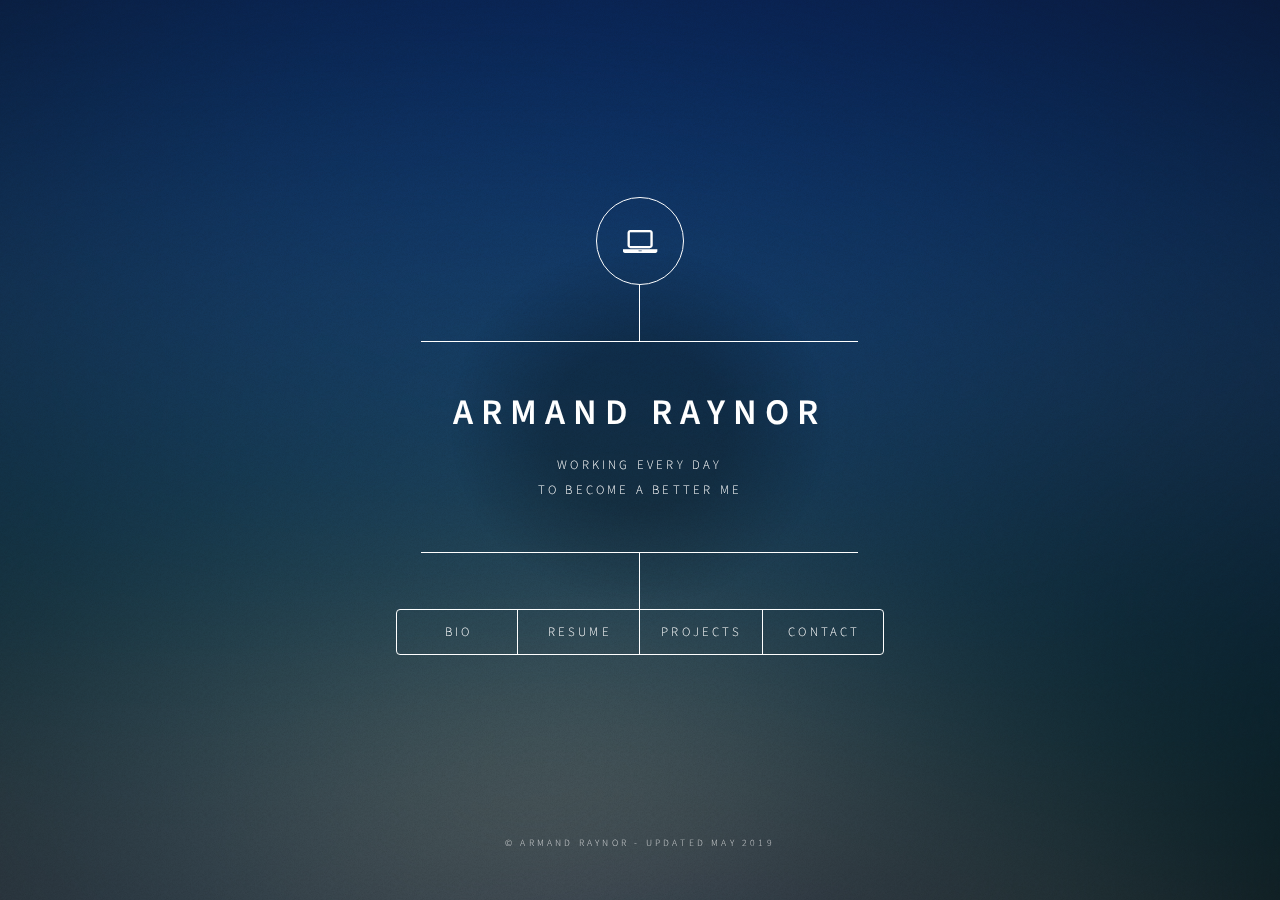
<file: index.html>
<!DOCTYPE HTML>
<!--
    Dimension by HTML5 UP
    html5up.net | @ajlkn
    Free for personal and commercial use under the CCA 3.0 license (html5up.net/license)
-->
<html>
    <head>
        <title>Armand Raynor</title>
        <meta charset="utf-8" />
        <meta name="viewport" content="width=device-width, initial-scale=1, user-scalable=no" />
        <link rel="stylesheet" href="assets/css/main.css" />
        <!--[if lte IE 9]><link rel="stylesheet" href="assets/css/ie9.css" /><![endif]-->
        <noscript><link rel="stylesheet" href="assets/css/noscript.css" /></noscript>
    </head>
    <body>

        <!-- Wrapper -->
            <div id="wrapper">

                <!-- Header -->
                    <header id="header">
                        <div class="logo">
                            <span class="icon fa-laptop"></span>
                        </div>
                        <div class="content">
                            <div class="inner">
                                <h1>Armand Raynor</h1>
                                <p><!--[-->Working every day<!--]--><br />
                                <!--[-->to become a better me<!--]--></p>
                            </div>
                        </div>
                        <nav>
                            <ul>
                                <li><a href="#about">Bio</a></li>
                                <li><a href="#intro">Resume</a></li>
                                <li><a href="#work">Projects</a></li>
                                <li><a href="#contact">Contact</a></li>
                                <!--<li><a href="#elements">Elements</a></li>-->
                            </ul>
                        </nav>
                    </header>

                <!-- Main -->
                    <div id="main">

                        <!-- Intro -->
                            <article id="intro">
                                <h2 class="major">Resume</h2>
                                <span class="image main"><img src="images/resume.png" alt="" /></span>
                            </article>

                        <!-- Projects -->
                            <article id="work">
                                <h2 class="major">Projects</h2>
                                <span class="image main">

                                </span>
                                <div>

                                <!-- NexRave -->

                                <h3 align="center">NexRave - iOS App</h3>
                                <i>
                                    <p align="center"> Allows users and hosts to better interact and positively impacts their experience.
                                    <br>A way to easily manage and view all of the parties you want to attend.
                                    <br>Eliminates the need to stand in line outside of a party. Easily scan for entry.</p>
                                </i>
                                <img src="images/nexrave01.png" class="nexRaveContainer" />
                                <img src="images/nexrave02.png" class="nexRaveContainer" />
                                <img src="images/nexrave03.png" class="nexRaveContainer" /><br>
                                </div>

                                <!-- Faces -->

                                <div align="center">

                                    <h3 align="center">Face Log - iOS App</h3>
                                    <i>
                                        <p align="center"> An innovative way to remember those you meet on the go.</p>
                                    </i>
                                    <img src="images/faces01.png" class = "facesContainer" />
                                    <img src="images/faces02.png" class = "facesContainer" />

                                </div>
                                <div align="center">
                                    <a href="https://itunes.apple.com/us/app/face-log/id1259922082?ls=1&mt=8">
                                    <img src="images/AppStoreBanner.png" />
                                    </a>
                                </div>

                                <div class="inner">
                                    <b><p align="center"> For more please check out my <a href="https://github.com/Sc0urg3r"> Github! </a></p></b>
                                </div>
                            </article>

                        <!-- About -->
                            <article id="about">
                                <h2 class="major">Bio</h2>
                                <span class="image main"><img src="images/headshot.jpg" alt="" /></span>
                                <p class="bioText">I am a second year Computer Science Major at the Georgia Institute of Technology from Fayetteville, Georgia, who graduated from Fayette County High School. I am a member of the Georgia Tech Marching Band, an avid listener of rap music, and a part time artist. I have experience in graphic design (using Adobe Illustrator and Corel Draw), and programming (in Swift, Objective C, Java, and Python). I'm also an Eagle Scout, and was the 2016 - 2017 president of Georgia Tech's Society of Black Engineers freshmen leadership initiative, Lambda Delta Rho. In my free time, I enjoy watching movies, making apps, and hanging out with my friends. I aspire to graduate from Georgia Tech in the next four years, while perfecting my craft.
</p>
                            </article>

                        <!-- Contact -->
                            <article id="contact">
                                <h2 class="major">Contact</h2>
                                <form method="post" action="https://formspree.io/armand_r@gatech.edu">
                                    <div class="field half first">
                                        <label for="name">Name</label>
                                        <input type="text" name="name" id="name" />
                                    </div>
                                    <div class="field half">
                                        <label for="email">Email</label>
                                        <input type="text" name="_replyto" id="email" />
                                    </div>
                                    <div class="field">
                                        <label for="message">Message</label>
                                        <textarea name="message" id="message" rows="4"></textarea>
                                    </div>
                                    <ul class="actions">
                                        <li><input type="submit" value="Send Message" class="special" /></li>
                                        <li><input type="reset" value="Reset" /></li>
                                    </ul>
                                    <input type="hidden" name="_next" value="#" />
                                </form>
                                <ul class="icons">
                                    <li><a href="https://twitter.com/_mvndo_" class="icon fa-twitter"><span class="label">Twitter</span></a></li>
                                    <li><a href="https://www.facebook.com/armand.raynor" class="icon fa-facebook"><span class="label">Facebook</span></a></li>
                                    <li><a href="https://www.instagram.com/vrmvnd/" class="icon fa-instagram"><span class="label">Instagram</span></a></li>
                                    <li><a href="https://github.com/Sc0urg3r" class="icon fa-github"><span class="label">GitHub</span></a></li>
                                    <li><a href="https://www.linkedin.com/in/armandraynor" class="icon fa-linkedin"><span class="label">LinkedIn</span></a></li>
                                </ul>
                            </article>

                        <!-- Elements -->
                            <article id="elements">
                                <h2 class="major">Elements</h2>

                                <section>
                                    <h3 class="major">Text</h3>
                                    <p>This is <b>bold</b> and this is <strong>strong</strong>. This is <i>italic</i> and this is <em>emphasized</em>.
                                    This is <sup>superscript</sup> text and this is <sub>subscript</sub> text.
                                    This is <u>underlined</u> and this is code: <code>for (;;) { ... }</code>. Finally, <a href="#">this is a link</a>.</p>
                                    <hr />
                                    <h2>Heading Level 2</h2>
                                    <h3>Heading Level 3</h3>
                                    <h4>Heading Level 4</h4>
                                    <h5>Heading Level 5</h5>
                                    <h6>Heading Level 6</h6>
                                    <hr />
                                    <h4>Blockquote</h4>
                                    <blockquote>Fringilla nisl. Donec accumsan interdum nisi, quis tincidunt felis sagittis eget tempus euismod. Vestibulum ante ipsum primis in faucibus vestibulum. Blandit adipiscing eu felis iaculis volutpat ac adipiscing accumsan faucibus. Vestibulum ante ipsum primis in faucibus lorem ipsum dolor sit amet nullam adipiscing eu felis.</blockquote>
                                    <h4>Preformatted</h4>
                                    <pre><code>i = 0;

while (!deck.isInOrder()) {
    print 'Iteration ' + i;
    deck.shuffle();
    i++;
}

print 'It took ' + i + ' iterations to sort the deck.';</code></pre>
                                </section>

                                <section>
                                    <h3 class="major">Lists</h3>

                                    <h4>Unordered</h4>
                                    <ul>
                                        <li>Dolor pulvinar etiam.</li>
                                        <li>Sagittis adipiscing.</li>
                                        <li>Felis enim feugiat.</li>
                                    </ul>

                                    <h4>Alternate</h4>
                                    <ul class="alt">
                                        <li>Dolor pulvinar etiam.</li>
                                        <li>Sagittis adipiscing.</li>
                                        <li>Felis enim feugiat.</li>
                                    </ul>

                                    <h4>Ordered</h4>
                                    <ol>
                                        <li>Dolor pulvinar etiam.</li>
                                        <li>Etiam vel felis viverra.</li>
                                        <li>Felis enim feugiat.</li>
                                        <li>Dolor pulvinar etiam.</li>
                                        <li>Etiam vel felis lorem.</li>
                                        <li>Felis enim et feugiat.</li>
                                    </ol>
                                    <h4>Icons</h4>
                                    <ul class="icons">
                                        <li><a href="#" class="icon fa-twitter"><span class="label">Twitter</span></a></li>
                                        <li><a href="#" class="icon fa-facebook"><span class="label">Facebook</span></a></li>
                                        <li><a href="#" class="icon fa-instagram"><span class="label">Instagram</span></a></li>
                                        <li><a href="#" class="icon fa-github"><span class="label">Github</span></a></li>
                                    </ul>

                                    <h4>Actions</h4>
                                    <ul class="actions">
                                        <li><a href="#" class="button special">Default</a></li>
                                        <li><a href="#" class="button">Default</a></li>
                                    </ul>
                                    <ul class="actions vertical">
                                        <li><a href="#" class="button special">Default</a></li>
                                        <li><a href="#" class="button">Default</a></li>
                                    </ul>
                                </section>

                                <section>
                                    <h3 class="major">Table</h3>
                                    <h4>Default</h4>
                                    <div class="table-wrapper">
                                        <table>
                                            <thead>
                                                <tr>
                                                    <th>Name</th>
                                                    <th>Description</th>
                                                    <th>Price</th>
                                                </tr>
                                            </thead>
                                            <tbody>
                                                <tr>
                                                    <td>Item One</td>
                                                    <td>Ante turpis integer aliquet porttitor.</td>
                                                    <td>29.99</td>
                                                </tr>
                                                <tr>
                                                    <td>Item Two</td>
                                                    <td>Vis ac commodo adipiscing arcu aliquet.</td>
                                                    <td>19.99</td>
                                                </tr>
                                                <tr>
                                                    <td>Item Three</td>
                                                    <td> Morbi faucibus arcu accumsan lorem.</td>
                                                    <td>29.99</td>
                                                </tr>
                                                <tr>
                                                    <td>Item Four</td>
                                                    <td>Vitae integer tempus condimentum.</td>
                                                    <td>19.99</td>
                                                </tr>
                                                <tr>
                                                    <td>Item Five</td>
                                                    <td>Ante turpis integer aliquet porttitor.</td>
                                                    <td>29.99</td>
                                                </tr>
                                            </tbody>
                                            <tfoot>
                                                <tr>
                                                    <td colspan="2"></td>
                                                    <td>100.00</td>
                                                </tr>
                                            </tfoot>
                                        </table>
                                    </div>

                                    <h4>Alternate</h4>
                                    <div class="table-wrapper">
                                        <table class="alt">
                                            <thead>
                                                <tr>
                                                    <th>Name</th>
                                                    <th>Description</th>
                                                    <th>Price</th>
                                                </tr>
                                            </thead>
                                            <tbody>
                                                <tr>
                                                    <td>Item One</td>
                                                    <td>Ante turpis integer aliquet porttitor.</td>
                                                    <td>29.99</td>
                                                </tr>
                                                <tr>
                                                    <td>Item Two</td>
                                                    <td>Vis ac commodo adipiscing arcu aliquet.</td>
                                                    <td>19.99</td>
                                                </tr>
                                                <tr>
                                                    <td>Item Three</td>
                                                    <td> Morbi faucibus arcu accumsan lorem.</td>
                                                    <td>29.99</td>
                                                </tr>
                                                <tr>
                                                    <td>Item Four</td>
                                                    <td>Vitae integer tempus condimentum.</td>
                                                    <td>19.99</td>
                                                </tr>
                                                <tr>
                                                    <td>Item Five</td>
                                                    <td>Ante turpis integer aliquet porttitor.</td>
                                                    <td>29.99</td>
                                                </tr>
                                            </tbody>
                                            <tfoot>
                                                <tr>
                                                    <td colspan="2"></td>
                                                    <td>100.00</td>
                                                </tr>
                                            </tfoot>
                                        </table>
                                    </div>
                                </section>

                                <section>
                                    <h3 class="major">Buttons</h3>
                                    <ul class="actions">
                                        <li><a href="#" class="button special">Special</a></li>
                                        <li><a href="#" class="button">Default</a></li>
                                    </ul>
                                    <ul class="actions">
                                        <li><a href="#" class="button">Default</a></li>
                                        <li><a href="#" class="button small">Small</a></li>
                                    </ul>
                                    <ul class="actions">
                                        <li><a href="#" class="button special icon fa-download">Icon</a></li>
                                        <li><a href="#" class="button icon fa-download">Icon</a></li>
                                    </ul>
                                    <ul class="actions">
                                        <li><span class="button special disabled">Disabled</span></li>
                                        <li><span class="button disabled">Disabled</span></li>
                                    </ul>
                                </section>

                                <section>
                                    <h3 class="major">Form</h3>
                                    <form method="post" action="#">
                                        <div class="field half first">
                                            <label for="demo-name">Name</label>
                                            <input type="text" name="demo-name" id="demo-name" value="" placeholder="Jane Doe" />
                                        </div>
                                        <div class="field half">
                                            <label for="demo-email">Email</label>
                                            <input type="email" name="demo-email" id="demo-email" value="" placeholder="jane@untitled.tld" />
                                        </div>
                                        <div class="field">
                                            <label for="demo-category">Category</label>
                                            <div class="select-wrapper">
                                                <select name="demo-category" id="demo-category">
                                                    <option value="">-</option>
                                                    <option value="1">Manufacturing</option>
                                                    <option value="1">Shipping</option>
                                                    <option value="1">Administration</option>
                                                    <option value="1">Human Resources</option>
                                                </select>
                                            </div>
                                        </div>
                                        <div class="field half first">
                                            <input type="radio" id="demo-priority-low" name="demo-priority" checked>
                                            <label for="demo-priority-low">Low</label>
                                        </div>
                                        <div class="field half">
                                            <input type="radio" id="demo-priority-high" name="demo-priority">
                                            <label for="demo-priority-high">High</label>
                                        </div>
                                        <div class="field half first">
                                            <input type="checkbox" id="demo-copy" name="demo-copy">
                                            <label for="demo-copy">Email me a copy</label>
                                        </div>
                                        <div class="field half">
                                            <input type="checkbox" id="demo-human" name="demo-human" checked>
                                            <label for="demo-human">Not a robot</label>
                                        </div>
                                        <div class="field">
                                            <label for="demo-message">Message</label>
                                            <textarea name="demo-message" id="demo-message" placeholder="Enter your message" rows="6"></textarea>
                                        </div>
                                        <ul class="actions">
                                            <li><input type="submit" value="Send Message" class="special" /></li>
                                            <li><input type="reset" value="Reset" /></li>
                                        </ul>
                                    </form>
                                </section>

                            </article>

                    </div>

                <!-- Footer -->
                    <footer id="footer">
                        <p class="copyright">&copy; Armand Raynor - Updated May 2019</p>
                    </footer>

            </div>

        <!-- BG -->
            <div id="bg"></div>

        <!-- Scripts -->
            <script src="assets/js/jquery.min.js"></script>
            <script src="assets/js/skel.min.js"></script>
            <script src="assets/js/util.js"></script>
            <script src="assets/js/main.js"></script>

    </body>
</html>
</file>
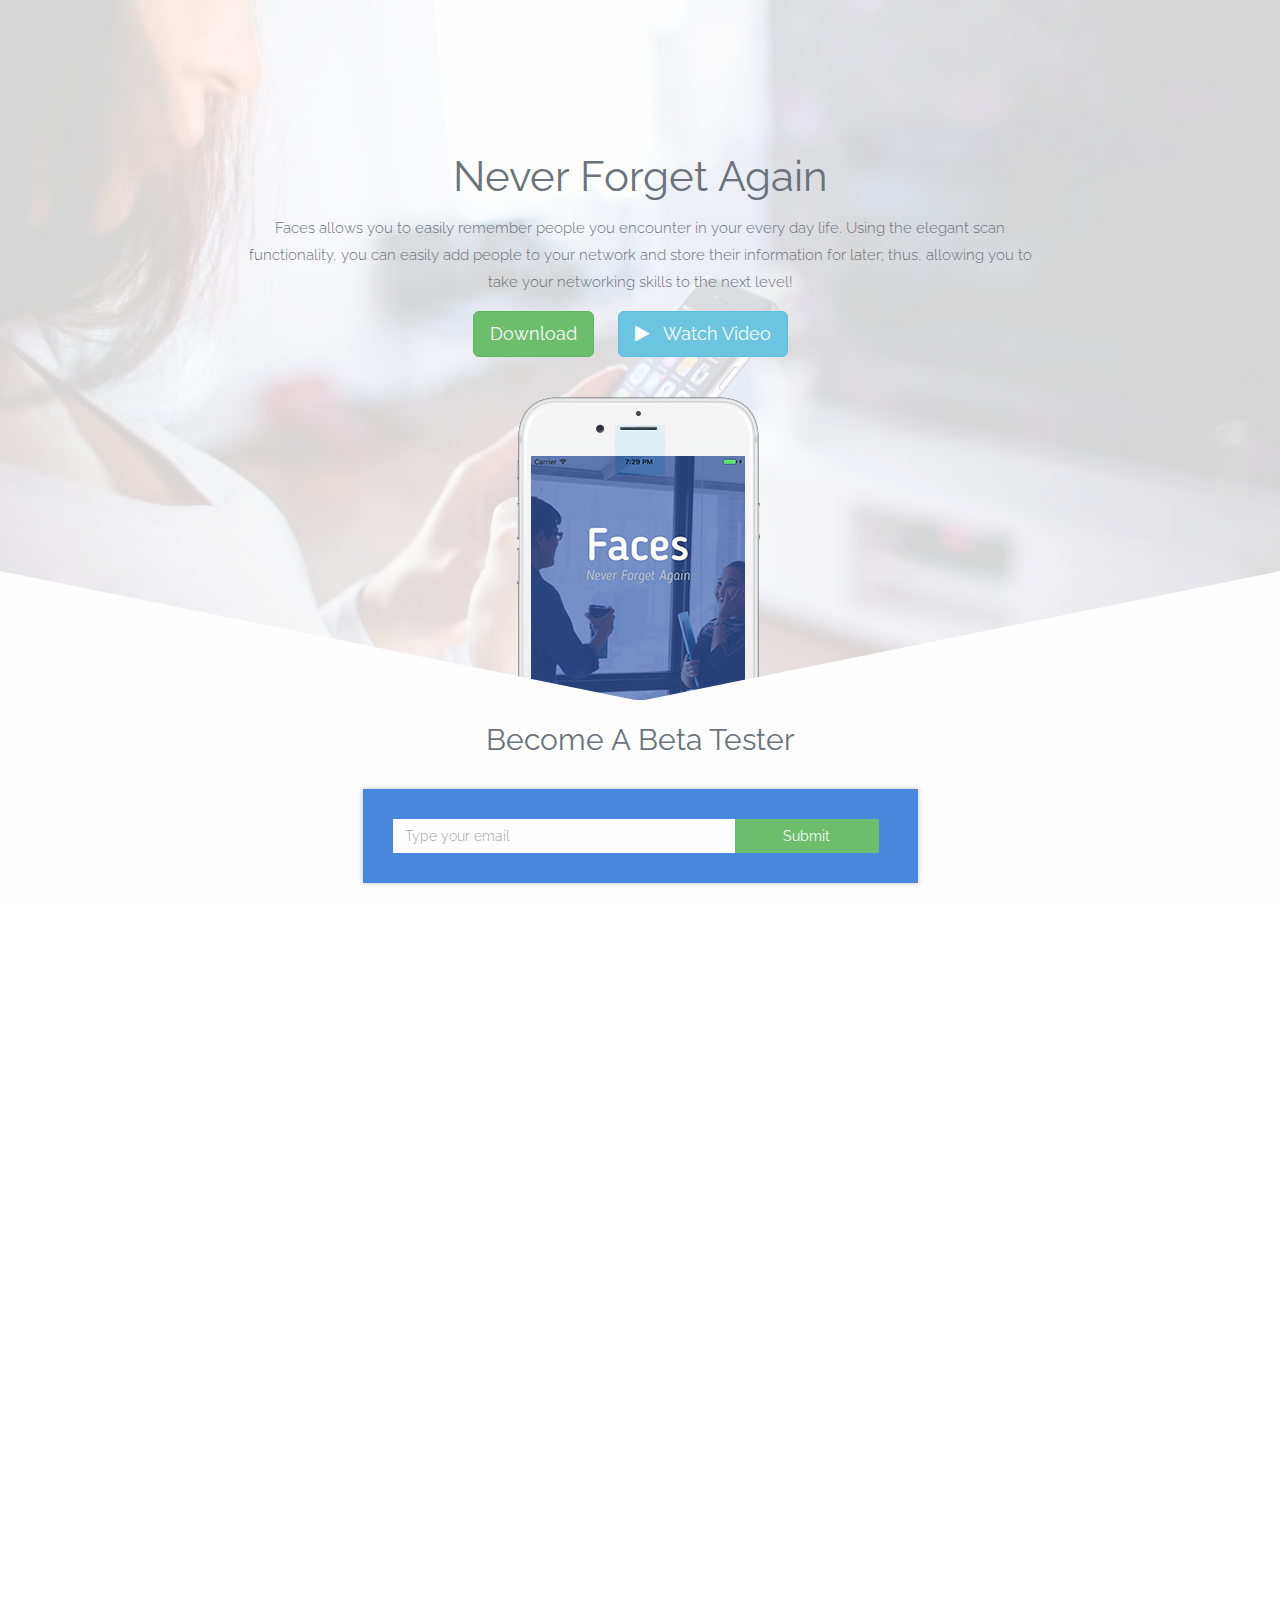
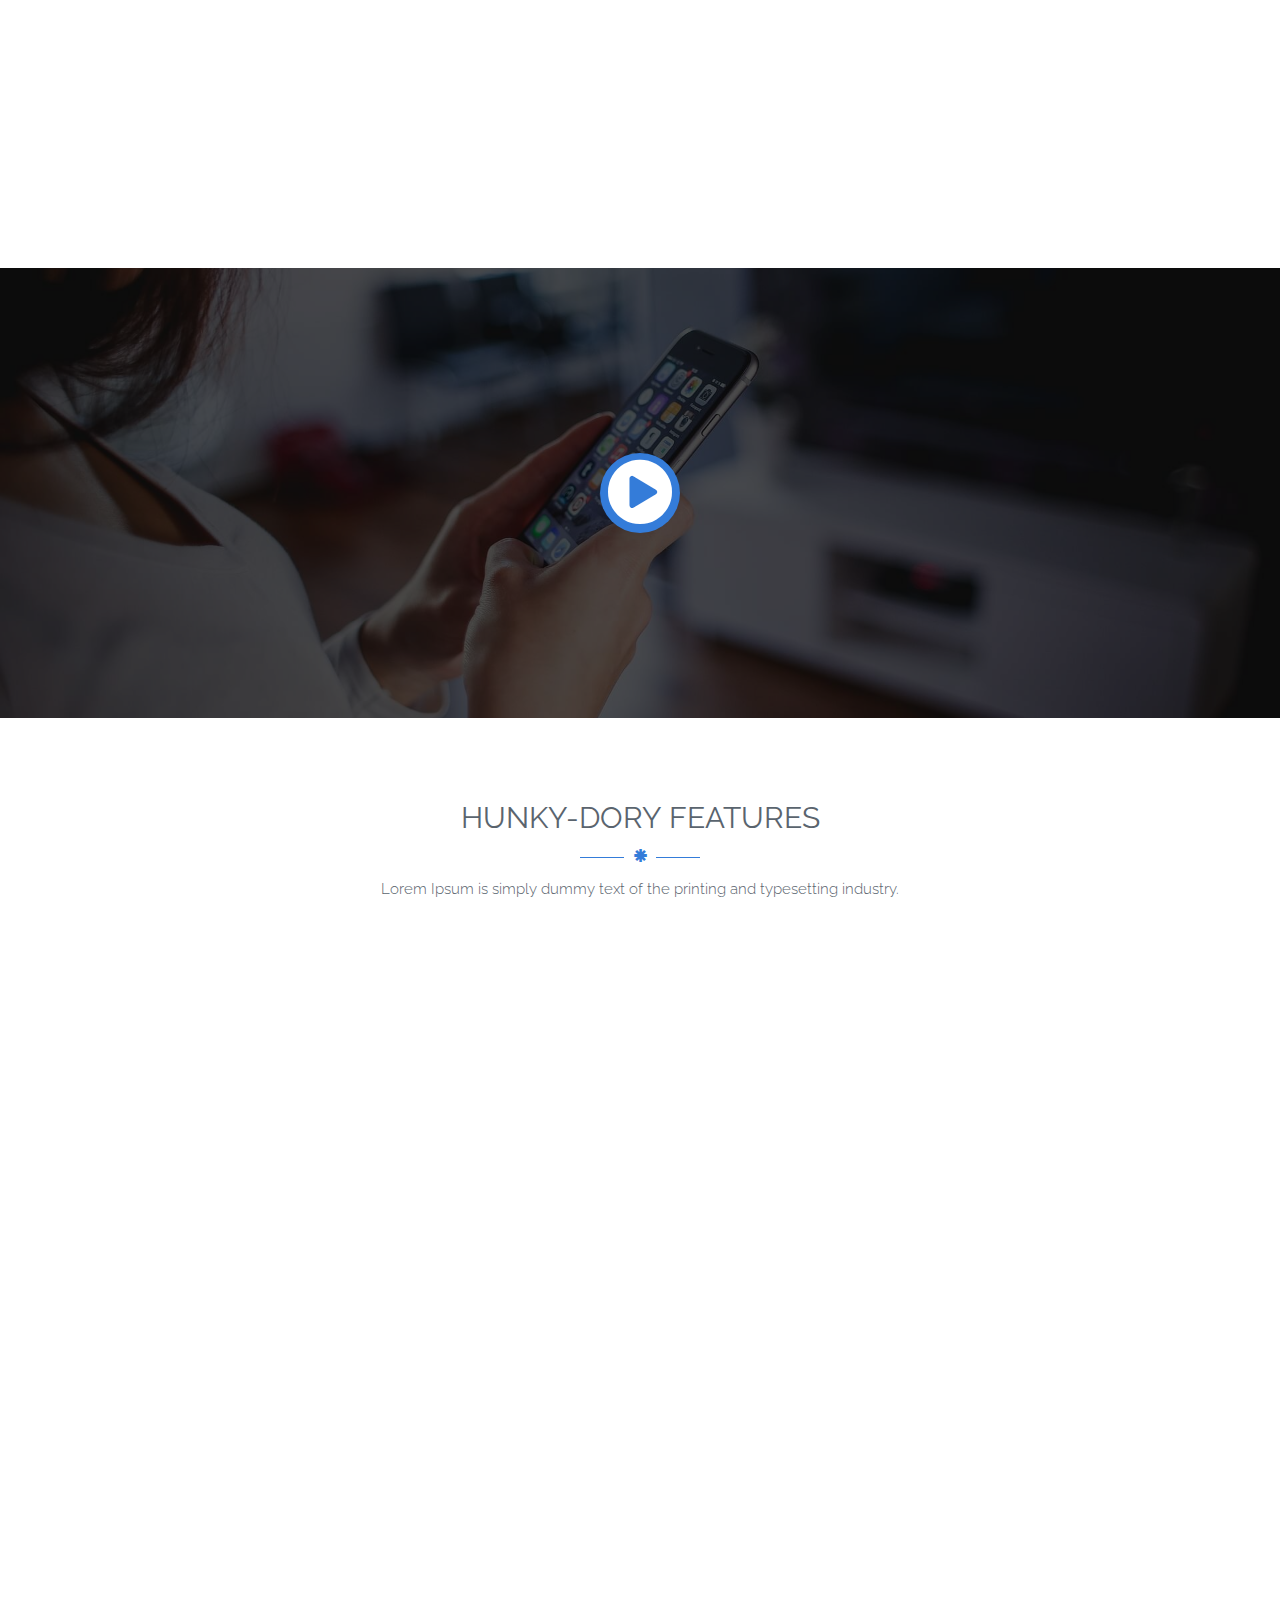
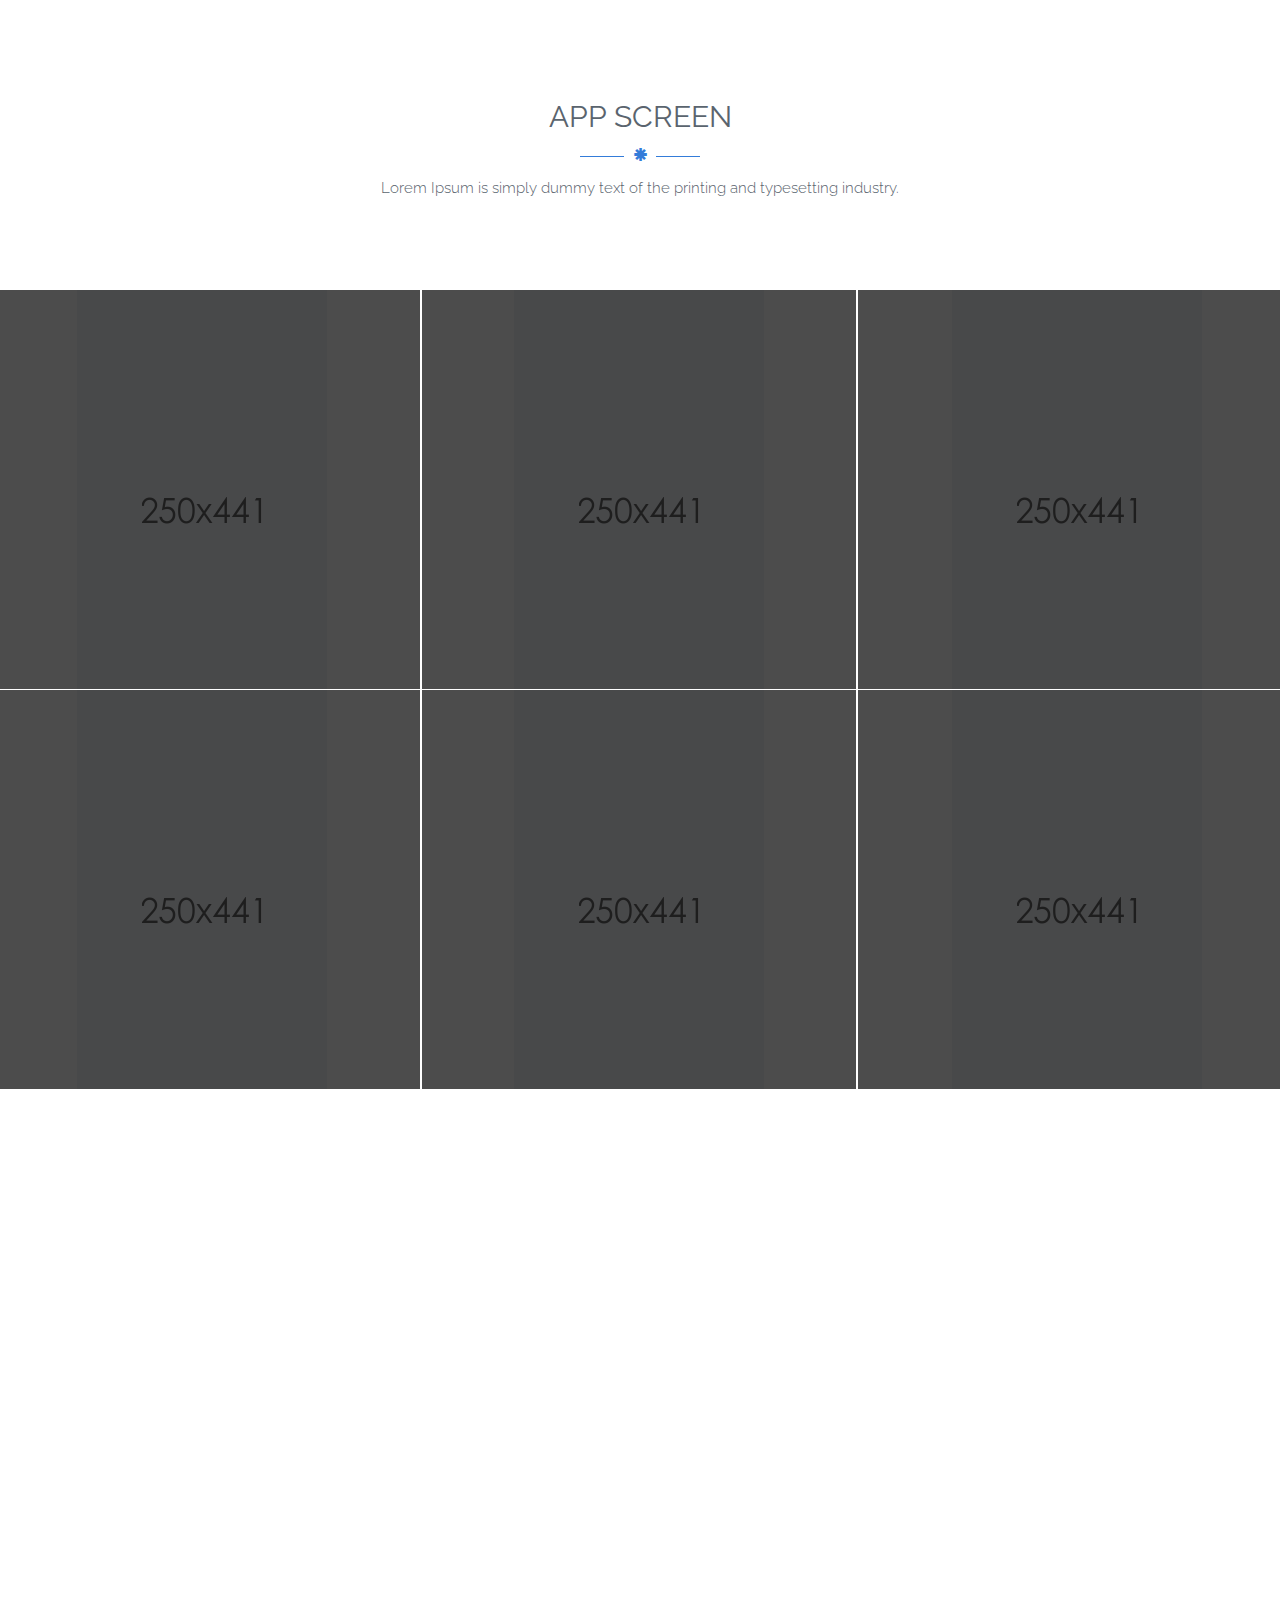
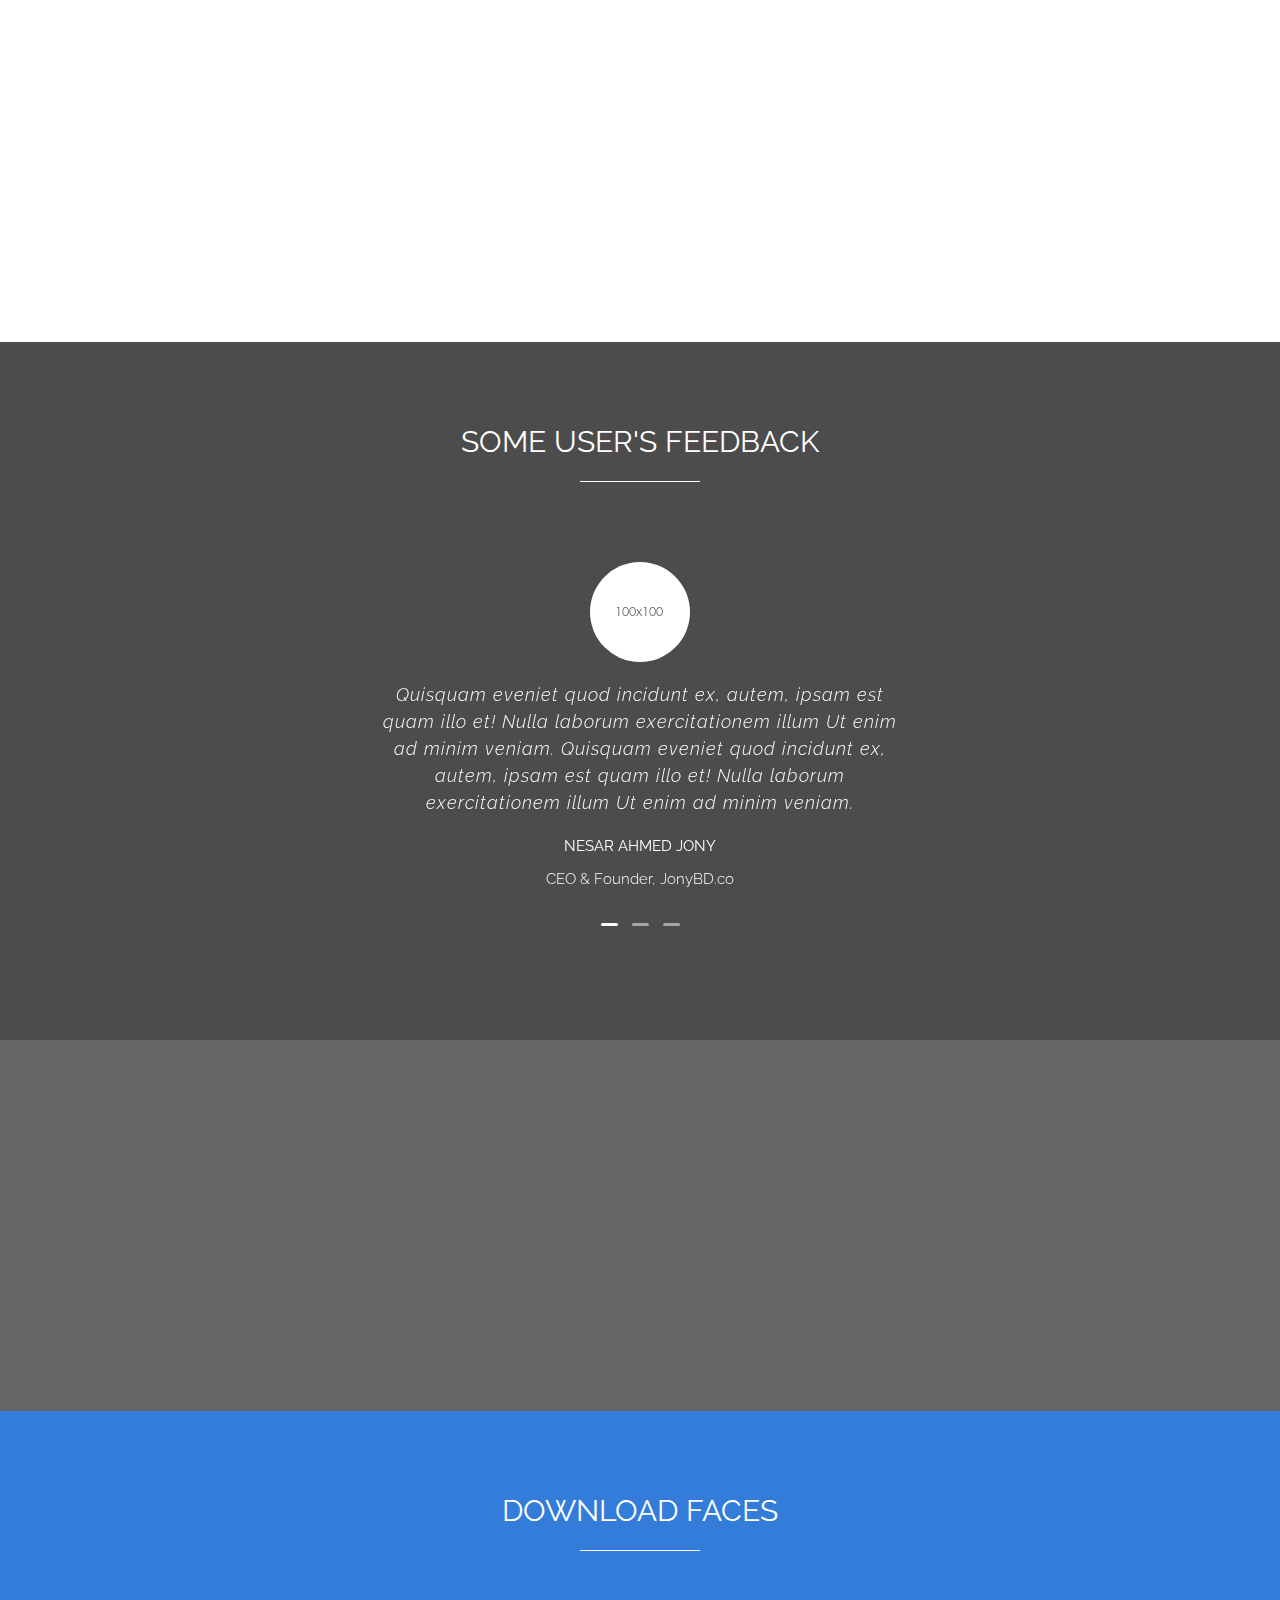
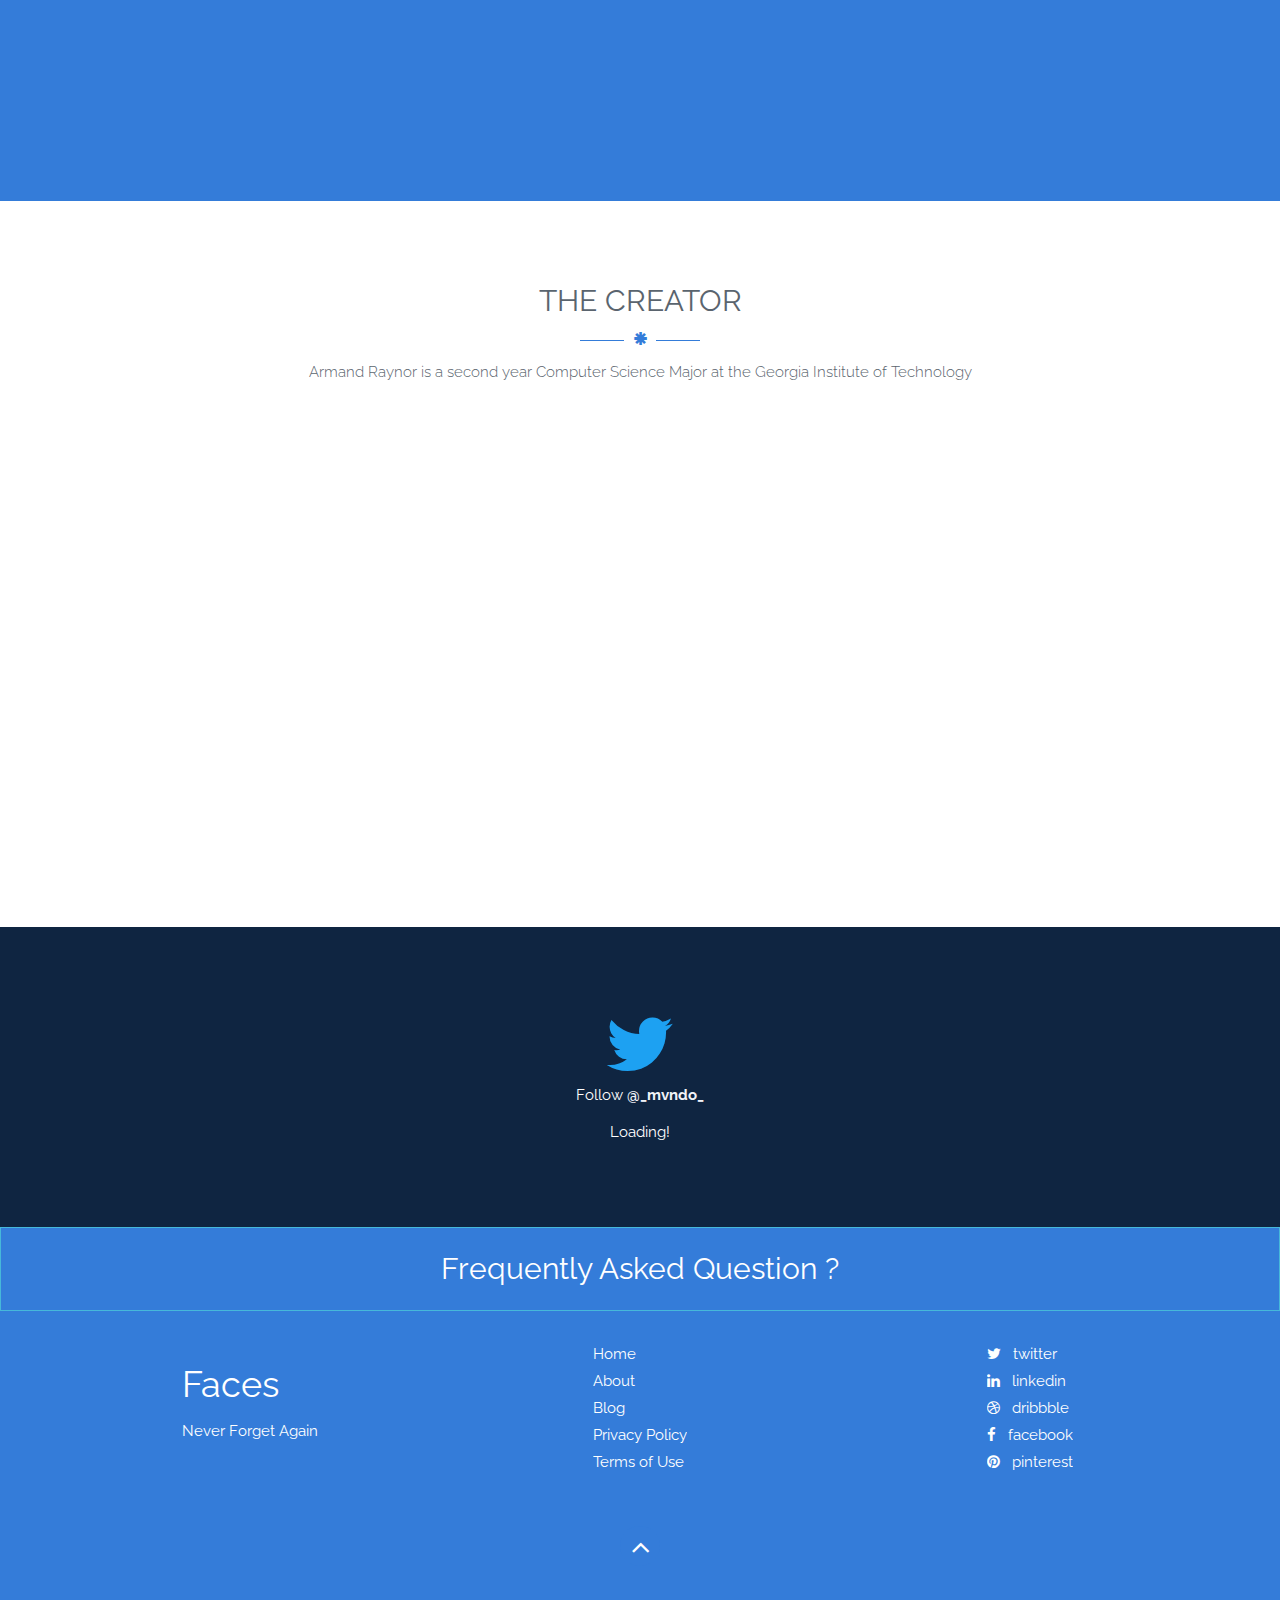
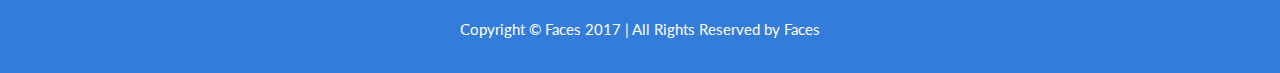
<file: facelog/index.html>
<!doctype html>
<!--[if lt IE 7]>      <html class="no-js lt-ie9 lt-ie8 lt-ie7" lang=""> <![ENDif]-->
<!--[if IE 7]>         <html class="no-js lt-ie9 lt-ie8" lang=""> <![ENDif]-->
<!--[if IE 8]>         <html class="no-js lt-ie9" lang=""> <![ENDif]-->
<!--[if gt IE 8]><!-->
<html class="no-js" lang="en">
<!--<![ENDif]-->

<head>
    <meta charset="utf-8">
    <meta http-equiv="X-UA-Compatible" content="IE=edge">
    <!-- Page Title -->
    <title>Faces | Never Forget Again</title>
    <!-- Meta Description -->
    <meta name="description" content="">
    <!-- Responsive Viewport Support -->
    <meta name="viewport" content="width=device-width, initial-scale=1">
    <!-- Favicons -->
    <link rel="icon" href="assets/img/favicon.png">
    <link rel="apple-touch-icon" href="assets/img/apple-touch-icon.png">
    <link rel="apple-touch-icon" sizes="72x72" href="assets/img/apple-touch-icon-72x72.png">
    <link rel="apple-touch-icon" sizes="114x114" href="assets/img/apple-touch-icon-114x114.png">
    <!-- Preloader -->
    <link rel="stylesheet" href="assets/css/spinner.css">
    <!-- Font Awesome CSS -->
    <link rel="stylesheet" href="assets/css/font-awesome.min.css">
    <!-- Owl Carousel CSS -->
    <link rel="stylesheet" href="assets/css/owl.carousel.css">
    <link rel="stylesheet" href="assets/css/owl.theme.css">
    <!-- Animation -->
    <link rel="stylesheet" href="assets/css/animate.min.css">
    <!-- Magnific PopUp -->
    <link rel="stylesheet" href="assets/css/magnific-popup.css">
    <!-- Bootstrap CSS -->
    <link rel="stylesheet" href="assets/css/bootstrap.min.css">
    <!-- Main CSS -->
    <link rel="stylesheet" href="assets/css/main.css">
    <!-- Modernizr JS -->
    <script src="assets/js/vendor/modernizr-2.8.3-respond-1.4.2.min.js"></script>
</head>

<body data-spy="scroll" data-target="#Faces-navbar-collapse">
    <!--[if lt IE 8]>
        <p class="browserupgrade">You are using an <strong>outdated</strong> browser. Please <a href="http://browseh#efefef.com/">upgrade your browser</a> to improve your experience.</p>
    <![ENDif]-->
    <!-- Preloader -->
    <div class="preloader">
        <div class="spinner"> </div>
    </div>
    <!-- Intro Section -->
    <header id="home">
        <div class="bg-overlay">
            <!-- Navbar Markup -->
            <nav class="navbar navbar-default navbar-fixed-top navbar-slide">
                <div class="container">
                    <!-- Brand and toggle get grouped for better mobile display -->
                    <div class="navbar-header">
                        <button type="button" class="navbar-toggle collapsed" data-toggle="collapse" data-target="#Faces-navbar-collapse">
                            <span class="sr-only">Toggle navigation</span>
                            <span class="icon-bar"></span>
                            <span class="icon-bar"></span>
                            <span class="icon-bar"></span>
                        </button>
                        <a class="navbar-brand" href="index.html"><img src="assets/img/logo.png" alt="site logo" /></a>
                    </div>
                    <!-- Menu List -->
                    <div class="collapse navbar-collapse" id="Faces-navbar-collapse">
                        <ul class="nav navbar-nav navbar-right">
                            <li><a data-scroll href="#home">HOME</a> </li>
                            <li><a data-scroll href="#features">FEATURES</a> </li>
                            <li><a data-scroll href="#screenshot">SCREENSHOT</a> </li>
                            <li><a data-scroll href="#benefits">BENEFITS</a> </li>
                            <li><a data-scroll href="#price">PRICING</a> </li>
                            <li><a data-scroll href="#contact"><i class="glyphicon glyphicon-send"></i></a> </li>
                            <li class="dropdown"><a href="#" class="dropdown-toggle" data-toggle="dropdown" data-hover="dropdown" data-delay="10">MORE</a>
                                <ul class="menulist dropdown-menu">
                                    <li><a href="blog.html">Blog</a></li>
                                    <li><a href="single.html">Single Blog</a></li>
                                </ul>
                            </li>
                        </ul>
                    </div>
                </div>
            </nav>
            <!-- Promp Section -->
            <div id="promo-section" class="container">
                <div class="row promo-block">
                    <!-- Promo content  -->
                    <div class="col-sm-12 text-center">
                        <!-- Promo Title  -->
                        <h1 class="promo-text wow slideInDown">Never Forget Again</h1>
                        <!-- Promo Paragraph  -->
                        <p>Faces allows you to easily remember people you encounter in your every day life. Using the elegant scan functionality, you can easily
                        add people to your network and store their information for later; thus, allowing you to take your networking skills to the next level!</p>
                        <!-- Promo Button  -->
                        <div class="button-group">
                            <a data-scroll href="#download" class="btn btn-success btn-lg">Download</a>
                            <a data-scroll href="#promo-video" class="btn btn-info btn-lg"><i class="fa fa-play"></i> &nbsp; Watch Video</a>
                        </div>
                    </div>
                    <!-- / END promo content  -->
                </div>
            </div>
            <!-- Promo Image  -->
            <img src="assets/img/screen.png" alt="Welcome Image" class="promo-img img-responsive wow bounceInUp" data-wow-delay="1s" />
            <!-- / END feature section -->
            <!-- Home Curve SVG  -->
            <svg preserveAspectRatio="none" viewBox="0 0 100 100" version="1.1" xmlns="http://www.w3.org/2000/svg" id="header-curve">
                <path fill="rgba(255,255,255, 1)" d="M100 0 L50 100 L0 100 L100 100" />
                <path fill="rgba(255,255,255, 1)" d="M0 99.9 L50 100 L0 0 L0 0" />
            </svg>
            <!-- / END Home Curve SVG  -->
        </div>
    </header>
    <!-- / END intro section -->
    <!-- Subscribe Section -->
    <section id="subscribe">
        <div class="container padding-bottom">
            <div class="row">
                <div class="col-sm-offset-2 col-sm-8 col-md-6 col-md-offset-3">
                    <h2 class="text-center">Become A Beta Tester</h2>
                    <!-- ==== Notify Section ==== -->
                    <form id="mc-form" class="form-inline">
                        <input id="mc-email" type="email" placeholder="Type your email" class="form-control input-label">
                        <button type="submit" class="btn btn-success">Submit</button>
                        <!-- END email input -->
                        <label for="mc-email"></label>
                    </form>
                    <!-- / END Notify Section -->
                </div>
            </div>
        </div>
    </section>
    <!-- / END Subscribe Section -->
    <!-- About Section -->
    <section id="about">
        <div class="container padding-tp-btm-low">
            <div class="row text-center">
                <!-- About Box One -->
                <div class="col-md-4 abt-box wow fadeInLeft">
                    <i class="fa fa-anchor fa-2x"></i>
                    <h3>Elegant Design</h3>
                    <p>This app does everything you could possibly want it to do and not only</p>
                </div>
                <!-- / END About Box One -->
                <!-- About Box Two -->
                <div class="col-md-4 abt-box wow zoomIn" data-wow-delay="0.5s">
                    <i class="fa fa-mobile fa-2x"></i>
                    <h3>Responsive Design</h3>
                    <p>This app does everything you could possibly want it to do and not only</p>
                </div>
                <!-- / END About Box Two -->
                <!-- About Box Three -->
                <div class="col-md-4 abt-box wow fadeInRight">
                    <i class="fa fa-code fa-2x"></i>
                    <h3>Clean Code</h3>
                    <p>This app does everything you could possibly want it to do and not only</p>
                </div>
                <!-- / END About Box Three -->
            </div>
            <div class="row padding-top-bottom">
                <div class="col-md-6 vercenter wow fadeInLeft">
                    <!-- About Left Content  -->
                    <div class="vercenter-inner">
                        <h2>It is beautifully designed</h2>
                        <p>Lorem Ipsum is simply dummy text of the printing and typesetting industry.This app does everything you could possibly want it to do and not only that, it is beautifully designed and extremely intuitive to use. it is beautifully designed and extremely intuitive to use. Lorem Ipsum is simply dummy text of the printing and typesetting industry.This app does everything you could possibly want it to do and not only that</p>
                    </div>
                    <!-- / END About Left Content  -->
                </div>
                <!-- About Right Image  -->
                <div class="col-md-6 wow fadeInRight">
                    <img src="assets/img/device-angle.png" alt="" class="img-responsive" />
                </div>
                <!-- / END About Right Image  -->
            </div>
        </div>
    </section>
    <!-- / END about section -->
    <!-- Promo Video section  -->
    <section id="promo-video">
        <h2 class="hidden">Promo Video</h2>
        <div class="promo-video-inner">
            <div class="container text-center">
                <div class="row">
                    <div class="col-sm-12">
                        <!-- Embed Promo Video  -->
                        <a class="popup-youtube" href="http://www.youtube.com/watch?v=0O2aH4XLbto">
                            <i class="fa fa-play-circle fa-5x"></i>
                        </a>
                    </div>
                </div>
            </div>
        </div>
    </section>
    <!-- END Promo Video section  -->
    <!-- Features Section -->
    <section id="features">
        <div class="container padding-bottom">
            <!-- App Screen Section Header -->
            <div class="section-header text-center">
                <h2>Hunky-Dory Features</h2>
                <div class="underline">
                    <i class="glyphicon glyphicon-asterisk line-icon"></i>
                </div>
                <p>Lorem Ipsum is simply dummy text of the printing and typesetting industry.</p>
            </div>
            <!-- / END app screen section header -->
            <!-- Features Content -->
            <div class="row">
                <!-- Features Left Content -->
                <div class="col-md-4 wow fadeInLeft">
                    <div class="block block-right-align">
                        <div class="block-text text-right">
                            <h3>Elegant Design</h3>
                            <p>Lorem ipsum dolor sit amet, consectetuer adipiscing elit, sed diam nonummy nibh euismod tincidunt</p>
                        </div>
                        <i class="fa fa-adjust fa-2x"></i>
                    </div>
                    <div class="block block-right-align">
                        <div class="block-text text-right">
                            <h3>Responsive Design</h3>
                            <p>Lorem ipsum dolor sit amet, consectetuer adipiscing elit, sed diam nonummy nibh euismod tincidunt</p>
                        </div>
                        <i class="fa fa-anchor fa-2x"></i>
                    </div>
                    <div class="block block-right-align">
                        <div class="block-text text-right">
                            <h3>Clean Code</h3>
                            <p>Lorem ipsum dolor sit amet, consectetuer adipiscing elit, sed diam nonummy nibh euismod tincidunt</p>
                        </div>
                        <i class="fa fa-code fa-2x"></i>
                    </div>
                </div>
                <!-- END Features Left Content -->
                <!-- Features Right Content -->
                <div class="col-md-4 col-md-push-4 wow fadeInRight">
                    <div class="block block-left-align">
                        <i class="fa fa-adjust fa-2x"></i>
                        <div class="block-text text-left">
                            <h3>Elegant Design</h3>
                            <p>Lorem ipsum dolor sit amet, consectetuer adipiscing elit, sed diam nonummy nibh euismod tincidunt</p>
                        </div>
                    </div>
                    <div class="block block-left-align">
                        <i class="fa fa-anchor fa-2x"></i>
                        <div class="block-text text-left">
                            <h3>Responsive Design</h3>
                            <p>Lorem ipsum dolor sit amet, consectetuer adipiscing elit, sed diam nonummy nibh euismod tincidunt</p>
                        </div>
                    </div>
                    <div class="block block-left-align">
                        <i class="fa fa-code fa-2x"></i>
                        <div class="block-text text-left">
                            <h3>Clean Code</h3>
                            <p>Lorem ipsum dolor sit amet, consectetuer adipiscing elit, sed diam nonummy nibh euismod tincidunt</p>
                        </div>
                    </div>
                </div>
                <!-- END Features Right Content -->
                <!-- Features Device Image -->
                <div class="col-md-4 col-md-pull-4 phone-screen wow bounceIn" data-wow-delay="0.5s">
                    <img src="assets/img/screen.png" alt="" class="img-responsive" />
                </div>
                <!-- END Features Device Image -->
            </div>
            <!-- END Features Content -->
        </div>
    </section>
    <!-- /end features section -->
    <!-- App Screen Section -->
    <section id="screenshot">
        <div class="container-fluid zero-padding padding-bottom-low">
            <!-- App Screen Section Header -->
            <div class="section-header text-center">
                <h2>App Screen</h2>
                <div class="underline">
                    <i class="glyphicon glyphicon-asterisk line-icon"></i>
                </div>
                <p>Lorem Ipsum is simply dummy text of the printing and typesetting industry.</p>
            </div>
            <!-- / END app screen section header -->
            <div class="row">
                <!-- App Screen One -->
                <div class="col-sm-4 app-screen">
                    <!-- App Screen Background Image -->
                    <div style="background-image: url(assets/img/screen/screen-one.png)" class="background"></div>
                    <!-- App Screen Full View Image -->
                    <a href="assets/img/screen/screen-one.png" title="Music Screen">
                        <div class="screen-overlay"></div>
                        <div class="screen-info text-center">
                            <!-- App Screen Name and Icon -->
                            <div class="screen-info-inner wow fadeInLeft" data-wow-delay="0.5s">
                                <i class="fa fa-play"></i>
                                <h3>Music Screen</h3>
                            </div>
                        </div>
                    </a>
                </div>
                <!-- / END App Screen One -->
                <!-- App Screen Two -->
                <div class="col-sm-4 app-screen ">
                    <!-- App Screen Background Image -->
                    <div style="background-image: url(assets/img/screen/screen-two.png)" class="background"></div>
                    <!-- App Screen Full View Image -->
                    <a href="assets/img/screen/screen-two.png" title="Dating Screen">
                        <div class="screen-overlay"></div>
                        <div class="screen-info text-center">
                            <!-- App Screen Name and Icon -->
                            <div class="screen-info-inner wow fadeInDown" data-wow-delay="0.5s">
                                <i class="fa fa-comments"></i>
                                <h3>Dating Screen</h3>
                            </div>
                        </div>
                    </a>
                </div>
                <!-- / END App Screen Two -->
                <!-- App Screen Three -->
                <div class="col-sm-4 app-screen ">
                    <!-- App Screen Background Image -->
                    <div style="background-image: url(assets/img/screen/screen-three.png)" class="background"></div>
                    <!-- App Screen Full View Image -->
                    <a href="assets/img/screen/screen-three.png" title="Circle screen">
                        <div class="screen-overlay"></div>
                        <div class="screen-info text-center">
                            <!-- App Screen Name and Icon -->
                            <div class="screen-info-inner wow fadeInRight" data-wow-delay="0.5s">
                                <i class="fa fa-circle"></i>
                                <h3>Circle Screen</h3>
                            </div>
                        </div>
                    </a>
                </div>
                <!-- / END App Screen Three -->
            </div>
            <div class="row">
                <!-- App Screen Four -->
                <div class="col-sm-4 app-screen ">
                    <!-- App Screen Background Image -->
                    <div style="background-image: url(assets/img/screen/screen-four.png)" class="background"></div>
                    <!-- App Screen Full View Image -->
                    <a href="assets/img/screen/screen-four.png" title="Login Screen">
                        <div class="screen-overlay"></div>
                        <div class="screen-info text-center">
                            <!-- App Screen Name and Icon -->
                            <div class="screen-info-inner wow fadeInLeft" data-wow-delay="0.5s">
                                <i class="fa fa-key"></i>
                                <h3>Login Screen</h3>
                            </div>
                        </div>
                    </a>
                </div>
                <!-- / END App Screen Four -->
                <!-- App Screen Five -->
                <div class="col-sm-4 app-screen ">
                    <!-- App Screen Background Image -->
                    <div style="background-image: url(assets/img/screen/screen-five.png)" class="background"></div>
                    <!-- App Screen Full View Image -->
                    <a href="assets/img/screen/screen-five.png" title="Slide Screen">
                        <div class="screen-overlay"></div>
                        <div class="screen-info text-center">
                            <!-- App Screen Name and Icon -->
                            <div class="screen-info-inner wow fadeInUp" data-wow-delay="0.5s">
                                <i class="fa fa-bars"></i>
                                <h3>Slide Screen</h3>
                            </div>
                        </div>
                    </a>
                </div>
                <!-- / END App Screen Five -->
                <!-- App Screen Six -->
                <div class="col-sm-4 app-screen ">
                    <!-- App Screen Background Image -->
                    <div style="background-image: url(assets/img/screen/screen-six.png)" class="background"></div>
                    <!-- App Screen Full View Image -->
                    <a href="assets/img/screen/screen-six.png" title="Profile Screen">
                        <div class="screen-overlay"></div>
                        <div class="screen-info text-center">
                            <!-- App Screen Name and Icon -->
                            <div class="screen-info-inner wow fadeInRight" data-wow-delay="0.5s">
                                <i class="fa fa-user"></i>
                                <h3>Profile Screen</h3>
                            </div>
                        </div>
                    </a>
                </div>
                <!-- / END App Screen Six -->
            </div>
        </div>
    </section>
    <!-- / END app screen section -->
    <!-- Benefit Section -->
    <section id="benefits">
        <div class="container padding-tp-btm-high">
            <div class="row">
                <div class="col-md-6">
                    <!-- Benefit Section Demo Image -->
                    <img src="assets/img/device-double.png" alt="perspective screen" class="img-responsive img-center wow fadeInLeft" />
                </div>
                <!-- Benefit Section Right Content -->
                <div class="col-md-6 vercenter wow fadeInRight">
                    <div class="vercenter-inner">
                        <h2>The Benefits of ajaira Dating app</h2>
                        <!-- Benefit List -->
                        <ul class="benefit-list">
                            <li>
                                <i class="fa fa-adjust"></i>
                                <p>This app does everything you could possibly want it</p>
                            </li>
                            <li>
                                <i class="fa fa-code"></i>
                                <p>it is beautifully designed and extremely intuitive to use.</p>
                            </li>
                            <li>
                                <i class="fa fa-mobile"></i>
                                <p>consectetuer adipiscing elit, sed diam</p>
                            </li>
                            <li>
                                <i class="fa fa-support"></i>
                                <p>Ajaira Kaam Kaaj Kortey Parben Sohojei.</p>
                            </li>
                        </ul>
                        <!-- / END Benefit List -->
                    </div>
                </div>
                <!-- / END Benefit Section Right Content -->
            </div>
        </div>
    </section>
    <!-- / END Benefit section -->
    <!-- Testimonial Section -->
    <section id="testimonial">
        <div class="dark-overlay">
            <div class="container padding-bottom-high">
                <!-- Testimonial Section Header -->
                <div class="section-header text-center">
                    <h2 class="testimonial-title">Some user's feedback</h2>
                    <div class="underline"></div>
                </div>
                <!-- / END testimonial section header -->
                <div class="row">
                    <!-- Testimonial Owl Carousel  -->
                    <div class="col-md-offset-3 col-md-6 col-sm-offset-1 col-sm-10">
                        <div id="owl-tm" class="owl-carousel owl-theme">
                            <div class="oc-item">
                                <!-- Testimonial Content -->
                                <div class="testimonial-image"><img src="assets/img/man-one.png" alt="user 1"></div>
                                <div class="testimonial-message">
                                    <blockquote>Quisquam eveniet quod incidunt ex, autem, ipsam est quam illo et! Nulla laborum exercitationem illum Ut enim ad minim veniam. Quisquam eveniet quod incidunt ex, autem, ipsam est quam illo et! Nulla laborum exercitationem illum Ut enim ad minim veniam.</blockquote>
                                </div>
                                <!-- Testimonial Profile -->
                                <div class="testimonial-profile">
                                    <div class="testimonial-info">
                                        <h2>Nesar Ahmed Jony</h2>
                                        <p>CEO &amp; Founder, <a href="#">JonyBD.co</a></p>
                                    </div>
                                </div>
                            </div>
                            <div class="oc-item">
                                <!-- Testimonial Content -->
                                <div class="testimonial-image"><img src="assets/img/man-two.png" alt="user 2"></div>
                                <div class="testimonial-message">
                                    <blockquote>ipsam animi autem nulla dolore vitae qui labore mollitia velit excepturi suscipit. Labr isam, explicabo corporis labore dolore. Quisquam eveniet quod incidunt ex, autem, ipsam est quam illo et! Nulla laborum exercitationem illum Ut enim ad minim veniam.</blockquote>
                                </div>
                                <!-- Testimonial Profile -->
                                <div class="testimonial-profile">
                                    <div class="testimonial-info">
                                        <h2>Rohul Amin Bhuiyan</h2>
                                        <p>COO &amp; Co-Founder, <a href="#">Rohul.co</a></p>
                                    </div>
                                </div>
                            </div>
                            <div class="oc-item">
                                <!-- Testimonial Content -->
                                <div class="testimonial-image"><img src="assets/img/man-one.png" alt="user 3"></div>
                                <div class="testimonial-message">
                                    <blockquote>Quisquam eveniet quod incidunt ex, autem, ipsam est quam illo et! Nulla laborum exercitationem illum Ut enim ad minim veniam. Quisquam eveniet quod incidunt ex, autem, ipsam est quam illo et! Nulla laborum exercitationem illum Ut enim ad minim veniam.</blockquote>
                                </div>
                                <!-- Testimonial Profile -->
                                <div class="testimonial-profile">
                                    <div class="testimonial-info">
                                        <h2>Md Habib Ullah</h2>
                                        <p>Creative Director, <a href="#">CodeStar.xyz</a></p>
                                    </div>
                                </div>
                            </div>
                        </div>
                    </div>
                    <!-- / END testimonial owl carousel -->
                </div>
            </div>
        </div>
    </section>
    <!-- / END testimonial section -->
    <!-- Plan Pricing Table Section -->

    </section>
    <!-- / END plan pricing section -->
    <!-- Counter Section -->
    <section id="counter">
        <h2 class="hidden">Counter Section</h2>
        <div class="color-overlay">
            <div class="container">
                <div class="row text-center">
                    <div class="col-md-3 col-sm-6 counter-box wow flipInY" data-wow-delay="0.5s">
                        <!-- Awards Counter -->
                        <i class="fa fa-trophy counter-icon"></i>
                        <br />
                        <div class="counter-number">
                            <span class="counter">9</span><span class="counter-plus">+</span>
                            <p class="counter-name">Awards</p>
                        </div>
                    </div>
                    <div class="col-md-3 col-sm-6 counter-box wow flipInY" data-wow-delay="1.0s">
                        <!-- Download Counter -->
                        <i class="fa fa-comments counter-icon"></i>
                        <br />
                        <div class="counter-number">
                            <span class="counter">1796</span><span class="counter-plus">+</span>
                            <p class="counter-name">Reviews</p>
                        </div>
                    </div>
                    <div class="col-md-3 col-sm-6 counter-box wow flipInY" data-wow-delay="1.5s">
                        <!-- Users Counter -->
                        <i class="fa fa-users counter-icon"></i>
                        <br />
                        <div class="counter-number">
                            <span class="counter">15679</span><span class="counter-plus">+</span>
                            <p class="counter-name">Users</p>
                        </div>
                    </div>
                    <div class="col-md-3 col-sm-6 counter-box wow flipInY" data-wow-delay="2.0s">
                        <!-- Likes Counter -->
                        <i class="fa fa-download counter-icon"></i>
                        <br />
                        <div class="counter-number">
                            <span class="counter">97651</span><span class="counter-plus">+</span>
                            <p class="counter-name">Downloads</p>
                        </div>
                    </div>
                </div>
            </div>
        </div>
    </section>
    <!-- /end counter section -->
    <!-- Download Section -->
    <section id="download">
        <div class="color-overlay">
            <div class="container padding-bottom-high">
                <!-- Download Section Header -->
                <div class="section-header text-center">
                    <h2 class="download-title">Download Faces</h2>
                    <div class="underline"></div>
                </div>
                <!-- / end download section header -->
                <div class="row text-center">
                    <div class="col-md-4 col-sm-12">
                        <!-- Download for android Button -->
                        <!--<a class="btn btn-lg btn-download btn-gplay wow zoomIn" data-wow-delay="0.5s" href="#"><span>Available on </span><i class="fa fa-android"></i> &nbsp; Play Store </a> -->
                    </div>
                    <div class="col-md-4 col-sm-12">
                        <!-- Download for IOS Button -->
                        <a class="btn btn-lg btn-download btn-apple wow zoomIn" data-wow-delay="0.5s" href="#"><span>Available on </span><i class="fa fa-apple"></i> &nbsp; Store </a>
                    </div>
                    <div class="col-md-4 col-sm-12">
                        <!-- Download for Windows Button -->
                        <!--<a class="btn btn-lg btn-download btn-windows wow zoomIn" data-wow-delay="0.5s" href="#"><span>Available on </span><i class="fa fa-windows"></i> &nbsp; Windows </a> -->
                    </div>
                </div>
            </div>
        </div>
    </section>
    <!-- /end download section -->
    <!-- Press Section -->
    <!-- / END press section  -->
    <!-- Team Section -->
    <section id="team">
        <div class="container">
            <!--Team Section Header -->
            <div class="section-header text-center">
                <h2 class="team-title">The Creator</h2>
                <div class="underline">
                    <i class="glyphicon glyphicon-asterisk line-icon"></i>
                </div>
                <p class="team-tagline">Armand Raynor is a second year Computer Science Major at the Georgia Institute of Technology</p>
            </div>
            <!-- / END team section header -->
            <div class="row padding-bottom-high">
                <div class="col-md-3 col-sm-6">
                    <!-- Member One -->
                    <!-- <div class="member-box wow flipInY" data-wow-delay="1.0s"> -->
                        <div class="member-img">
                            <!-- Member Image -->
                            <!-- <img src="assets/img/team/member-four.jpg" alt="member 4" /> -->
                            <div class="member-img-overlay"></div>
                            <!-- Member Social Profile -->
                            <div class="member-social">
                            <!--
                                <a href="https://www.facebook.com/"><i class="fa fa-facebook"></i></a>
                                <a href="https://www.twitter.com/"><i class="fa fa-twitter"></i></a>
                                <a href="https://www.linkedin.com/"><i class="fa fa-linkedin"></i></a>
                                <a href="https://www.plus.google.com/"><i class="fa fa-google-plus"></i></a>
                            -->
                            <!-- </div> -->
                        </div>
                        <div class="member-info text-center">
                            <!-- Member Info
                            <h4>Redwan Ahmed F. Rabby</h4>
                            <p>CEO &amp; Fouder</p> -->
                        </div>
                    </div>
                    <!-- / END Member One -->
                    </div>
                <div class="col-md-3 col-sm-6">
                    <!-- Member Two -->
                    <!-- <div class="member-box wow flipInY" data-wow-delay="1.0s"> -->
                        <div class="member-img">
                            <!-- Member Image -->
                            <!-- <img src="assets/img/team/member-four.jpg" alt="member 4" /> -->
                            <div class="member-img-overlay"></div>
                            <!-- Member Social Profile -->
                            <div class="member-social">
                            <!--
                                <a href="https://www.facebook.com/"><i class="fa fa-facebook"></i></a>
                                <a href="https://www.twitter.com/"><i class="fa fa-twitter"></i></a>
                                <a href="https://www.linkedin.com/"><i class="fa fa-linkedin"></i></a>
                                <a href="https://www.plus.google.com/"><i class="fa fa-google-plus"></i></a>
                            -->
                            <!-- </div> -->
                        </div>
                        <div class="member-info text-center">
                            <!-- Member Info
                            <h4>Redwan Ahmed F. Rabby</h4>
                            <p>CEO &amp; Fouder</p> -->
                        </div>
                    </div>
                    <!-- / END Member Two -->
                </div>
                <div class="col-md-3 col-sm-6">
                    <!-- Member Three -->
                    <div class="member-box wow flipInY" data-wow-delay="0.2s">
                        <div class="member-img">
                            <!-- Member Image -->
                            <img src="assets/img/team/member-one.jpg" alt="member 1" />
                            <div class="member-img-overlay"></div>
                            <!-- Member Social Profile -->
                            <div class="member-social">
                                <a href="https://www.facebook.com/"><i class="fa fa-facebook"></i></a>
                                <a href="https://www.twitter.com/"><i class="fa fa-twitter"></i></a>
                                <a href="https://www.linkedin.com/"><i class="fa fa-linkedin"></i></a>
                                <a href="https://www.plus.google.com/"><i class="fa fa-google-plus"></i></a>
                            </div>
                        </div>
                        <div class="member-info text-center">
                            <!-- Member Info -->
                            <h4>Armand Raynor</h4>
                            <p>Application Developer</p>
                        </div>
                    </div>
                    <!-- / END Member Three -->
                </div>
                <div class="col-md-3 col-sm-6">
                    <!-- Member Four -->
                    <!-- <div class="member-box wow flipInY" data-wow-delay="1.0s"> -->
                        <div class="member-img">
                            <!-- Member Image -->
                            <!-- <img src="assets/img/team/member-four.jpg" alt="member 4" /> -->
                            <div class="member-img-overlay"></div>
                            <!-- Member Social Profile -->
                            <div class="member-social">
                            <!--
                                <a href="https://www.facebook.com/"><i class="fa fa-facebook"></i></a>
                                <a href="https://www.twitter.com/"><i class="fa fa-twitter"></i></a>
                                <a href="https://www.linkedin.com/"><i class="fa fa-linkedin"></i></a>
                                <a href="https://www.plus.google.com/"><i class="fa fa-google-plus"></i></a>
                            -->
                            <!-- </div> -->
                        </div>
                        <div class="member-info text-center">
                            <!-- Member Info
                            <h4>Redwan Ahmed F. Rabby</h4>
                            <p>CEO &amp; Fouder</p> -->
                        </div>
                    </div>
                    <!-- / END Member Four -->
                </div>
            </div>
        </div>
    </section>
    <!-- / END team section -->
    <!-- Twitter Tweet Section -->
    <section id="twitter">
        <h2 class="hidden">Twitter Section</h2>
        <div class="twitter-inner text-center">
            <div class="container">
                <div class="row">
                    <div class="col-sm-8 col-sm-offset-2">
                        <!-- Twitter Logo -->
                        <a href="https://www.twitter.com/CodexTree"><i class="fa fa-twitter fa-5x"></i></a>
                        <p>Follow <a href="https://www.twitter.com/_mvndo_"><strong>@_mvndo_</strong></a></p>
                        <!-- Twitter Tweet -->
                        <div class="tweet"></div>
                    </div>
                </div>
            </div>
        </div>
    </section>
    <!-- / END Twitter Tweet Section -->
    <!-- Blog Section -->
    <!-- / END blog section -->
    <!-- Faq Section -->
    <section id="faq">
        <h2 class="hidden">FAQ</h2>
        <button class="btn faq-toggle-btn btn-info btn-block" type="button" data-toggle="collapse" data-target="#toggle_div" aria-expanded="false" aria-controls="toggle_div">
            Frequently Asked Question ?
        </button>
        <div class="collapse" id="toggle_div">
            <div class="container padding-top-bottom">
                <!-- Faq Accordion -->
                <div class="row">
                    <div id="faqAccordionLeft" class="col-md-6 panel-group faq-qa">
                        <!-- Faq 1 -->
                        <div class="panel panel-default">
                            <div class="panel-heading">
                                <h5 class="panel-title">
                                        <a href="#faqCollapseOne" data-parent="#faqAccordionLeft" data-toggle="collapse" aria-expanded="true" aria-controls="faqCollapseOne">
                                        <!-- Faq: Question -->
                                        Lorem Ipsum is simply dummy text ?
                                        </a>
                                    </h5>
                            </div>
                            <div class="panel-collapse in" id="faqCollapseOne">
                                <!-- Faq: Answer -->
                                <div class="panel-body">
                                    Lorem Ipsum is simply dummy text of the printing and typesetting industry Lorem Ipsum has been the industry's standard dummy text ever since the 1500s
                                </div>
                            </div>
                        </div>
                        <!--/ END faq 1 -->
                        <!-- Faq 2 -->
                        <div class="panel panel-default">
                            <div class="panel-heading">
                                <h5 class="panel-title">
                                        <a class="collapsed" href="#faqCollapseTwo" data-parent="#faqAccordionLeft" data-toggle="collapse" aria-expanded="false" aria-controls="faqCollapseTwo">
                                            <!-- Faq: Question -->
                                            Lorem Ipsum is simply dummy text ?
                                        </a>
                                    </h5>
                            </div>
                            <div class="panel-collapse collapse" id="faqCollapseTwo">
                                <!-- Faq: Answer -->
                                <div class="panel-body">
                                    Lorem Ipsum is simply dummy text of the printing and typesetting industry Lorem Ipsum has been the industry's standard dummy text ever since the 1500s
                                </div>
                            </div>
                        </div>
                        <!-- / END faq 2 -->
                        <!-- Faq 3 -->
                        <div class="panel panel-default">
                            <div class="panel-heading">
                                <h5 class="panel-title">
                                        <a class="collapsed" href="#faqCollapseThree" data-parent="#faqAccordionLeft" data-toggle="collapse" aria-expanded="false" aria-controls="faqCollapseThree">
                                        <!-- Faq: Question -->
                                        Lorem Ipsum is simply dummy text ?
                                        </a>
                                    </h5>
                            </div>
                            <div class="panel-collapse collapse" id="faqCollapseThree" style="height: 0px;">
                                <!-- Faq: Answer -->
                                <div class="panel-body">
                                    Lorem Ipsum is simply dummy text of the printing and typesetting industry Lorem Ipsum has been the industry's standard dummy text ever since the 1500s
                                </div>
                            </div>
                        </div>
                        <!-- / END faq 3 -->
                        <!-- Faq 4 -->
                        <div class="panel panel-default">
                            <div class="panel-heading">
                                <h5 class="panel-title">
                                        <a class="collapsed" href="#faqCollapseFour" data-parent="#faqAccordionLeft" data-toggle="collapse" aria-expanded="false" aria-controls="faqCollapseFour">
                                            <!-- Faq: Question -->
                                            Lorem Ipsum is simply dummy text ?
                                        </a>
                                    </h5>
                            </div>
                            <div class="panel-collapse collapse" id="faqCollapseFour">
                                <!-- Faq: Answer -->
                                <div class="panel-body">
                                    Lorem Ipsum is simply dummy text of the printing and typesetting industry Lorem Ipsum has been the industry's standard dummy text ever since the 1500s
                                </div>
                            </div>
                        </div>
                        <!-- / END faq 4 -->
                        <!-- Faq 5 -->
                        <div class="panel panel-default">
                            <div class="panel-heading">
                                <h5 class="panel-title">
                                        <a class="collapsed" href="#faqCollapseFive" data-parent="#faqAccordionLeft" data-toggle="collapse" aria-expanded="false" aria-controls="faqCollapseFive">
                                            <!-- Faq: Question -->
                                            Lorem Ipsum is simply dummy text ?
                                        </a>
                                    </h5>
                            </div>
                            <div class="panel-collapse collapse" id="faqCollapseFive">
                                <!-- Faq: Answer -->
                                <div class="panel-body">
                                    Lorem Ipsum is simply dummy text of the printing and typesetting industry Lorem Ipsum has been the industry's standard dummy text ever since the 1500s
                                </div>
                            </div>
                        </div>
                        <!-- / END faq 5 -->
                    </div>
                    <div id="faqAccordionRight" class="col-md-6 panel-group faq-qa">
                        <!-- Faq 6 -->
                        <div class="panel panel-default">
                            <div class="panel-heading">
                                <h5 class="panel-title">
                                        <a href="#faqCollapseSix" data-parent="#faqAccordionRight" data-toggle="collapse" aria-expanded="true" aria-controls="faqCollapseSix">
                                        <!-- Faq: Question -->
                                        Lorem Ipsum is simply dummy text ?
                                        </a>
                                    </h5>
                            </div>
                            <div class="panel-collapse in" id="faqCollapseSix">
                                <!-- Faq: Answer -->
                                <div class="panel-body">
                                    Lorem Ipsum is simply dummy text of the printing and typesetting industry Lorem Ipsum has been the industry's standard dummy text ever since the 1500s
                                </div>
                            </div>
                        </div>
                        <!--/ END faq 6 -->
                        <!-- Faq 7 -->
                        <div class="panel panel-default">
                            <div class="panel-heading">
                                <h5 class="panel-title">
                                        <a class="collapsed" href="#faqCollapseSeven" data-parent="#faqAccordionRight" data-toggle="collapse" aria-expanded="false" aria-controls="faqCollapseSeven">
                                            <!-- Faq: Question -->
                                            Lorem Ipsum is simply dummy text ?
                                        </a>
                                    </h5>
                            </div>
                            <div class="panel-collapse collapse" id="faqCollapseSeven">
                                <!-- Faq: Answer -->
                                <div class="panel-body">
                                    Lorem Ipsum is simply dummy text of the printing and typesetting industry Lorem Ipsum has been the industry's standard dummy text ever since the 1500s
                                </div>
                            </div>
                        </div>
                        <!-- / END faq 7 -->
                        <!-- Faq 8 -->
                        <div class="panel panel-default">
                            <div class="panel-heading">
                                <h5 class="panel-title">
                                        <a class="collapsed" href="#faqCollapseEight" data-parent="#faqAccordionRight" data-toggle="collapse" aria-expanded="false" aria-controls="faqCollapseEight">
                                        <!-- Faq: Question -->
                                        Lorem Ipsum is simply dummy text ?
                                        </a>
                                    </h5>
                            </div>
                            <div class="panel-collapse collapse" id="faqCollapseEight" style="height: 0px;">
                                <!-- Faq: Answer -->
                                <div class="panel-body">
                                    Lorem Ipsum is simply dummy text of the printing and typesetting industry Lorem Ipsum has been the industry's standard dummy text ever since the 1500s
                                </div>
                            </div>
                        </div>
                        <!-- / END faq 8 -->
                        <!-- Faq 9 -->
                        <div class="panel panel-default">
                            <div class="panel-heading">
                                <h5 class="panel-title">
                                        <a class="collapsed" href="#faqCollapseNine" data-parent="#faqAccordionRight" data-toggle="collapse" aria-expanded="false" aria-controls="faqCollapseNine">
                                            <!-- Faq: Question -->
                                            Lorem Ipsum is simply dummy text ?
                                        </a>
                                    </h5>
                            </div>
                            <div class="panel-collapse collapse" id="faqCollapseNine">
                                <!-- Faq: Answer -->
                                <div class="panel-body">
                                    Lorem Ipsum is simply dummy text of the printing and typesetting industry Lorem Ipsum has been the industry's standard dummy text ever since the 1500s
                                </div>
                            </div>
                        </div>
                        <!-- / END faq 9 -->
                        <!-- Faq 10 -->
                        <div class="panel panel-default">
                            <div class="panel-heading">
                                <h5 class="panel-title">
                                        <a class="collapsed" href="#faqCollapseTen" data-parent="#faqAccordionRight" data-toggle="collapse" aria-expanded="false" aria-controls="faqCollapseTen">
                                            <!-- Faq: Question -->
                                            Lorem Ipsum is simply dummy text ?
                                        </a>
                                    </h5>
                            </div>
                            <div class="panel-collapse collapse" id="faqCollapseTen">
                                <!-- Faq: Answer -->
                                <div class="panel-body">
                                    Lorem Ipsum is simply dummy text of the printing and typesetting industry Lorem Ipsum has been the industry's standard dummy text ever since the 1500s
                                </div>
                            </div>
                        </div>
                        <!-- / END faq 10 -->
                    </div>
                </div>
                <!-- / END faq accordion -->
            </div>
        </div>
    </section>
    <!-- / END faq section -->
<!--
    <!-- Contact Section -->

    <!-- / END contact section -->
    <!-- Footer Section -->
    <footer id="footer">
        <div class="container padding-tp-btm-low">
            <div class="row padding-bottom">
                <!-- Footer Left Block -->
                <div class="col-sm-4">
                    <!-- Footer Logo and abouot -->
                    <div class="footer-block footer-logo">
                        <h1>Faces</h1>
                        <p>Never Forget Again</p>
                    </div>
                </div>
                <!-- / END Footer Left Block -->
                <!-- Footer Middle Block -->
                <div class="col-sm-4">
                    <!-- Footer Menu List -->
                    <ul class="footer-block footer-menu">
                        <li><a href="index.html">Home</a></li>
                        <li><a data-scroll href="#about">About</a></li>
                        <li><a href="#">Blog</a></li>
                        <li><a href="assets/docs/privacypolicy.pdf">Privacy Policy</a></li>
                        <li><a href="#">Terms of Use</a></li>
                    </ul>
                    <!-- / END Footer Menu List -->
                </div>
                <!-- / END Footer Middle Block -->
                <!-- Footer Right Block -->
                <div class="col-sm-4">
                    <!-- Footer Social Links -->
                    <ul class="footer-block footer-menu">
                        <li> <i class="fa fa-twitter"></i> &nbsp; <a href="#">twitter</a></li>
                        <li> <i class="fa fa-linkedin"></i> &nbsp; <a href="#">linkedin</a></li>
                        <li> <i class="fa fa-dribbble"></i> &nbsp; <a href="#">dribbble</a></li>
                        <li> <i class="fa fa-facebook"></i> &nbsp; <a href="#">facebook</a></li>
                        <li> <i class="fa fa-pinterest"></i> &nbsp; <a href="#">pinterest</a></li>
                    </ul>
                    <!-- / END Footer Social Links -->
                </div>
                <!-- / END Footer Right Block -->
            </div>
            <!-- Scroll To Top from Footer -->
            <a data-scroll href="#home" class="topup-lonk"><i class="fa fa-angle-up fa-2x topup-link-btn"></i></a>
            <!-- Copyright Text -->
            <div class="row padding-top">
                <div class="col-sm-12 copyright-text">
                    <p class="text-center">Copyright &copy; Faces 2017 | All Rights Reserved by Faces</p>
                </div>
            </div>
            <!-- / END Copyright Text -->
        </div>
    </footer>
    <!-- / END footer section -->
    <!-- INCLUDE SCRIP -->
    <script src="https://ajax.googleapis.com/ajax/libs/jquery/1.12.2/jquery.min.js"></script>
    <script>
    window.jQuery || document.write('<script src="assets/js/vendor/jquery-1.11.2.min.js"><\/script>')
    </script>
    <!-- Bootstrap js -->
    <script src="assets/js/vendor/bootstrap.min.js"></script>
    <!-- Mailchimp JS Plugin -->
    <script src="assets/js/jquery.ajaxchimp.min.js"></script>
    <!-- Magnific Popup js -->
    <script src="assets/js/jquery.magnific-popup.min.js"></script>
    <!-- Owl Carousel js -->
    <script src="assets/js/owl.carousel.min.js"></script>
    <script src="assets/js/waypoints.min.js"></script>
    <!-- Counter Up js -->
    <script src="assets/js/jquery.counterup.min.js"></script>
    <!-- Twitter Tweet api js -->
    <script src="twitter/tweetie.min.js"></script>
    <!-- Contact Form Js -->
    <script src="assets/js/form-contact.js"></script>
    <!-- Scroll to Top JS -->
    <script src="assets/js/jquery.ui.totop.js"></script>
    <!-- Easing JS -->
    <script src="assets/js/jquery.easing.1.3.js"></script>
    <!-- Anchor Link Smooth Scroll js -->
    <script src="assets/js/smooth-scroll.js"></script>
    <!-- Wow JS -->
    <script src="assets/js/wow.min.js"></script>
    <!-- Parallax JS -->
    <script src="assets/js/jquery.parallax-1.1.3.js"></script>
    <!-- Main initialization js -->
    <script src="assets/js/main.js"></script>
    <!-- Google Analytics: change UA-XXXXX-X to be your site's ID. -->
    <script>
    (function(b, o, i, l, e, r) {
        b.GoogleAnalyticsObject = l;
        b[l] || (b[l] =
            function() {
                (b[l].q = b[l].q || []).push(arguments)
            });
        b[l].l = +new Date;
        e = o.createElement(i);
        r = o.getElementsByTagName(i)[0];
        e.src = 'https://www.google-analytics.com/analytics.js';
        r.parentNode.insertBefore(e, r)
    }(window, document, 'script', 'ga'));
    ga('create', 'UA-XXXXX-X', 'auto');
    ga('send', 'pageview');
    </script>
</body>

</html>
</file>
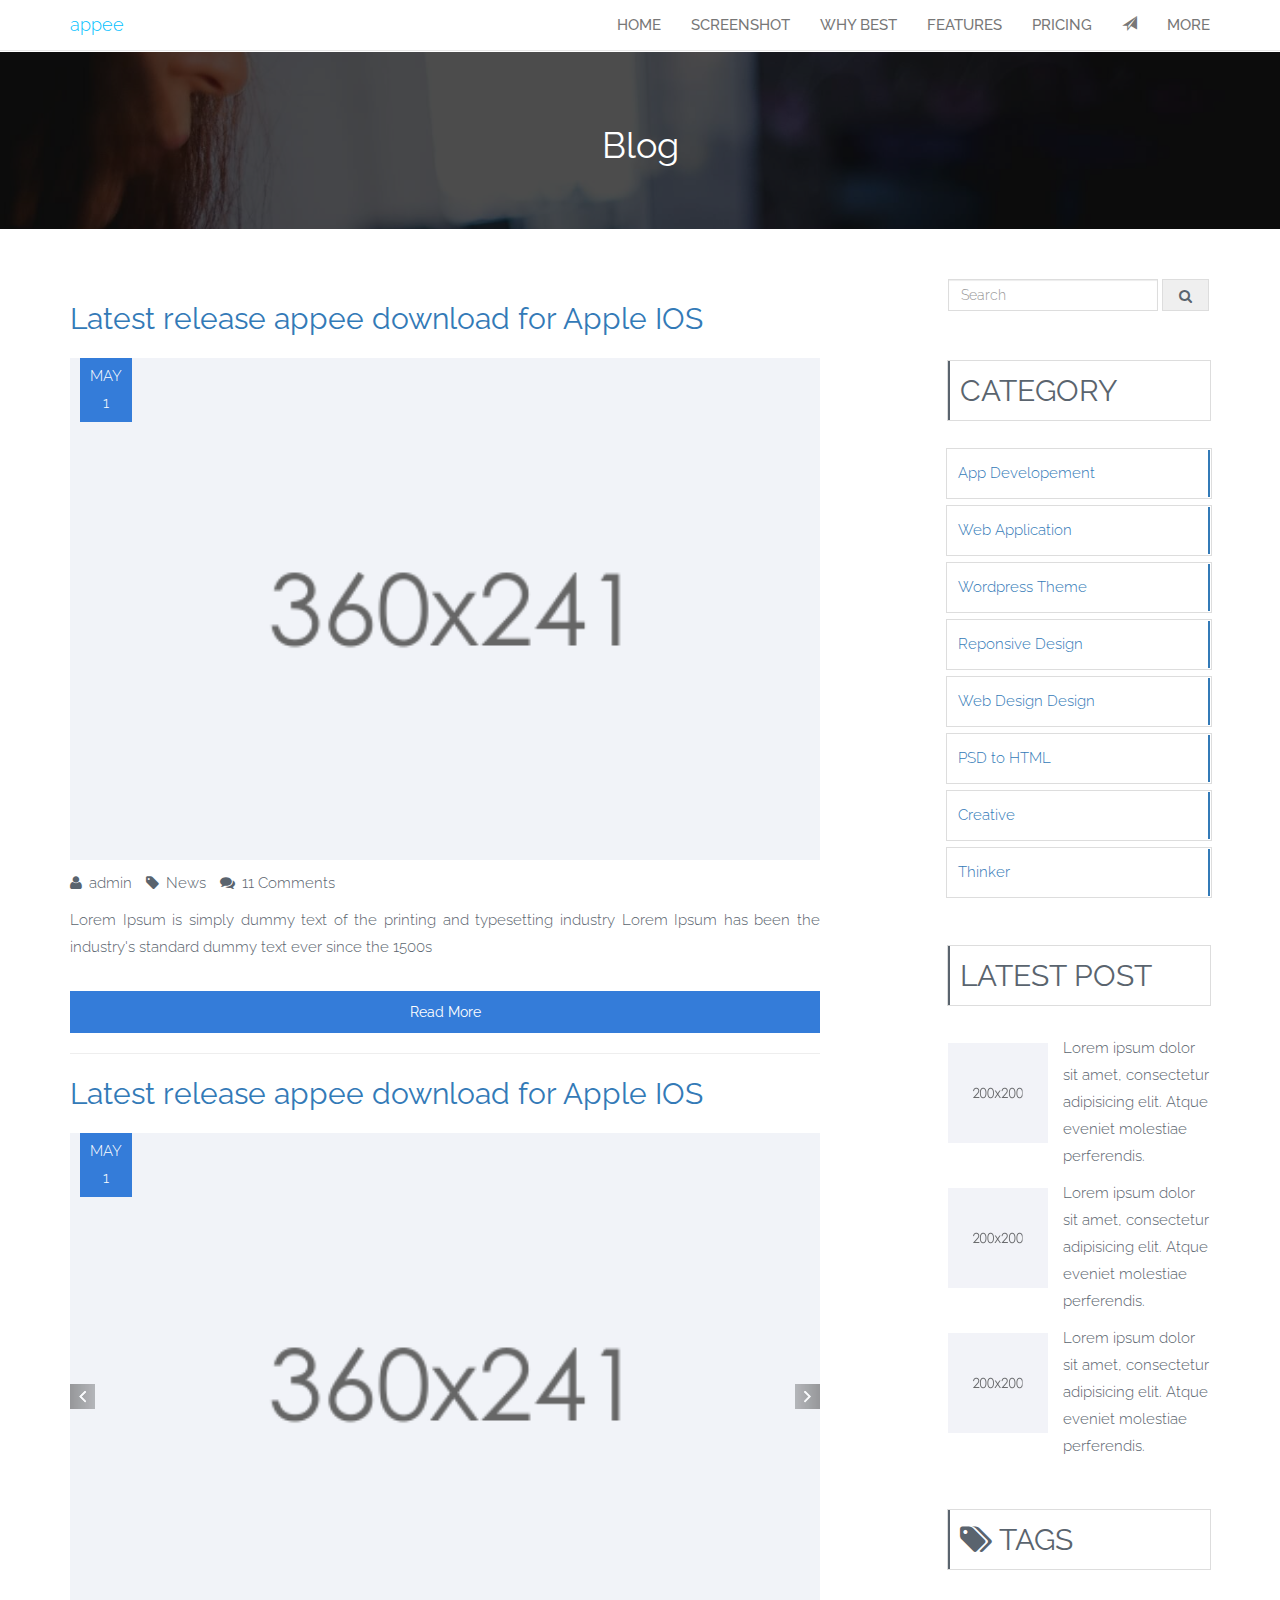
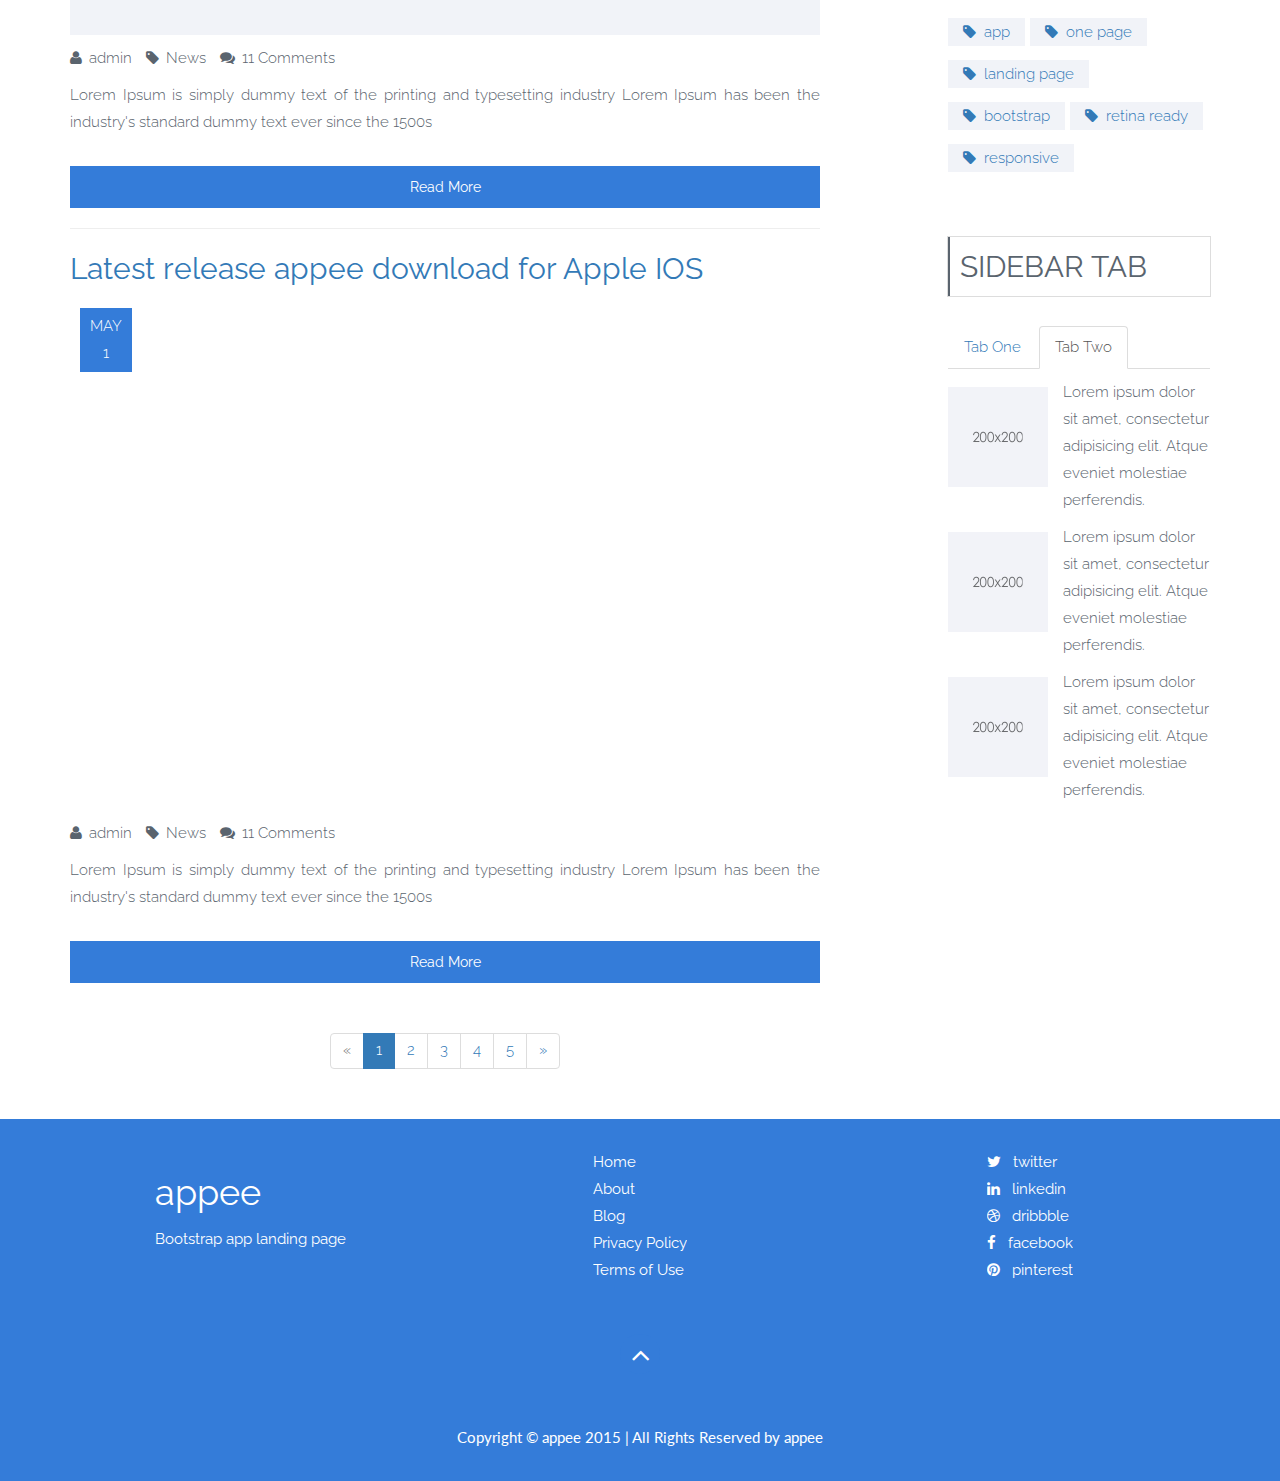
<file: facelog/blog.html>
<!doctype html>
<!--[if lt IE 7]>      <html class="no-js lt-ie9 lt-ie8 lt-ie7" lang=""> <![endif]-->
<!--[if IE 7]>         <html class="no-js lt-ie9 lt-ie8" lang=""> <![endif]-->
<!--[if IE 8]>         <html class="no-js lt-ie9" lang=""> <![endif]-->
<!--[if gt IE 8]><!-->
<html class="no-js" lang="en">
<!--<![endif]-->

<head>
    <meta charset="utf-8">
    <meta http-equiv="X-UA-Compatible" content="IE=edge">
    <!-- Page Title -->
    <title>appee :: Blog | Bootstrap App Landing Page</title>
    <!-- Meta Description -->
    <meta name="description" content="">
    <!-- Responsive Viewport Support -->
    <meta name="viewport" content="width=device-width, initial-scale=1">
    <!-- Font Awesome CSS -->
    <link rel="stylesheet" href="assets/css/font-awesome.min.css">
    <!-- Owl Carousel CSS -->
    <link rel="stylesheet" href="assets/css/owl.carousel.css">
    <link rel="stylesheet" href="assets/css/owl.theme.css">
    <!-- Bootstrap CSS -->
    <link rel="stylesheet" href="assets/css/bootstrap.min.css">
    <!-- Main CSS -->
    <link rel="stylesheet" href="assets/css/main.css">
    <!-- Modernizr JS -->
    <script src="assets/js/vendor/modernizr-2.8.3-respond-1.4.2.min.js"></script>
</head>

<body>
    <!--[if lt IE 8]>
    <p class="browserupgrade">You are using an <strong>outdated</strong> browser. Please <a href="http://browsehappy.com/">upgrade your browser</a> to improve your experience.</p>
<![endif]-->
    <header id="blog-intro" class="intro-section center-table">
        <div class="color-overlay">
            <!-- Navbar Markup -->
            <nav class="navbar navbar-default navbar-fixed-top">
                <div class="container">
                    <!-- Brand and toggle get grouped for better mobile display -->
                    <div class="navbar-header">
                        <button type="button" class="navbar-toggle collapsed" data-toggle="collapse" data-target="#appee-navbar-collapse">
                            <span class="sr-only">Toggle navigation</span>
                            <span class="icon-bar"></span>
                            <span class="icon-bar"></span>
                            <span class="icon-bar"></span>
                        </button>
                        <a class="navbar-brand" href="index.html"><span class="text-logo">appee</span></a>
                    </div>
                    <!-- Menu List -->
                    <div class="collapse navbar-collapse" id="appee-navbar-collapse">
                        <ul class="nav navbar-nav navbar-right">
                            <li><a href="index.html#home">HOME</a> </li>
                            <li><a href="index.html#screenshot">SCREENSHOT</a> </li>
                            <li><a href="index.html#why-best">WHY BEST</a> </li>
                            <li><a href="index.html#features">FEATURES</a> </li>
                            <li><a href="index.html#price">PRICING</a> </li>
                            <li><a href="index.html#contact"><i class="glyphicon glyphicon-send"></i></a> </li>
                            <li class="dropdown"><a href="#" class="dropdown-toggle" data-toggle="dropdown" data-hover="dropdown" data-delay="10">MORE</a>
                                <ul class="menulist dropdown-menu">
                                    <li><a href="blog.html">Blog</a></li>
                                    <li><a href="single.html">Single Blog</a></li>
                                </ul>
                            </li>
                        </ul>
                    </div>
                </div>
            </nav>
            <!-- Page Title -->
            <div id="page-title">
                <div class="container">
                    <div class="row">
                        <div class="col-sm-12 text-center">
                            <h1>Blog</h1>
                        </div>
                    </div>
                </div>
            </div>
            <!-- /end feature section -->
        </div>
    </header>
    <!-- /end header section -->
    <!-- Content Section -->
    <section id="blog" class="blog-section">
        <div class="container">
            <div class="row">
                <!-- Article -->
                <div class="col-md-8">
                    <!-- Blog Box -->
                    <div class="blog-box">
                        <!-- Blog Title -->
                        <h2><a href="#">Latest release appee download for Apple IOS</a></h2>
                        <div class="blog-media">
                            <!-- Blog Image -->
                            <img src="assets/img/blog/blog-one.jpg" alt="blog one image" />
                            <!-- Blog Date -->
                            <span class="blog-date text-center"><a href="#">MAY <br />1</a></span>
                            <div class="share-list">
                                <!-- Post Share Link -->
                                <a href="https://www.facebook.com/"><i class="fa fa-facebook"></i></a>
                                <a href="https://www.twitter.com/"><i class="fa fa-twitter"></i></a>
                                <a href="https://www.linkedin.com/"><i class="fa fa-linkedin"></i></a>
                                <a href="https://www.plus.google.com/"><i class="fa fa-google-plus"></i></a>
                            </div>
                        </div>
                        <!-- Blog Meta -->
                        <div class="blog-meta">
                            <a href="#"><i class="fa fa-user"></i> admin</a>
                            <a href="#"><i class="fa fa-tag"></i> News</a>
                            <a href="#"><i class="fa fa-comments"></i> 11 Comments</a>
                        </div>
                        <!-- /end Blog Meta -->
                        <!-- Blog Excerpt -->
                        <div class="blog-excerpt">
                            <p class="press-tagline">Lorem Ipsum is simply dummy text of the printing and typesetting industry Lorem Ipsum has been the industry's standard dummy text ever since the 1500s</p>
                        </div>
                        <!-- /end Blog Excerpt -->
                        <a href="single.html" class="btn btn-more-blog btn-block">Read More</a>
                    </div>
                    <!-- /end Blog Box -->
                    <hr class="blog-separator">
                    <!-- Blog Box -->
                    <div class="blog-box">
                        <!-- Blog Title -->
                        <h2><a href="#">Latest release appee download for Apple IOS</a></h2>
                        <div class="blog-media">
                            <!-- Blog Image Slider -->
                            <div data-ride="carousel" class="carousel slide" id="gallery-blog">
                                <div role="listbox" class="carousel-inner">
                                    <div class="item active">
                                        <img src="assets/img/blog/blog-two.jpg" alt="blog image" />
                                    </div>
                                    <div class="item">
                                        <img src="assets/img/blog/blog-one.jpg" alt="blog image" />
                                    </div>
                                </div>
                                <!-- Controls -->
                                <a data-slide="prev" role="button" href="#gallery-blog" class="left carousel-control">
                                    <i class="fa fa-angle-left"></i>
                                </a>
                                <a data-slide="next" role="button" href="#gallery-blog" class="right carousel-control">
                                    <i class="fa fa-angle-right"></i>
                                </a>
                            </div>
                            <!-- /end Blog Image Slider -->
                            <!-- Blog Date -->
                            <span class="blog-date text-center"><a href="#">MAY <br />1</a></span>
                            <div class="share-list">
                                <!-- Post Share Link -->
                                <a href="https://www.facebook.com/"><i class="fa fa-facebook"></i></a>
                                <a href="https://www.twitter.com/"><i class="fa fa-twitter"></i></a>
                                <a href="https://www.linkedin.com/"><i class="fa fa-linkedin"></i></a>
                                <a href="https://www.plus.google.com/"><i class="fa fa-google-plus"></i></a>
                            </div>
                        </div>
                        <!-- Blog Meta -->
                        <div class="blog-meta">
                            <a href="#"><i class="fa fa-user"></i> admin</a>
                            <a href="#"><i class="fa fa-tag"></i> News</a>
                            <a href="#"><i class="fa fa-comments"></i> 11 Comments</a>
                        </div>
                        <!-- /end Blog Meta -->
                        <!-- Blog Excerpt -->
                        <div class="blog-excerpt">
                            <p class="press-tagline">Lorem Ipsum is simply dummy text of the printing and typesetting industry Lorem Ipsum has been the industry's standard dummy text ever since the 1500s</p>
                        </div>
                        <!-- /end Blog Excerpt -->
                        <a href="single.html" class="btn btn-more-blog btn-block">Read More</a>
                    </div>
                    <!-- /end Blog Box -->
                    <hr class="blog-separator">
                    <!-- Blog Box -->
                    <div class="blog-box">
                        <!-- Blog Title -->
                        <h2><a href="#">Latest release appee download for Apple IOS</a></h2>
                        <div class="blog-media">
                            <div class="video-blog">
                                <!-- Embed Video Blog -->
                                <div class="embed-responsive embed-responsive-padding">
                                    <iframe class="embed-responsive-item" src="https://www.youtube.com/embed/zpOULjyy-n8?rel=0"></iframe>
                                </div>
                            </div>
                            <!-- Blog Date -->
                            <span class="blog-date text-center"><a href="#">MAY <br />1</a></span>
                            <div class="share-list">
                                <!-- Post Share Link -->
                                <a href="https://www.facebook.com/"><i class="fa fa-facebook"></i></a>
                                <a href="https://www.twitter.com/"><i class="fa fa-twitter"></i></a>
                                <a href="https://www.linkedin.com/"><i class="fa fa-linkedin"></i></a>
                                <a href="https://www.plus.google.com/"><i class="fa fa-google-plus"></i></a>
                            </div>
                        </div>
                        <!-- Blog Meta -->
                        <div class="blog-meta">
                            <a href="#"><i class="fa fa-user"></i> admin</a>
                            <a href="#"><i class="fa fa-tag"></i> News</a>
                            <a href="#"><i class="fa fa-comments"></i> 11 Comments</a>
                        </div>
                        <!-- /end Blog Meta -->
                        <!-- Blog Excerpt -->
                        <div class="blog-excerpt">
                            <p class="press-tagline">Lorem Ipsum is simply dummy text of the printing and typesetting industry Lorem Ipsum has been the industry's standard dummy text ever since the 1500s</p>
                        </div>
                        <!-- /end Blog Excerpt -->
                        <a href="single.html" class="btn btn-more-blog btn-block">Read More</a>
                    </div>
                    <!-- /end Blog Box -->
                    <!-- Pagination List -->
                    <nav>
                        <ul class="pagination pagination-list">
                            <li class="disabled"><a aria-label="Previous" href="#"><span aria-hidden="true">«</span></a></li>
                            <li class="active"><a href="#">1 <span class="sr-only">(current)</span></a></li>
                            <li><a href="#">2</a></li>
                            <li><a href="#">3</a></li>
                            <li><a href="#">4</a></li>
                            <li><a href="#">5</a></li>
                            <li><a aria-label="Next" href="#"><span aria-hidden="true">»</span></a></li>
                        </ul>
                    </nav>
                </div>
                <!-- / end article -->
                <!-- Sidebar -->
                <div class="col-md-3 col-md-offset-1 blog-sidebar">
                    <div class="sidebar">
                        <div class="sidebar-widget widget-search">
                            <form class="form-inline widget-search-form">
                                <input type="text" placeholder="Search" class="form-control widget-search-input">
                                <button class="btn btn-search" type="submit"><i class="fa fa-search"></i></button>
                            </form>
                        </div>
                        <!-- Category Widget -->
                        <div class="sidebar-widget widget-category">
                            <!-- Widget Title -->
                            <h2>Category</h2>
                            <!-- Category List -->
                            <ul class="category-list">
                                <li><a href="#">App Developement</a></li>
                                <li><a href="#">Web Application</a></li>
                                <li><a href="#">Wordpress Theme</a></li>
                                <li><a href="#">Reponsive Design</a></li>
                                <li><a href="#">Web Design Design</a></li>
                                <li><a href="#">PSD to HTML</a></li>
                                <li><a href="#">Creative</a></li>
                                <li><a href="#">Thinker</a></li>
                            </ul>
                        </div>
                        <!-- / end category widget -->
                        <!-- Latest Post Widget -->
                        <div class="sidebar-widget widget-latest-post">
                            <!-- Widget Title -->
                            <h2>Latest Post</h2>
                            <!-- Latest Post List -->
                            <ul class="latest-post-list">
                                <li class="lp-block">
                                    <div class="lp-image lp-box">
                                        <img src="assets/img/commenter/commenter-one.jpg" alt="commenter image" />
                                    </div>
                                    <div class="lp-text lp-box">
                                        <p>Lorem ipsum dolor sit amet, consectetur adipisicing elit. Atque eveniet molestiae perferendis. </p>
                                    </div>
                                </li>
                                <li class="lp-block">
                                    <div class="lp-image lp-box">
                                        <img src="assets/img/commenter/commenter-one.jpg" alt="commenter image" />
                                    </div>
                                    <div class="lp-text lp-box">
                                        <p>Lorem ipsum dolor sit amet, consectetur adipisicing elit. Atque eveniet molestiae perferendis. </p>
                                    </div>
                                </li>
                                <li class="lp-block">
                                    <div class="lp-image lp-box">
                                        <img src="assets/img/commenter/commenter-one.jpg" alt="commenter image" />
                                    </div>
                                    <div class="lp-text lp-box">
                                        <p>Lorem ipsum dolor sit amet, consectetur adipisicing elit. Atque eveniet molestiae perferendis. </p>
                                    </div>
                                </li>
                            </ul>
                        </div>
                        <!-- / end latest post widget -->
                        <!-- Tags Widget -->
                        <div class="sidebar-widget widget-tags">
                            <!-- Widget Title -->
                            <h2><i class="fa fa-tags"></i> tags</h2>
                            <!-- Tags list -->
                            <ul class="tag-list">
                                <li><a href="#"><i class="fa fa-tag"></i>&nbsp; app</a></li>
                                <li><a href="#"><i class="fa fa-tag"></i>&nbsp; one page</a></li>
                                <li><a href="#"><i class="fa fa-tag"></i>&nbsp; landing page</a></li>
                                <li><a href="#"><i class="fa fa-tag"></i>&nbsp; bootstrap</a></li>
                                <li><a href="#"><i class="fa fa-tag"></i>&nbsp; retina ready</a></li>
                                <li><a href="#"><i class="fa fa-tag"></i>&nbsp; responsive</a></li>
                            </ul>
                        </div>
                        <!-- / end tag widget -->
                        <!-- Tab Widget -->
                        <div class="sidebar-widget widget-tab">
                            <!-- Widget Title -->
                            <h2>Sidebar Tab</h2>
                            <!-- Tab List -->
                            <ul class="nav nav-tabs sidebar-tabs">
                                <li class="">
                                    <a aria-expanded="false" data-toggle="tab" href="#sbtabone">Tab One</a>
                                </li>
                                <li class="active">
                                    <a aria-expanded="true" data-toggle="tab" href="#sbtabtwo">Tab Two</a>
                                </li>
                            </ul>
                            <!-- Tab Content -->
                            <div class="tab-content sidebar-tabs-content">
                                <div id="sbtabone" class="tab-pane fade">
                                    <ul class="latest-post-list">
                                        <li class="lp-block">
                                            <div class="lp-image lp-box">
                                                <img src="assets/img/commenter/commenter-one.jpg" alt="commenter image" />
                                            </div>
                                            <div class="lp-text lp-box">
                                                <p>Lorem ipsum dolor sit amet, consectetur adipisicing elit. Atque eveniet molestiae perferendis. </p>
                                            </div>
                                        </li>
                                        <li class="lp-block">
                                            <div class="lp-image lp-box">
                                                <img src="assets/img/commenter/commenter-one.jpg" alt="commenter image" />
                                            </div>
                                            <div class="lp-text lp-box">
                                                <p>Lorem ipsum dolor sit amet, consectetur adipisicing elit. Atque eveniet molestiae perferendis. </p>
                                            </div>
                                        </li>
                                        <li class="lp-block">
                                            <div class="lp-image lp-box">
                                                <img src="assets/img/commenter/commenter-one.jpg" alt="commenter image" />
                                            </div>
                                            <div class="lp-text lp-box">
                                                <p>Lorem ipsum dolor sit amet, consectetur adipisicing elit. Atque eveniet molestiae perferendis. </p>
                                            </div>
                                        </li>
                                    </ul>
                                </div>
                                <div id="sbtabtwo" class="tab-pane fade active in">
                                    <ul class="latest-post-list">
                                        <li class="lp-block">
                                            <div class="lp-image lp-box">
                                                <img src="assets/img/commenter/commenter-one.jpg" alt="commenter image" />
                                            </div>
                                            <div class="lp-text lp-box">
                                                <p>Lorem ipsum dolor sit amet, consectetur adipisicing elit. Atque eveniet molestiae perferendis. </p>
                                            </div>
                                        </li>
                                        <li class="lp-block">
                                            <div class="lp-image lp-box">
                                                <img src="assets/img/commenter/commenter-one.jpg" alt="commenter image" />
                                            </div>
                                            <div class="lp-text lp-box">
                                                <p>Lorem ipsum dolor sit amet, consectetur adipisicing elit. Atque eveniet molestiae perferendis. </p>
                                            </div>
                                        </li>
                                        <li class="lp-block">
                                            <div class="lp-image lp-box">
                                                <img src="assets/img/commenter/commenter-one.jpg" alt="commenter image" />
                                            </div>
                                            <div class="lp-text lp-box">
                                                <p>Lorem ipsum dolor sit amet, consectetur adipisicing elit. Atque eveniet molestiae perferendis. </p>
                                            </div>
                                        </li>
                                    </ul>
                                </div>
                            </div>
                            <!-- / end tab content -->
                        </div>
                        <!-- / end tab widget -->
                    </div>
                </div>
                <!-- / end sidebar -->
            </div>
        </div>
    </section>
    <!-- Footer Section -->
    <footer id="footer">
        <div class="container padding-tp-btm-low">
            <div class="row padding-bottom">
                <!-- Footer Left Block -->
                <div class="col-sm-4">
                    <!-- Footer Logo and abouot -->
                    <div class="footer-block footer-logo">
                        <h1>appee</h1>
                        <p>Bootstrap app landing page</p>
                    </div>
                </div>
                <!-- / END Footer Left Block -->
                <!-- Footer Middle Block -->
                <div class="col-sm-4">
                    <!-- Footer Menu List -->
                    <ul class="footer-block footer-menu">
                        <li><a href="index.html">Home</a></li>
                        <li><a data-scroll href="#about">About</a></li>
                        <li><a href="#">Blog</a></li>
                        <li><a href="#">Privacy Policy</a></li>
                        <li><a href="#">Terms of Use</a></li>
                    </ul>
                    <!-- / END Footer Menu List -->
                </div>
                <!-- / END Footer Middle Block -->
                <!-- Footer Right Block -->
                <div class="col-sm-4">
                    <!-- Footer Social Links -->
                    <ul class="footer-block footer-menu">
                        <li> <i class="fa fa-twitter"></i> &nbsp; <a href="#">twitter</a></li>
                        <li> <i class="fa fa-linkedin"></i> &nbsp; <a href="#">linkedin</a></li>
                        <li> <i class="fa fa-dribbble"></i> &nbsp; <a href="#">dribbble</a></li>
                        <li> <i class="fa fa-facebook"></i> &nbsp; <a href="#">facebook</a></li>
                        <li> <i class="fa fa-pinterest"></i> &nbsp; <a href="#">pinterest</a></li>
                    </ul>
                    <!-- / END Footer Social Links -->
                </div>
                <!-- / END Footer Right Block -->
            </div>
            <!-- Scroll To Top from Footer -->
            <a data-scroll href="#home" class="topup-lonk"><i class="fa fa-angle-up fa-2x topup-link-btn"></i></a>
            <!-- Copyright Text -->
            <div class="row padding-top">
                <div class="col-sm-12 copyright-text">
                    <p class="text-center">Copyright &copy; appee 2015 | All Rights Reserved by appee</p>
                </div>
            </div>
            <!-- / END Copyright Text -->
        </div>
    </footer>
    <!-- / END footer section -->
    <!-- Include Script -->
    <script src="https://ajax.googleapis.com/ajax/libs/jquery/1.12.2/jquery.min.js"></script>
    <script>
    window.jQuery || document.write('<script src="assets/js/vendor/jquery-1.11.2.min.js"><\/script>')
    </script>
    <!-- Bootstrap js -->
    <script src="assets/js/vendor/bootstrap.min.js"></script>
    <!-- Anchor Link Smooth Scroll js -->
    <script src="assets/js/smooth-scroll.js"></script>
    <script>
    /*=======================================================
                                // SmoothScroll Initialization
                        ======================================================*/
    smoothScroll.init({
        speed: 1000,
        easing: 'easeInOutCubic',
        offset: 0,
        updateURL: true,
        callbackBefore: function(toggle, anchor) {},
        callbackAfter: function(toggle, anchor) {}
    });
    </script>
    <!-- Google Analytics: change UA-XXXXX-X to be your site's ID. -->
    <script>
    (function(b, o, i, l, e, r) {
        b.GoogleAnalyticsObject = l;
        b[l] || (b[l] =
            function() {
                (b[l].q = b[l].q || []).push(arguments)
            });
        b[l].l = +new Date;
        e = o.createElement(i);
        r = o.getElementsByTagName(i)[0];
        e.src = 'https://www.google-analytics.com/analytics.js';
        r.parentNode.insertBefore(e, r)
    }(window, document, 'script', 'ga'));
    ga('create', 'UA-XXXXX-X', 'auto');
    ga('send', 'pageview');
    </script>
</body>

</html>
</file>
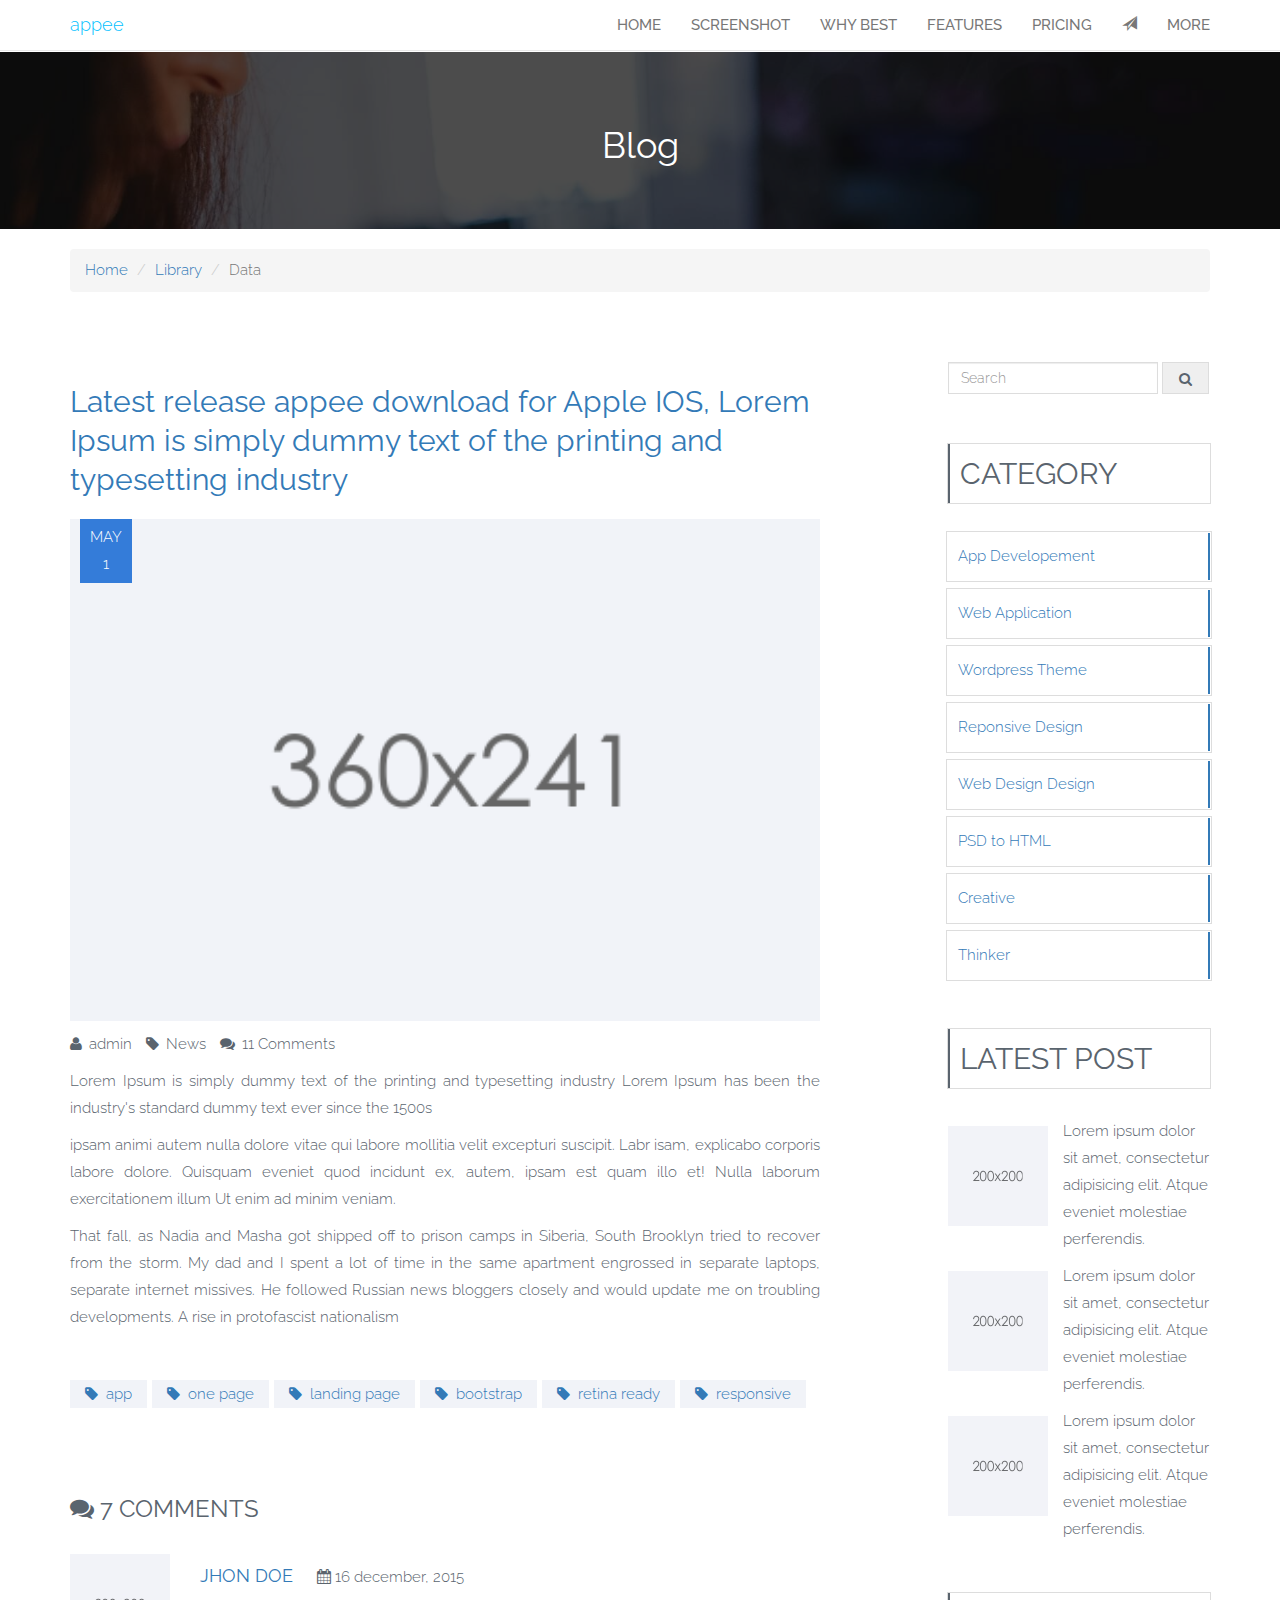
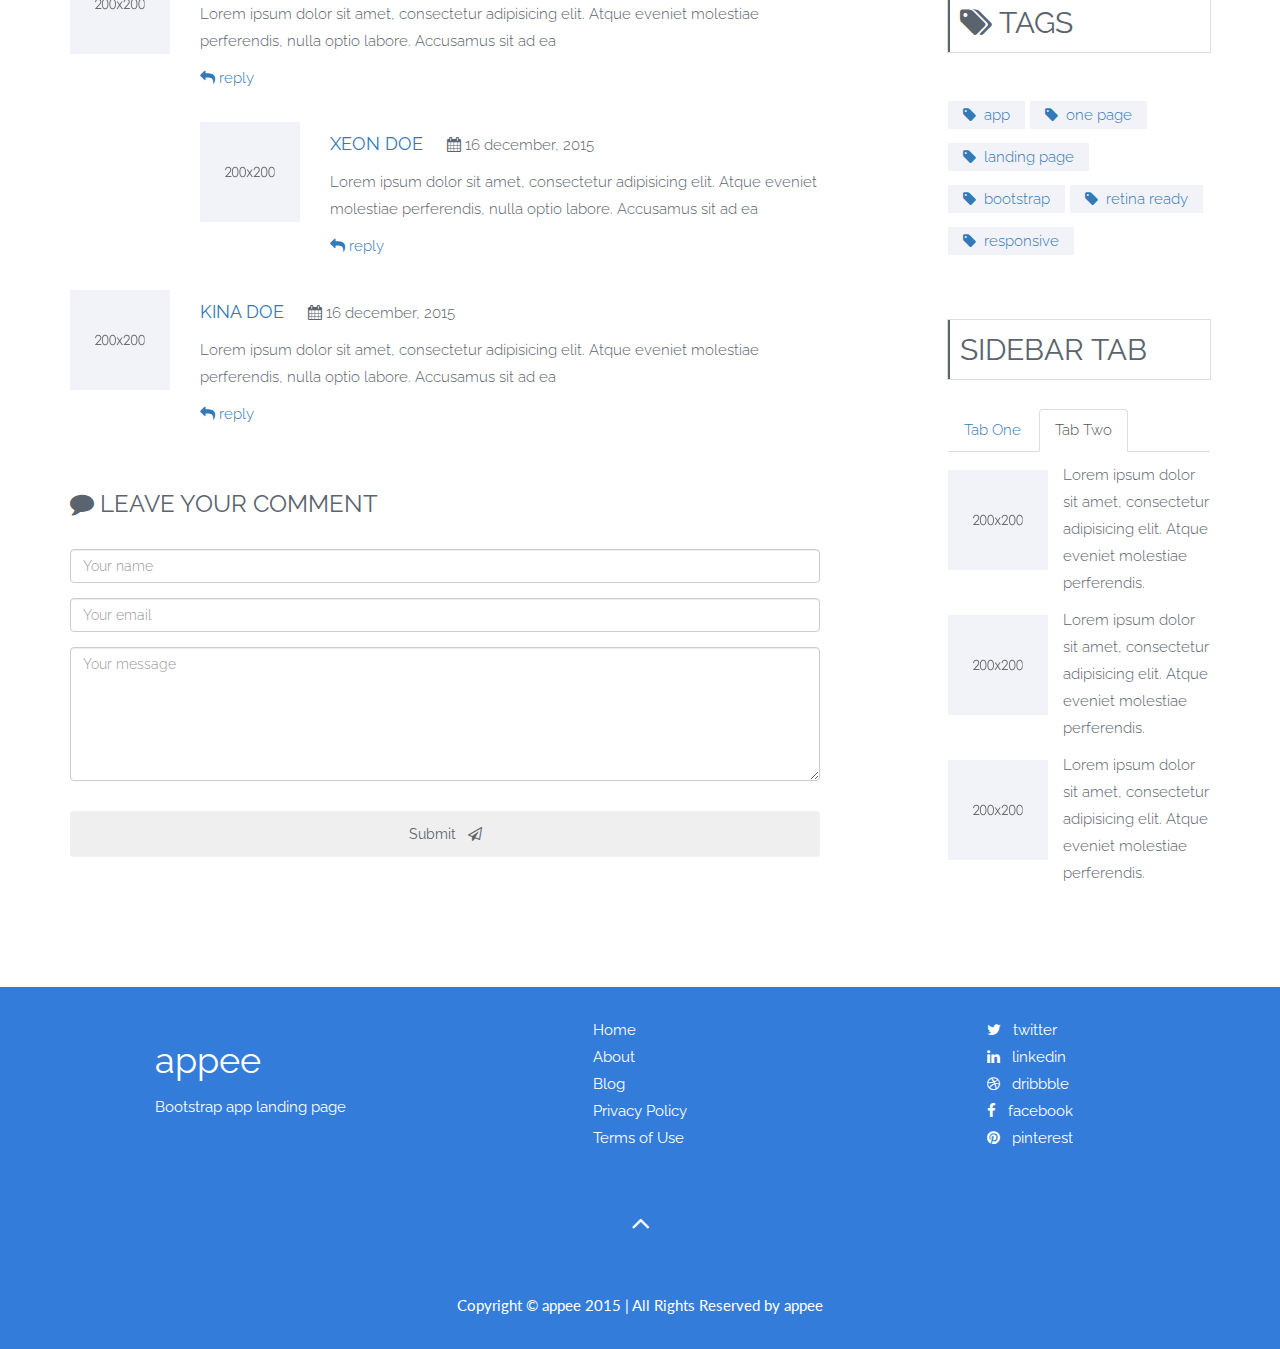
<file: facelog/single.html>
<!doctype html>
<!--[if lt IE 7]>      <html class="no-js lt-ie9 lt-ie8 lt-ie7" lang=""> <![endif]-->
<!--[if IE 7]>         <html class="no-js lt-ie9 lt-ie8" lang=""> <![endif]-->
<!--[if IE 8]>         <html class="no-js lt-ie9" lang=""> <![endif]-->
<!--[if gt IE 8]><!-->
<html class="no-js" lang="en">
<!--<![endif]-->

<head>
    <meta charset="utf-8">
    <meta http-equiv="X-UA-Compatible" content="IE=edge">
    <!-- Page Title -->
    <title>appee :: Blog | Bootstrap App Landing Page</title>
    <!-- Meta Description -->
    <meta name="description" content="">
    <!-- Responsive Viewport Support -->
    <meta name="viewport" content="width=device-width, initial-scale=1">
    <!-- Font Awesome CSS -->
    <link rel="stylesheet" href="assets/css/font-awesome.min.css">
    <!-- Owl Carousel CSS -->
    <link rel="stylesheet" href="assets/css/owl.carousel.css">
    <link rel="stylesheet" href="assets/css/owl.theme.css">
    <!-- Bootstrap CSS -->
    <link rel="stylesheet" href="assets/css/bootstrap.min.css">
    <!-- Main CSS -->
    <link rel="stylesheet" href="assets/css/main.css">
    <!-- Modernizr JS -->
    <script src="assets/js/vendor/modernizr-2.8.3-respond-1.4.2.min.js"></script>
</head>

<body>
    <!--[if lt IE 8]>
    <p class="browserupgrade">You are using an <strong>outdated</strong> browser. Please <a href="http://browsehappy.com/">upgrade your browser</a> to improve your experience.</p>
<![endif]-->
    <header id="blog-intro" class="intro-section center-table">
        <div class="color-overlay">
            <!-- Navbar Markup -->
            <nav class="navbar navbar-default navbar-fixed-top">
                <div class="container">
                    <!-- Brand and toggle get grouped for better mobile display -->
                    <div class="navbar-header">
                        <button type="button" class="navbar-toggle collapsed" data-toggle="collapse" data-target="#appee-navbar-collapse">
                            <span class="sr-only">Toggle navigation</span>
                            <span class="icon-bar"></span>
                            <span class="icon-bar"></span>
                            <span class="icon-bar"></span>
                        </button>
                        <a class="navbar-brand" href="index.html"><span class="text-logo">appee</span></a>
                    </div>
                    <!-- Menu List -->
                    <div class="collapse navbar-collapse" id="appee-navbar-collapse">
                        <ul class="nav navbar-nav navbar-right">
                            <li><a href="index.html#home">HOME</a> </li>
                            <li><a href="index.html#screenshot">SCREENSHOT</a> </li>
                            <li><a href="index.html#why-best">WHY BEST</a> </li>
                            <li><a href="index.html#features">FEATURES</a> </li>
                            <li><a href="index.html#price">PRICING</a> </li>
                            <li><a href="index.html#contact"><i class="glyphicon glyphicon-send"></i></a> </li>
                            <li class="dropdown"><a href="#" class="dropdown-toggle" data-toggle="dropdown" data-hover="dropdown" data-delay="10">MORE</a>
                                <ul class="menulist dropdown-menu">
                                    <li><a href="blog.html">Blog</a></li>
                                    <li><a href="single.html">Single Blog</a></li>
                                </ul>
                            </li>
                        </ul>
                    </div>
                </div>
            </nav>
            <!-- Page Heading -->
            <div id="page-title">
                <div class="container">
                    <div class="row">
                        <div class="col-sm-12 text-center">
                            <h1>Blog</h1>
                        </div>
                    </div>
                </div>
            </div>
            <!-- /end page heading -->
        </div>
    </header>
    <!-- /end header section -->
    <!-- Start Breadcrumb -->
    <div class="container">
        <ol class="breadcrumb">
            <li><a href="#">Home</a></li>
            <li><a href="#">Library</a></li>
            <li class="active">Data</li>
        </ol>
    </div>
    <!-- / end breadcrumb -->
    <!-- Content Section -->
    <section id="blog" class="blog-section">
        <div class="container">
            <div class="row">
                <div class="col-md-8 single-content">
                    <!-- Blog Box -->
                    <div class="blog-box">
                        <!-- Blog Heading -->
                        <h2><a href="#">Latest release appee download for Apple IOS, Lorem Ipsum is simply dummy text of the printing and typesetting industry</a></h2>
                        <div class="blog-media">
                            <!-- Blog Image -->
                            <img src="assets/img/blog/blog-one.jpg" alt="blog one image" />
                            <!-- Blog Date -->
                            <span class="blog-date text-center"><a href="#">MAY <br />1</a></span>
                            <div class="share-list">
                                <!-- Post Share Link -->
                                <a href="https://www.facebook.com/"><i class="fa fa-facebook"></i></a>
                                <a href="https://www.twitter.com/"><i class="fa fa-twitter"></i></a>
                                <a href="https://www.linkedin.com/"><i class="fa fa-linkedin"></i></a>
                                <a href="https://www.plus.google.com/"><i class="fa fa-google-plus"></i></a>
                            </div>
                        </div>
                        <!-- Blog Info -->
                        <div class="blog-meta">
                            <a href="#"><i class="fa fa-user"></i> admin</a>
                            <a href="#"><i class="fa fa-tag"></i> News</a>
                            <a href="#"><i class="fa fa-comments"></i> 11 Comments</a>
                        </div>
                        <!-- /end Blog Info -->
                        <!-- Blog Text -->
                        <div class="blog-text text-justify">
                            <p>
                                Lorem Ipsum is simply dummy text of the printing and typesetting industry Lorem Ipsum has been the industry's standard dummy text ever since the 1500s
                            </p>
                            <p>
                                ipsam animi autem nulla dolore vitae qui labore mollitia velit excepturi suscipit. Labr isam, explicabo corporis labore dolore. Quisquam eveniet quod incidunt ex, autem, ipsam est quam illo et! Nulla laborum exercitationem illum Ut enim ad minim veniam.
                            </p>
                            <p>
                                That fall, as Nadia and Masha got shipped off to prison camps in Siberia, South Brooklyn tried to recover from the storm. My dad and I spent a lot of time in the same apartment engrossed in separate laptops, separate internet missives. He followed Russian news bloggers closely and would update me on troubling developments. A rise in protofascist nationalism
                            </p>
                        </div>
                        <!-- /end Blog Text -->
                        <!-- Blog Tag List -->
                        <ul class="tag-list">
                            <li><a href="#"><i class="fa fa-tag"></i>&nbsp; app</a></li>
                            <li><a href="#"><i class="fa fa-tag"></i>&nbsp; one page</a></li>
                            <li><a href="#"><i class="fa fa-tag"></i>&nbsp; landing page</a></li>
                            <li><a href="#"><i class="fa fa-tag"></i>&nbsp; bootstrap</a></li>
                            <li><a href="#"><i class="fa fa-tag"></i>&nbsp; retina ready</a></li>
                            <li><a href="#"><i class="fa fa-tag"></i>&nbsp; responsive</a></li>
                        </ul>
                        <!-- /end Blog Tag List -->
                    </div>
                    <!-- /end Blog Box -->
                    <!-- Blog Comment Box -->
                    <div class="comment-box">
                        <!-- Comment Box Heading -->
                        <h3><i class="fa fa-comments"></i> 7 COMMENTS </h3>
                        <!-- Comment List -->
                        <ul class="comment-list">
                            <!-- single Comment Block -->
                            <li class="comment-block">
                                <div class="commenter-image">
                                    <!-- Commenter Image -->
                                    <img src="assets/img/commenter/commenter-one.jpg" alt="commenter gravatar" />
                                </div>
                                <!-- Comment Text -->
                                <div class="comment-text">
                                    <div class="comment-info-block">
                                        <h4 class="comment-info"><a href="#">Jhon Doe</a></h4>
                                        <p class="comment-info"><i class="fa fa-calendar"></i> 16 december, 2015</p>
                                    </div>
                                    <p>Lorem ipsum dolor sit amet, consectetur adipisicing elit. Atque eveniet molestiae perferendis, nulla optio labore. Accusamus sit ad ea</p>
                                    <a href="#" class="reply-link"> <i class="fa fa-reply"></i> reply </a>
                                </div>
                                <!-- /end comment text -->
                                <!-- Replied Comment -->
                                <ul class="replied-comment">
                                    <li>
                                        <!-- Commenter Image -->
                                        <div class="commenter-image">
                                            <img src="assets/img/commenter/commenter-two.jpg" alt="commenter gravatar" />
                                        </div>
                                        <!-- Comment Text -->
                                        <div class="comment-text">
                                            <div class="comment-info-block">
                                                <h4 class="comment-info"><a href="#">Xeon Doe</a></h4>
                                                <p class="comment-info"><i class="fa fa-calendar"></i> 16 december, 2015</p>
                                            </div>
                                            <p>Lorem ipsum dolor sit amet, consectetur adipisicing elit. Atque eveniet molestiae perferendis, nulla optio labore. Accusamus sit ad ea</p>
                                            <a href="#" class="reply-link"> <i class="fa fa-reply"></i> reply </a>
                                        </div>
                                        <!-- /end Comment Text -->
                                    </li>
                                </ul>
                                <!-- /end replied comment -->
                            </li>
                            <!-- /end single comment block -->
                            <!-- Comment Single Block -->
                            <li class="comment-block">
                                <!-- Commenter Image -->
                                <div class="commenter-image">
                                    <img src="assets/img/commenter/commenter-three.jpg" alt="commenter gravatar" />
                                </div>
                                <!-- Comment Text -->
                                <div class="comment-text">
                                    <div class="comment-info-block">
                                        <h4 class="comment-info"><a href="#">Kina Doe</a></h4>
                                        <p class="comment-info"><i class="fa fa-calendar"></i> 16 december, 2015</p>
                                    </div>
                                    <p>Lorem ipsum dolor sit amet, consectetur adipisicing elit. Atque eveniet molestiae perferendis, nulla optio labore. Accusamus sit ad ea</p>
                                    <a href="#" class="reply-link"> <i class="fa fa-reply"></i> reply </a>
                                </div>
                                <!-- /end Comment Text -->
                            </li>
                            <!-- /end Comment single block -->
                        </ul>
                        <!-- /end Comment List -->
                    </div>
                    <!-- Comment Respond Box -->
                    <div class="respond-box">
                        <h3><i class="fa fa-comment"></i> Leave your comment </h3>
                        <form id="respond-form" action="#" method="post" name="send">
                            <div class="form-group">
                                <!-- Input Name -->
                                <input id="name" name="name" placeholder="Your name" class="form-control requiredField name input-label" data-new-placeholder="Your name" type="text">
                            </div>
                            <!-- End name input -->
                            <div class="form-group">
                                <!-- Input Email -->
                                <input id="mail" name="email" placeholder="Your email" class="form-control requiredField email input-label" data-new-placeholder="Your email" type="text">
                            </div>
                            <!-- End email input -->
                            <div class="form-group">
                                <!-- Textarea -->
                                <textarea id="message" name="message" placeholder="Your message" class="form-control requiredField input-label" data-new-placeholder="Your message" rows="6"></textarea>
                            </div>
                            <!-- End textarea -->
                            <p>
                                <button name="submit" type="submit" class="btn btn-block btn-respond">Submit &nbsp; <i class="fa fa-send-o"></i></button>
                            </p>
                        </form>
                        <!-- /End Contact Form -->
                    </div>
                    <!-- /end comment respond box -->
                </div>
                <!-- Start Sidebar -->
                <div class="col-md-3 col-md-offset-1 blog-sidebar">
                    <div class="sidebar">
                        <!-- Search Widget -->
                        <div class="sidebar-widget widget-search">
                            <form class="form-inline widget-search-form">
                                <input type="text" placeholder="Search" class="form-control widget-search-input">
                                <button class="btn btn-search" type="submit"><i class="fa fa-search"></i></button>
                            </form>
                        </div>
                        <!-- /end Search Widget -->
                        <!-- Category Widget -->
                        <div class="sidebar-widget widget-category">
                            <!-- Widget Heading -->
                            <h2>Category</h2>
                            <!-- Category List -->
                            <ul class="category-list">
                                <li><a href="#">App Developement</a></li>
                                <li><a href="#">Web Application</a></li>
                                <li><a href="#">Wordpress Theme</a></li>
                                <li><a href="#">Reponsive Design</a></li>
                                <li><a href="#">Web Design Design</a></li>
                                <li><a href="#">PSD to HTML</a></li>
                                <li><a href="#">Creative</a></li>
                                <li><a href="#">Thinker</a></li>
                            </ul>
                            <!-- /end category list -->
                        </div>
                        <!-- /end category widget -->
                        <!-- Latest Post Widget -->
                        <div class="sidebar-widget widget-latest-post">
                            <!-- Widget Heading -->
                            <h2>Latest Post</h2>
                            <!-- Latest Post List -->
                            <ul class="latest-post-list">
                                <li class="lp-block">
                                    <div class="lp-image lp-box">
                                        <img src="assets/img/commenter/commenter-one.jpg" alt="commenter image" />
                                    </div>
                                    <div class="lp-text lp-box">
                                        <p>Lorem ipsum dolor sit amet, consectetur adipisicing elit. Atque eveniet molestiae perferendis. </p>
                                    </div>
                                </li>
                                <li class="lp-block">
                                    <div class="lp-image lp-box">
                                        <img src="assets/img/commenter/commenter-one.jpg" alt="commenter image" />
                                    </div>
                                    <div class="lp-text lp-box">
                                        <p>Lorem ipsum dolor sit amet, consectetur adipisicing elit. Atque eveniet molestiae perferendis. </p>
                                    </div>
                                </li>
                                <li class="lp-block">
                                    <div class="lp-image lp-box">
                                        <img src="assets/img/commenter/commenter-one.jpg" alt="commenter image" />
                                    </div>
                                    <div class="lp-text lp-box">
                                        <p>Lorem ipsum dolor sit amet, consectetur adipisicing elit. Atque eveniet molestiae perferendis. </p>
                                    </div>
                                </li>
                            </ul>
                            <!-- /end latest post widget -->
                        </div>
                        <!-- /end Latest Post Widget -->
                        <!-- Tags Widget -->
                        <div class="sidebar-widget widget-tags">
                            <!-- Widget Heading -->
                            <h2><i class="fa fa-tags"></i> tags</h2>
                            <!-- Tag List -->
                            <ul class="tag-list">
                                <li><a href="#"><i class="fa fa-tag"></i>&nbsp; app</a></li>
                                <li><a href="#"><i class="fa fa-tag"></i>&nbsp; one page</a></li>
                                <li><a href="#"><i class="fa fa-tag"></i>&nbsp; landing page</a></li>
                                <li><a href="#"><i class="fa fa-tag"></i>&nbsp; bootstrap</a></li>
                                <li><a href="#"><i class="fa fa-tag"></i>&nbsp; retina ready</a></li>
                                <li><a href="#"><i class="fa fa-tag"></i>&nbsp; responsive</a></li>
                            </ul>
                            <!-- /end tag list -->
                        </div>
                        <!-- /end Tags Widget -->
                        <!-- Tab Widget -->
                        <div class="sidebar-widget widget-tab">
                            <!-- Widget Heading -->
                            <h2>Sidebar Tab</h2>
                            <ul class="nav nav-tabs sidebar-tabs">
                                <li class="">
                                    <a aria-expanded="false" data-toggle="tab" href="#sbtabone">Tab One</a>
                                </li>
                                <li class="active">
                                    <a aria-expanded="true" data-toggle="tab" href="#sbtabtwo">Tab Two</a>
                                </li>
                            </ul>
                            <div class="tab-content sidebar-tabs-content">
                                <div id="sbtabone" class="tab-pane fade">
                                    <ul class="latest-post-list">
                                        <li class="lp-block">
                                            <div class="lp-image lp-box">
                                                <img src="assets/img/commenter/commenter-one.jpg" alt="commenter image" />
                                            </div>
                                            <div class="lp-text lp-box">
                                                <p>Lorem ipsum dolor sit amet, consectetur adipisicing elit. Atque eveniet molestiae perferendis. </p>
                                            </div>
                                        </li>
                                        <li class="lp-block">
                                            <div class="lp-image lp-box">
                                                <img src="assets/img/commenter/commenter-one.jpg" alt="commenter image" />
                                            </div>
                                            <div class="lp-text lp-box">
                                                <p>Lorem ipsum dolor sit amet, consectetur adipisicing elit. Atque eveniet molestiae perferendis. </p>
                                            </div>
                                        </li>
                                        <li class="lp-block">
                                            <div class="lp-image lp-box">
                                                <img src="assets/img/commenter/commenter-one.jpg" alt="commenter image" />
                                            </div>
                                            <div class="lp-text lp-box">
                                                <p>Lorem ipsum dolor sit amet, consectetur adipisicing elit. Atque eveniet molestiae perferendis. </p>
                                            </div>
                                        </li>
                                    </ul>
                                </div>
                                <div id="sbtabtwo" class="tab-pane fade active in">
                                    <ul class="latest-post-list">
                                        <li class="lp-block">
                                            <div class="lp-image lp-box">
                                                <img src="assets/img/commenter/commenter-one.jpg" alt="commenter image" />
                                            </div>
                                            <div class="lp-text lp-box">
                                                <p>Lorem ipsum dolor sit amet, consectetur adipisicing elit. Atque eveniet molestiae perferendis. </p>
                                            </div>
                                        </li>
                                        <li class="lp-block">
                                            <div class="lp-image lp-box">
                                                <img src="assets/img/commenter/commenter-one.jpg" alt="commenter image" />
                                            </div>
                                            <div class="lp-text lp-box">
                                                <p>Lorem ipsum dolor sit amet, consectetur adipisicing elit. Atque eveniet molestiae perferendis. </p>
                                            </div>
                                        </li>
                                        <li class="lp-block">
                                            <div class="lp-image lp-box">
                                                <img src="assets/img/commenter/commenter-one.jpg" alt="commenter image" />
                                            </div>
                                            <div class="lp-text lp-box">
                                                <p>Lorem ipsum dolor sit amet, consectetur adipisicing elit. Atque eveniet molestiae perferendis. </p>
                                            </div>
                                        </li>
                                    </ul>
                                </div>
                            </div>
                        </div>
                        <!-- /end tab widget -->
                    </div>
                </div>
            </div>
        </div>
    </section>
    <!-- Footer Section -->
    <footer id="footer">
        <div class="container padding-tp-btm-low">
            <div class="row padding-bottom">
                <!-- Footer Left Block -->
                <div class="col-sm-4">
                    <!-- Footer Logo and abouot -->
                    <div class="footer-block footer-logo">
                        <h1>appee</h1>
                        <p>Bootstrap app landing page</p>
                    </div>
                </div>
                <!-- / END Footer Left Block -->
                <!-- Footer Middle Block -->
                <div class="col-sm-4">
                    <!-- Footer Menu List -->
                    <ul class="footer-block footer-menu">
                        <li><a href="index.html">Home</a></li>
                        <li><a data-scroll href="#about">About</a></li>
                        <li><a href="#">Blog</a></li>
                        <li><a href="#">Privacy Policy</a></li>
                        <li><a href="#">Terms of Use</a></li>
                    </ul>
                    <!-- / END Footer Menu List -->
                </div>
                <!-- / END Footer Middle Block -->
                <!-- Footer Right Block -->
                <div class="col-sm-4">
                    <!-- Footer Social Links -->
                    <ul class="footer-block footer-menu">
                        <li> <i class="fa fa-twitter"></i> &nbsp; <a href="#">twitter</a></li>
                        <li> <i class="fa fa-linkedin"></i> &nbsp; <a href="#">linkedin</a></li>
                        <li> <i class="fa fa-dribbble"></i> &nbsp; <a href="#">dribbble</a></li>
                        <li> <i class="fa fa-facebook"></i> &nbsp; <a href="#">facebook</a></li>
                        <li> <i class="fa fa-pinterest"></i> &nbsp; <a href="#">pinterest</a></li>
                    </ul>
                    <!-- / END Footer Social Links -->
                </div>
                <!-- / END Footer Right Block -->
            </div>
            <!-- Scroll To Top from Footer -->
            <a data-scroll href="#home" class="topup-lonk"><i class="fa fa-angle-up fa-2x topup-link-btn"></i></a>
            <!-- Copyright Text -->
            <div class="row padding-top">
                <div class="col-sm-12 copyright-text">
                    <p class="text-center">Copyright &copy; appee 2015 | All Rights Reserved by appee</p>
                </div>
            </div>
            <!-- / END Copyright Text -->
        </div>
    </footer>
    <!-- / END footer section -->
    <!-- Include Script -->
    <script src="https://ajax.googleapis.com/ajax/libs/jquery/1.12.2/jquery.min.js"></script>
    <script>
    window.jQuery || document.write('<script src="assets/js/vendor/jquery-1.11.2.min.js"><\/script>')
    </script>
    <!-- Bootstrap js -->
    <script src="assets/js/vendor/bootstrap.min.js"></script>
    <!-- Anchor Link Smooth Scroll js -->
    <script src="assets/js/smooth-scroll.js"></script>
    <script>
    /*=======================================================
                            // SmoothScroll Initialization
                ======================================================*/
    smoothScroll.init({
        speed: 1000,
        easing: 'easeInOutCubic',
        offset: 0,
        updateURL: true,
        callbackBefore: function(toggle, anchor) {},
        callbackAfter: function(toggle, anchor) {}
    });
    </script>
    <!-- Google Analytics: change UA-XXXXX-X to be your site's ID. -->
    <script>
    (function(b, o, i, l, e, r) {
        b.GoogleAnalyticsObject = l;
        b[l] || (b[l] =
            function() {
                (b[l].q = b[l].q || []).push(arguments)
            });
        b[l].l = +new Date;
        e = o.createElement(i);
        r = o.getElementsByTagName(i)[0];
        e.src = 'https://www.google-analytics.com/analytics.js';
        r.parentNode.insertBefore(e, r)
    }(window, document, 'script', 'ga'));
    ga('create', 'UA-XXXXX-X', 'auto');
    ga('send', 'pageview');
    </script>
</body>

</html>
</file>
<file: assets/css/ie9.css>
/*
	Dimension by HTML5 UP
	html5up.net | @ajlkn
	Free for personal and commercial use under the CCA 3.0 license (html5up.net/license)
*/

/* BG */

	#bg:before {
		background: rgba(19, 21, 25, 0.5);
	}

/* Header */

	#header .logo {
		margin: 0 auto;
	}

	#header .content {
		display: inline-block;
	}

	#header nav ul {
		display: inline-block;
	}

		#header nav ul li {
			display: inline-block;
		}

/* Main */

	#main article {
		margin: 0 auto;
	}
</file>
<file: assets/css/noscript.css>
/*
	Dimension by HTML5 UP
	html5up.net | @ajlkn
	Free for personal and commercial use under the CCA 3.0 license (html5up.net/license)
*/

/* Main */

	#main article {
		opacity: 1;
		margin: 4rem 0 0 0;
	}
</file>
<file: facelog/assets/css/spinner.css>
.preloader{
    position: fixed;
    top: 0px;
    left: 0px;
    bottom: 0px;
    right: 0px;
    background: #f1f1f1;
    z-index: 999999;
}
.spinner {
    position: absolute;
    top: 50%;
    left: 50%;
    margin-top: -25px;
    margin-left: -25px;
    width: 50px;
    height: 50px;
    background-color: #1EBEF0;

  -webkit-animation: rotateplane 1.2s infinite ease-in-out;
  animation: rotateplane 1.2s infinite ease-in-out;
}

@-webkit-keyframes rotateplane {
  0% { -webkit-transform: perspective(120px) }
  50% { -webkit-transform: perspective(120px) rotateY(180deg) }
  100% { -webkit-transform: perspective(120px) rotateY(180deg)  rotateX(180deg) }
}

@keyframes rotateplane {
  0% { 
    transform: perspective(120px) rotateX(0deg) rotateY(0deg);
    -webkit-transform: perspective(120px) rotateX(0deg) rotateY(0deg) 
  } 50% { 
    transform: perspective(120px) rotateX(-180.1deg) rotateY(0deg);
    -webkit-transform: perspective(120px) rotateX(-180.1deg) rotateY(0deg) 
  } 100% { 
    transform: perspective(120px) rotateX(-180deg) rotateY(-179.9deg);
    -webkit-transform: perspective(120px) rotateX(-180deg) rotateY(-179.9deg);
  }
}
</file>
<file: assets/css/main.css>
@import url(font-awesome.min.css);
@import url("https://fonts.googleapis.com/css?family=Source+Sans+Pro:300italic,600italic,300,600");

/*
	Dimension by HTML5 UP
	html5up.net | @ajlkn
	Free for personal and commercial use under the CCA 3.0 license (html5up.net/license)
*/

/* Reset */

	.projectContainer {
		float:left;
    	position: relative;
    	width: 30%;
    	display: inline-block;
	}

	html, body, div, span, applet, object, iframe, h1, h2, h3, h4, h5, h6, p, blockquote, pre, a, abbr, acronym, address, big, cite, code, del, dfn, em, img, ins, kbd, q, s, samp, small, strike, strong, sub, sup, tt, var, b, u, i, center, dl, dt, dd, ol, ul, li, fieldset, form, label, legend, table, caption, tbody, tfoot, thead, tr, th, td, article, aside, canvas, details, embed, figure, figcaption, footer, header, hgroup, menu, nav, output, ruby, section, summary, time, mark, audio, video {
		margin: 0;
		padding: 0;
		border: 0;
		font-size: 100%;
		font: inherit;
		vertical-align: baseline;
	}

	article, aside, details, figcaption, figure, footer, header, hgroup, menu, nav, section {
		display: block;
	}

	body {
		line-height: 1;
	}

	ol, ul {
		list-style: none;
	}

	blockquote, q {
		quotes: none;
	}

	blockquote:before, blockquote:after, q:before, q:after {
		content: '';
		content: none;
	}

	table {
		border-collapse: collapse;
		border-spacing: 0;
	}

	body {
		-webkit-text-size-adjust: none;
	}

/* Box Model */

	*, *:before, *:after {
		-moz-box-sizing: border-box;
		-webkit-box-sizing: border-box;
		box-sizing: border-box;
	}

/* Basic */

	@-ms-viewport {
		width: device-width;
	}

	@media screen and (max-width: 480px) {

		html, body {
			min-width: 320px;
		}

	}

	body {
		background: #1b1f22;
	}

		body.is-loading *, body.is-loading *:before, body.is-loading *:after, body.is-switching *, body.is-switching *:before, body.is-switching *:after {
			-moz-animation: none !important;
			-webkit-animation: none !important;
			-ms-animation: none !important;
			animation: none !important;
			-moz-transition: none !important;
			-webkit-transition: none !important;
			-ms-transition: none !important;
			transition: none !important;
			-moz-transition-delay: none !important;
			-webkit-transition-delay: none !important;
			-ms-transition-delay: none !important;
			transition-delay: none !important;
		}

/* Type */

	html {
		font-size: 16pt;
	}

		@media screen and (max-width: 1680px) {

			html {
				font-size: 12pt;
			}

		}

		@media screen and (max-width: 736px) {

			html {
				font-size: 11pt;
			}

		}

		@media screen and (max-width: 360px) {

			html {
				font-size: 10pt;
			}

		}

	body, input, select, textarea {
		color: #ffffff;
		font-family: "Source Sans Pro", sans-serif;
		font-weight: 300;
		font-size: 1rem;
		line-height: 1.65;
	}

	a {
		-moz-transition: color 0.2s ease-in-out, background-color 0.2s ease-in-out, border-bottom-color 0.2s ease-in-out;
		-webkit-transition: color 0.2s ease-in-out, background-color 0.2s ease-in-out, border-bottom-color 0.2s ease-in-out;
		-ms-transition: color 0.2s ease-in-out, background-color 0.2s ease-in-out, border-bottom-color 0.2s ease-in-out;
		transition: color 0.2s ease-in-out, background-color 0.2s ease-in-out, border-bottom-color 0.2s ease-in-out;
		border-bottom: dotted 1px rgba(255, 255, 255, 0.5);
		text-decoration: none;
		color: inherit;
	}

		a:hover {
			border-bottom-color: transparent;
		}

	strong, b {
		color: #ffffff;
		font-weight: 600;
	}

	em, i {
		font-style: italic;
	}

	p {
		margin: 0 0 2rem 0;
	}

	.bioText {
		word-spacing: 8px;
	}

	h1, h2, h3, h4, h5, h6 {
		color: #ffffff;
		font-weight: 600;
		line-height: 1.5;
		margin: 0 0 1rem 0;
		text-transform: uppercase;
		letter-spacing: 0.2rem;
	}

		h1 a, h2 a, h3 a, h4 a, h5 a, h6 a {
			color: inherit;
			text-decoration: none;
		}

		h1.major, h2.major, h3.major, h4.major, h5.major, h6.major {
			border-bottom: solid 1px #ffffff;
			width: -moz-max-content;
			width: -webkit-max-content;
			width: -ms-max-content;
			width: max-content;
			padding-bottom: 0.5rem;
			margin: 0 0 2rem 0;
			text-align: center;
		}

	h1 {
		font-size: 2.25rem;
		line-height: 1.3;
		letter-spacing: 0.5rem;
	}

	h2 {
		font-size: 1.5rem;
		line-height: 1.4;
		letter-spacing: 0.5rem;
	}

	h3 {
		font-size: 1rem;
	}

	h4 {
		font-size: 0.8rem;
	}

	h5 {
		font-size: 0.7rem;
	}

	h6 {
		font-size: 0.6rem;
	}

	@media screen and (max-width: 736px) {

		h1 {
			font-size: 1.75rem;
			line-height: 1.4;
		}

		h2 {
			font-size: 1.25em;
			line-height: 1.5;
		}

	}

	sub {
		font-size: 0.8rem;
		position: relative;
		top: 0.5rem;
	}

	sup {
		font-size: 0.8rem;
		position: relative;
		top: -0.5rem;
	}

	blockquote {
		border-left: solid 4px #ffffff;
		font-style: italic;
		margin: 0 0 2rem 0;
		padding: 0.5rem 0 0.5rem 2rem;
	}

	code {
		background: rgba(255, 255, 255, 0.075);
		border-radius: 4px;
		font-family: "Courier New", monospace;
		font-size: 0.9rem;
		margin: 0 0.25rem;
		padding: 0.25rem 0.65rem;
	}

	pre {
		-webkit-overflow-scrolling: touch;
		font-family: "Courier New", monospace;
		font-size: 0.9rem;
		margin: 0 0 2rem 0;
	}

		pre code {
			display: block;
			line-height: 1.75;
			padding: 1rem 1.5rem;
			overflow-x: auto;
		}

	hr {
		border: 0;
		border-bottom: solid 1px #ffffff;
		margin: 2.75rem 0;
	}

	.align-left {
		text-align: left;
	}

	.align-center {
		text-align: center;
	}

	.align-right {
		text-align: right;
	}

/* Form */

	form {
		margin: 0 0 2.5rem 0;
	}

		form .field {
			margin: 0 0 1.5rem 0;
		}

			form .field.half {
				width: 50%;
				float: left;
				padding: 0 0 0 0.75rem;
			}

				form .field.half.first {
					padding: 0 0.75rem 0 0;
				}

		form > .actions {
			margin: 1.875rem 0 0 0 !important;
		}

		@media screen and (max-width: 736px) {

			form .field {
				margin: 0 0 1.125rem 0;
			}

				form .field.half {
					padding: 0 0 0 0.5625rem;
				}

					form .field.half.first {
						padding: 0 0.5625rem 0 0;
					}

			form > .actions {
				margin: 1.5rem 0 0 0 !important;
			}

		}

		@media screen and (max-width: 480px) {

			form .field.half {
				width: 100%;
				float: none;
				padding: 0;
			}

				form .field.half.first {
					padding: 0;
				}

		}

	label {
		color: #ffffff;
		display: block;
		font-size: 0.8rem;
		font-weight: 300;
		letter-spacing: 0.2rem;
		line-height: 1.5;
		margin: 0 0 1rem 0;
		text-transform: uppercase;
	}

	input[type="text"],
	input[type="password"],
	input[type="email"],
	input[type="tel"],
	select,
	textarea {
		-moz-appearance: none;
		-webkit-appearance: none;
		-ms-appearance: none;
		appearance: none;
		-moz-transition: border-color 0.2s ease-in-out, box-shadow 0.2s ease-in-out, background-color 0.2s ease-in-out;
		-webkit-transition: border-color 0.2s ease-in-out, box-shadow 0.2s ease-in-out, background-color 0.2s ease-in-out;
		-ms-transition: border-color 0.2s ease-in-out, box-shadow 0.2s ease-in-out, background-color 0.2s ease-in-out;
		transition: border-color 0.2s ease-in-out, box-shadow 0.2s ease-in-out, background-color 0.2s ease-in-out;
		background: transparent;
		border-radius: 4px;
		border: solid 1px #ffffff;
		color: inherit;
		display: block;
		outline: 0;
		padding: 0 1rem;
		text-decoration: none;
		width: 100%;
	}

		input[type="text"]:invalid,
		input[type="password"]:invalid,
		input[type="email"]:invalid,
		input[type="tel"]:invalid,
		select:invalid,
		textarea:invalid {
			box-shadow: none;
		}

		input[type="text"]:focus,
		input[type="password"]:focus,
		input[type="email"]:focus,
		input[type="tel"]:focus,
		select:focus,
		textarea:focus {
			background: rgba(255, 255, 255, 0.075);
			border-color: #ffffff;
			box-shadow: 0 0 0 1px #ffffff;
		}

	select option {
		background: #1b1f22;
		color: #ffffff;
	}

	.select-wrapper {
		text-decoration: none;
		display: block;
		position: relative;
	}

		.select-wrapper:before {
			-moz-osx-font-smoothing: grayscale;
			-webkit-font-smoothing: antialiased;
			font-family: FontAwesome;
			font-style: normal;
			font-weight: normal;
			text-transform: none !important;
		}

		.select-wrapper:before {
			color: #ffffff;
			content: '\f107';
			display: block;
			height: 2.75rem;
			line-height: calc(2.75rem + 0em);
			pointer-events: none;
			position: absolute;
			right: 0;
			text-align: center;
			top: 0;
			width: 2.75rem;
		}

		.select-wrapper select::-ms-expand {
			display: none;
		}

	input[type="text"],
	input[type="password"],
	input[type="email"],
	select {
		height: 2.75rem;
	}

	textarea {
		padding: 0.75rem 1rem;
	}

	input[type="checkbox"],
	input[type="radio"] {
		-moz-appearance: none;
		-webkit-appearance: none;
		-ms-appearance: none;
		appearance: none;
		display: block;
		float: left;
		margin-right: -2rem;
		opacity: 0;
		width: 1rem;
		z-index: -1;
	}

		input[type="checkbox"] + label,
		input[type="radio"] + label {
			text-decoration: none;
			-moz-user-select: none;
			-webkit-user-select: none;
			-ms-user-select: none;
			user-select: none;
			color: #ffffff;
			cursor: pointer;
			display: inline-block;
			font-size: 0.8rem;
			font-weight: 300;
			margin: 0 0 0.5rem 0;
			padding-left: 2.65rem;
			padding-right: 0.75rem;
			position: relative;
		}

			input[type="checkbox"] + label:before,
			input[type="radio"] + label:before {
				-moz-osx-font-smoothing: grayscale;
				-webkit-font-smoothing: antialiased;
				font-family: FontAwesome;
				font-style: normal;
				font-weight: normal;
				text-transform: none !important;
			}

			input[type="checkbox"] + label:before,
			input[type="radio"] + label:before {
				-moz-transition: border-color 0.2s ease-in-out, box-shadow 0.2s ease-in-out, background-color 0.2s ease-in-out;
				-webkit-transition: border-color 0.2s ease-in-out, box-shadow 0.2s ease-in-out, background-color 0.2s ease-in-out;
				-ms-transition: border-color 0.2s ease-in-out, box-shadow 0.2s ease-in-out, background-color 0.2s ease-in-out;
				transition: border-color 0.2s ease-in-out, box-shadow 0.2s ease-in-out, background-color 0.2s ease-in-out;
				border-radius: 4px;
				border: solid 1px #ffffff;
				content: '';
				display: inline-block;
				height: 1.65rem;
				left: 0;
				line-height: calc(1.58125rem + 0em);
				position: absolute;
				text-align: center;
				top: -0.125rem;
				width: 1.65rem;
			}

		input[type="checkbox"]:checked + label:before,
		input[type="radio"]:checked + label:before {
			background: #ffffff !important;
			border-color: #ffffff !important;
			color: #1b1f22;
			content: '\f00c';
		}

		input[type="checkbox"]:focus + label:before,
		input[type="radio"]:focus + label:before {
			background: rgba(255, 255, 255, 0.075);
			border-color: #ffffff;
			box-shadow: 0 0 0 1px #ffffff;
		}

	input[type="checkbox"] + label:before {
		border-radius: 4px;
	}

	input[type="radio"] + label:before {
		border-radius: 100%;
	}

	::-webkit-input-placeholder {
		color: rgba(255, 255, 255, 0.5) !important;
		opacity: 1.0;
	}

	:-moz-placeholder {
		color: rgba(255, 255, 255, 0.5) !important;
		opacity: 1.0;
	}

	::-moz-placeholder {
		color: rgba(255, 255, 255, 0.5) !important;
		opacity: 1.0;
	}

	:-ms-input-placeholder {
		color: rgba(255, 255, 255, 0.5) !important;
		opacity: 1.0;
	}

	.formerize-placeholder {
		color: rgba(255, 255, 255, 0.5) !important;
		opacity: 1.0;
	}

/* Box */

	.box {
		border-radius: 4px;
		border: solid 1px #ffffff;
		margin-bottom: 2rem;
		padding: 1.5em;
	}

		.box > :last-child,
		.box > :last-child > :last-child,
		.box > :last-child > :last-child > :last-child {
			margin-bottom: 0;
		}

		.box.alt {
			border: 0;
			border-radius: 0;
			padding: 0;
		}

/* Icon */

	.icon {
		text-decoration: none;
		border-bottom: none;
		position: relative;
	}

		.icon:before {
			-moz-osx-font-smoothing: grayscale;
			-webkit-font-smoothing: antialiased;
			font-family: FontAwesome;
			font-style: normal;
			font-weight: normal;
			text-transform: none !important;
		}

		.icon > .label {
			display: none;
		}

/* Image */

	.image {
		border-radius: 4px;
		border: 0;
		display: inline-block;
		position: relative;
	}

		.image:before {
			-moz-pointer-events: none;
			-webkit-pointer-events: none;
			-ms-pointer-events: none;
			pointer-events: none;
			background-image: url("../../images/overlay.png");
			background-color: rgba(19, 21, 25, 0.5);
			border-radius: 4px;
			content: '';
			display: block;
			height: 100%;
			left: 0;
			opacity: 0.5;
			position: absolute;
			top: 0;
			width: 100%;
		}

		.image img {
			border-radius: 4px;
			display: block;
		}

		.image.left, .image.right {
			max-width: 40%;
		}

			.image.left img, .image.right img {
				width: 100%;
			}

		.image.left {
			float: left;
			padding: 0 1.5em 1em 0;
			top: 0.25em;
		}

		.image.right {
			float: right;
			padding: 0 0 1em 1.5em;
			top: 0.25em;
		}

		.image.fit {
			display: block;
			margin: 0 0 2rem 0;
			width: 100%;
		}

			.image.fit img {
				width: 100%;
			}

		.image.main {
			display: block;
			margin: 2.5rem 0;
			width: 100%;
		}

			.image.main img {
				width: 100%;
			}

		@media screen and (max-width: 736px) {

			.image.main {
				margin: 2rem 0;
			}

		}

		@media screen and (max-width: 480px) {

			.image.main {
				margin: 1.5rem 0;
			}

		}

/* List */

	ol {
		list-style: decimal;
		margin: 0 0 2rem 0;
		padding-left: 1.25em;
	}

		ol li {
			padding-left: 0.25em;
		}

	ul {
		list-style: disc;
		margin: 0 0 2rem 0;
		padding-left: 1em;
	}

		ul li {
			padding-left: 0.5em;
		}

		ul.alt {
			list-style: none;
			padding-left: 0;
		}

			ul.alt li {
				border-top: solid 1px #ffffff;
				padding: 0.5em 0;
			}

				ul.alt li:first-child {
					border-top: 0;
					padding-top: 0;
				}

		ul.icons {
			cursor: default;
			list-style: none;
			padding-left: 0;
		}

			ul.icons li {
				display: inline-block;
				padding: 0 0.75em 0 0;
			}

				ul.icons li:last-child {
					padding-right: 0;
				}

				ul.icons li a {
					border-radius: 100%;
					box-shadow: inset 0 0 0 1px #ffffff;
					display: inline-block;
					height: 2.25rem;
					line-height: 2.25rem;
					text-align: center;
					width: 2.25rem;
				}

					ul.icons li a:hover {
						background-color: rgba(255, 255, 255, 0.075);
					}

					ul.icons li a:active {
						background-color: rgba(255, 255, 255, 0.175);
					}

		ul.actions {
			cursor: default;
			list-style: none;
			padding-left: 0;
		}

			ul.actions li {
				display: inline-block;
				padding: 0 1rem 0 0;
				vertical-align: middle;
			}

				ul.actions li:last-child {
					padding-right: 0;
				}

			ul.actions.small li {
				padding: 0 0.5rem 0 0;
			}

			ul.actions.vertical li {
				display: block;
				padding: 1rem 0 0 0;
			}

				ul.actions.vertical li:first-child {
					padding-top: 0;
				}

				ul.actions.vertical li > * {
					margin-bottom: 0;
				}

			ul.actions.vertical.small li {
				padding: 0.5rem 0 0 0;
			}

				ul.actions.vertical.small li:first-child {
					padding-top: 0;
				}

			ul.actions.fit {
				display: table;
				margin-left: -1rem;
				padding: 0;
				table-layout: fixed;
				width: calc(100% + 1rem);
			}

				ul.actions.fit li {
					display: table-cell;
					padding: 0 0 0 1rem;
				}

					ul.actions.fit li > * {
						margin-bottom: 0;
					}

				ul.actions.fit.small {
					margin-left: -0.5rem;
					width: calc(100% + 0.5rem);
				}

					ul.actions.fit.small li {
						padding: 0 0 0 0.5rem;
					}

			@media screen and (max-width: 480px) {

				ul.actions {
					margin: 0 0 2rem 0;
				}

					ul.actions li {
						padding: 1rem 0 0 0;
						display: block;
						text-align: center;
						width: 100%;
					}

						ul.actions li:first-child {
							padding-top: 0;
						}

						ul.actions li > * {
							width: 100%;
							margin: 0 !important;
						}

							ul.actions li > *.icon:before {
								margin-left: -2em;
							}

					ul.actions.small li {
						padding: 0.5rem 0 0 0;
					}

						ul.actions.small li:first-child {
							padding-top: 0;
						}

			}

	dl {
		margin: 0 0 2rem 0;
	}

		dl dt {
			display: block;
			font-weight: 600;
			margin: 0 0 1rem 0;
		}

		dl dd {
			margin-left: 2rem;
		}

/* Table */

	.table-wrapper {
		-webkit-overflow-scrolling: touch;
		overflow-x: auto;
	}

	table {
		margin: 0 0 2rem 0;
		width: 100%;
	}

		table tbody tr {
			border: solid 1px #ffffff;
			border-left: 0;
			border-right: 0;
		}

			table tbody tr:nth-child(2n + 1) {
				background-color: rgba(255, 255, 255, 0.075);
			}

		table td {
			padding: 0.75em 0.75em;
		}

		table th {
			color: #ffffff;
			font-size: 0.9em;
			font-weight: 600;
			padding: 0 0.75em 0.75em 0.75em;
			text-align: left;
		}

		table thead {
			border-bottom: solid 2px #ffffff;
		}

		table tfoot {
			border-top: solid 2px #ffffff;
		}

		table.alt {
			border-collapse: separate;
		}

			table.alt tbody tr td {
				border: solid 1px #ffffff;
				border-left-width: 0;
				border-top-width: 0;
			}

				table.alt tbody tr td:first-child {
					border-left-width: 1px;
				}

			table.alt tbody tr:first-child td {
				border-top-width: 1px;
			}

			table.alt thead {
				border-bottom: 0;
			}

			table.alt tfoot {
				border-top: 0;
			}

/* Button */

	input[type="submit"],
	input[type="reset"],
	input[type="button"],
	button,
	.button {
		-moz-appearance: none;
		-webkit-appearance: none;
		-ms-appearance: none;
		appearance: none;
		-moz-transition: background-color 0.2s ease-in-out, color 0.2s ease-in-out;
		-webkit-transition: background-color 0.2s ease-in-out, color 0.2s ease-in-out;
		-ms-transition: background-color 0.2s ease-in-out, color 0.2s ease-in-out;
		transition: background-color 0.2s ease-in-out, color 0.2s ease-in-out;
		background-color: transparent;
		border-radius: 4px;
		border: 0;
		box-shadow: inset 0 0 0 1px #ffffff;
		color: #ffffff !important;
		cursor: pointer;
		display: inline-block;
		font-size: 0.8rem;
		font-weight: 300;
		height: 2.75rem;
		letter-spacing: 0.2rem;
		line-height: 2.75rem;
		outline: 0;
		padding: 0 1.25rem 0 1.35rem;
		text-align: center;
		text-decoration: none;
		text-transform: uppercase;
		white-space: nowrap;
	}

		input[type="submit"]:hover,
		input[type="reset"]:hover,
		input[type="button"]:hover,
		button:hover,
		.button:hover {
			background-color: rgba(255, 255, 255, 0.075);
		}

		input[type="submit"]:active,
		input[type="reset"]:active,
		input[type="button"]:active,
		button:active,
		.button:active {
			background-color: rgba(255, 255, 255, 0.175);
		}

		input[type="submit"].icon:before,
		input[type="reset"].icon:before,
		input[type="button"].icon:before,
		button.icon:before,
		.button.icon:before {
			margin-right: 0.5em;
		}

		input[type="submit"].fit,
		input[type="reset"].fit,
		input[type="button"].fit,
		button.fit,
		.button.fit {
			display: block;
			margin: 0 0 1rem 0;
			width: 100%;
		}

		input[type="submit"].special,
		input[type="reset"].special,
		input[type="button"].special,
		button.special,
		.button.special {
			background-color: #ffffff;
			color: #1b1f22 !important;
			font-weight: 600;
		}

		input[type="submit"].disabled, input[type="submit"]:disabled,
		input[type="reset"].disabled,
		input[type="reset"]:disabled,
		input[type="button"].disabled,
		input[type="button"]:disabled,
		button.disabled,
		button:disabled,
		.button.disabled,
		.button:disabled {
			-moz-pointer-events: none;
			-webkit-pointer-events: none;
			-ms-pointer-events: none;
			pointer-events: none;
			cursor: default;
			opacity: 0.25;
		}

	input[type="submit"],
	input[type="reset"],
	input[type="button"],
	button {
		line-height: calc(2.75rem - 2px);
	}

/* BG */

	#bg {
		-moz-transform: scale(1.0);
		-webkit-transform: scale(1.0);
		-ms-transform: scale(1.0);
		transform: scale(1.0);
		-webkit-backface-visibility: hidden;
		position: fixed;
		top: 0;
		left: 0;
		width: 100%;
		height: 100vh;
		z-index: 1;
	}

		#bg:before, #bg:after {
			content: '';
			display: block;
			position: absolute;
			top: 0;
			left: 0;
			width: 100%;
			height: 100%;
		}

		#bg:before {
			-moz-transition: background-color 2.5s ease-in-out;
			-webkit-transition: background-color 2.5s ease-in-out;
			-ms-transition: background-color 2.5s ease-in-out;
			transition: background-color 2.5s ease-in-out;
			-moz-transition-delay: 0.75s;
			-webkit-transition-delay: 0.75s;
			-ms-transition-delay: 0.75s;
			transition-delay: 0.75s;
			background-image: linear-gradient(to top, rgba(19, 21, 25, 0.5), rgba(19, 21, 25, 0.5)), url("../../images/overlay.png");
			background-size: auto, 256px 256px;
			background-position: center, center;
			background-repeat: no-repeat, repeat;
			z-index: 2;
		}

		#bg:after {
			-moz-transform: scale(1.125);
			-webkit-transform: scale(1.125);
			-ms-transform: scale(1.125);
			transform: scale(1.125);
			-moz-transition: -moz-transform 0.325s ease-in-out, -moz-filter 0.325s ease-in-out;
			-webkit-transition: -webkit-transform 0.325s ease-in-out, -webkit-filter 0.325s ease-in-out;
			-ms-transition: -ms-transform 0.325s ease-in-out, -ms-filter 0.325s ease-in-out;
			transition: transform 0.325s ease-in-out, filter 0.325s ease-in-out;
			background-image: url("../../images/bg.jpg");
			background-position: center;
			background-size: cover;
			background-repeat: no-repeat;
			z-index: 1;
		}

		body.is-article-visible #bg:after {
			-moz-transform: scale(1.0825);
			-webkit-transform: scale(1.0825);
			-ms-transform: scale(1.0825);
			transform: scale(1.0825);
			-moz-filter: blur(0.2rem);
			-webkit-filter: blur(0.2rem);
			-ms-filter: blur(0.2rem);
			filter: blur(0.2rem);
		}

		body.is-loading #bg:before {
			background-color: #000000;
		}

/* Wrapper */

	#wrapper {
		display: -moz-flex;
		display: -webkit-flex;
		display: -ms-flex;
		display: flex;
		-moz-flex-direction: column;
		-webkit-flex-direction: column;
		-ms-flex-direction: column;
		flex-direction: column;
		-moz-align-items: center;
		-webkit-align-items: center;
		-ms-align-items: center;
		align-items: center;
		-moz-justify-content: space-between;
		-webkit-justify-content: space-between;
		-ms-justify-content: space-between;
		justify-content: space-between;
		position: relative;
		min-height: 100vh;
		width: 100%;
		padding: 4rem 2rem;
		z-index: 3;
	}

		#wrapper:before {
			content: '';
			display: block;
		}

		@media screen and (max-width: 1680px) {

			#wrapper {
				padding: 3rem 2rem;
			}

		}

		@media screen and (max-width: 736px) {

			#wrapper {
				padding: 2rem 1rem;
			}

		}

		@media screen and (max-width: 480px) {

			#wrapper {
				padding: 1rem;
			}

		}

/* Header */

	#header {
		display: -moz-flex;
		display: -webkit-flex;
		display: -ms-flex;
		display: flex;
		-moz-flex-direction: column;
		-webkit-flex-direction: column;
		-ms-flex-direction: column;
		flex-direction: column;
		-moz-align-items: center;
		-webkit-align-items: center;
		-ms-align-items: center;
		align-items: center;
		-moz-transition: -moz-transform 0.325s ease-in-out, -moz-filter 0.325s ease-in-out, opacity 0.325s ease-in-out;
		-webkit-transition: -webkit-transform 0.325s ease-in-out, -webkit-filter 0.325s ease-in-out, opacity 0.325s ease-in-out;
		-ms-transition: -ms-transform 0.325s ease-in-out, -ms-filter 0.325s ease-in-out, opacity 0.325s ease-in-out;
		transition: transform 0.325s ease-in-out, filter 0.325s ease-in-out, opacity 0.325s ease-in-out;
		background-image: -moz-radial-gradient(rgba(0, 0, 0, 0.25) 25%, transparent 55%);
		background-image: -webkit-radial-gradient(rgba(0, 0, 0, 0.25) 25%, transparent 55%);
		background-image: -ms-radial-gradient(rgba(0, 0, 0, 0.25) 25%, transparent 55%);
		background-image: radial-gradient(rgba(0, 0, 0, 0.25) 25%, transparent 55%);
		max-width: 100%;
		text-align: center;
	}

		#header > * {
			-moz-transition: opacity 0.325s ease-in-out;
			-webkit-transition: opacity 0.325s ease-in-out;
			-ms-transition: opacity 0.325s ease-in-out;
			transition: opacity 0.325s ease-in-out;
			position: relative;
			margin-top: 3.5rem;
		}

			#header > *:before {
				content: '';
				display: block;
				position: absolute;
				top: calc(-3.5rem - 1px);
				left: calc(50% - 1px);
				width: 1px;
				height: calc(3.5rem + 1px);
				background: #ffffff;
			}

		#header > :first-child {
			margin-top: 0;
		}

			#header > :first-child:before {
				display: none;
			}

		#header .logo {
			width: 5.5rem;
			height: 5.5rem;
			line-height: 5.5rem;
			border: solid 1px #ffffff;
			border-radius: 100%;
		}

			#header .logo .icon:before {
				font-size: 2rem;
			}

		#header .content {
			border-style: solid;
			border-color: #ffffff;
			border-top-width: 1px;
			border-bottom-width: 1px;
			max-width: 100%;
		}

			#header .content .inner {
				-moz-transition: max-height 0.75s ease, padding 0.75s ease, opacity 0.325s ease-in-out;
				-webkit-transition: max-height 0.75s ease, padding 0.75s ease, opacity 0.325s ease-in-out;
				-ms-transition: max-height 0.75s ease, padding 0.75s ease, opacity 0.325s ease-in-out;
				transition: max-height 0.75s ease, padding 0.75s ease, opacity 0.325s ease-in-out;
				-moz-transition-delay: 0.25s;
				-webkit-transition-delay: 0.25s;
				-ms-transition-delay: 0.25s;
				transition-delay: 0.25s;
				padding: 3rem 2rem;
				max-height: 40rem;
				overflow: hidden;
			}

				#header .content .inner > :last-child {
					margin-bottom: 0;
				}

			#header .content p {
				text-transform: uppercase;
				letter-spacing: 0.2rem;
				font-size: 0.8rem;
				line-height: 2;
			}

		#header nav ul {
			display: -moz-flex;
			display: -webkit-flex;
			display: -ms-flex;
			display: flex;
			margin-bottom: 0;
			list-style: none;
			padding-left: 0;
			border: solid 1px #ffffff;
			border-radius: 4px;
		}

			#header nav ul li {
				padding-left: 0;
				border-left: solid 1px #ffffff;
			}

				#header nav ul li:first-child {
					border-left: 0;
				}

				#header nav ul li a {
					display: block;
					min-width: 7.5rem;
					height: 2.75rem;
					line-height: 2.75rem;
					padding: 0 1.25rem 0 1.45rem;
					text-transform: uppercase;
					letter-spacing: 0.2rem;
					font-size: 0.8rem;
					border-bottom: 0;
				}

					#header nav ul li a:hover {
						background-color: rgba(255, 255, 255, 0.075);
					}

					#header nav ul li a:active {
						background-color: rgba(255, 255, 255, 0.175);
					}

		#header nav.use-middle:after {
			content: '';
			display: block;
			position: absolute;
			top: 0;
			left: calc(50% - 1px);
			width: 1px;
			height: 100%;
			background: #ffffff;
		}

		#header nav.use-middle ul li.is-middle {
			border-left: 0;
		}

		body.is-article-visible #header {
			-moz-transform: scale(0.95);
			-webkit-transform: scale(0.95);
			-ms-transform: scale(0.95);
			transform: scale(0.95);
			-moz-filter: blur(0.1rem);
			-webkit-filter: blur(0.1rem);
			-ms-filter: blur(0.1rem);
			filter: blur(0.1rem);
			opacity: 0;
		}

		body.is-loading #header {
			-moz-filter: blur(0.125rem);
			-webkit-filter: blur(0.125rem);
			-ms-filter: blur(0.125rem);
			filter: blur(0.125rem);
		}

			body.is-loading #header > * {
				opacity: 0;
			}

			body.is-loading #header .content .inner {
				max-height: 0;
				padding-top: 0;
				padding-bottom: 0;
				opacity: 0;
			}

		@media screen and (max-width: 980px) {

			#header .content p br {
				display: none;
			}

		}

		@media screen and (max-width: 736px) {

			#header > * {
				margin-top: 2rem;
			}

				#header > *:before {
					top: calc(-2rem - 1px);
					height: calc(2rem + 1px);
				}

			#header .logo {
				width: 4.75rem;
				height: 4.75rem;
				line-height: 4.75rem;
			}

				#header .logo .icon:before {
					font-size: 1.75rem;
				}

			#header .content .inner {
				padding: 2.5rem 1rem;
			}

			#header .content p {
				line-height: 1.875;
			}

		}

		@media screen and (max-width: 480px) {

			#header {
				padding: 1.5rem 0;
			}

				#header .content .inner {
					padding: 2.5rem 0;
				}

				#header nav ul {
					-moz-flex-direction: column;
					-webkit-flex-direction: column;
					-ms-flex-direction: column;
					flex-direction: column;
					min-width: 10rem;
					max-width: 100%;
				}

					#header nav ul li {
						border-left: 0;
						border-top: solid 1px #ffffff;
					}

						#header nav ul li:first-child {
							border-top: 0;
						}

						#header nav ul li a {
							height: 3rem;
							line-height: 3rem;
							min-width: 0;
							width: 100%;
						}

				#header nav.use-middle:after {
					display: none;
				}

		}

/* Main */

	#main {
		-moz-flex-grow: 1;
		-webkit-flex-grow: 1;
		-ms-flex-grow: 1;
		flex-grow: 1;
		-moz-flex-shrink: 1;
		-webkit-flex-shrink: 1;
		-ms-flex-shrink: 1;
		flex-shrink: 1;
		display: -moz-flex;
		display: -webkit-flex;
		display: -ms-flex;
		display: flex;
		-moz-align-items: center;
		-webkit-align-items: center;
		-ms-align-items: center;
		align-items: center;
		-moz-justify-content: center;
		-webkit-justify-content: center;
		-ms-justify-content: center;
		justify-content: center;
		-moz-flex-direction: column;
		-webkit-flex-direction: column;
		-ms-flex-direction: column;
		flex-direction: column;
		position: relative;
		max-width: 100%;
		z-index: 3;
	}

		#main article {
			-moz-transform: translateY(0.25rem);
			-webkit-transform: translateY(0.25rem);
			-ms-transform: translateY(0.25rem);
			transform: translateY(0.25rem);
			-moz-transition: opacity 0.325s ease-in-out, -moz-transform 0.325s ease-in-out;
			-webkit-transition: opacity 0.325s ease-in-out, -webkit-transform 0.325s ease-in-out;
			-ms-transition: opacity 0.325s ease-in-out, -ms-transform 0.325s ease-in-out;
			transition: opacity 0.325s ease-in-out, transform 0.325s ease-in-out;
			padding: 4.5rem 2.5rem 1.5rem 2.5rem ;
			position: relative;
			width: 40rem;
			max-width: 100%;
			background-color: rgba(27, 31, 34, 0.85);
			border-radius: 4px;
			opacity: 0;
		}

			#main article.active {
				-moz-transform: translateY(0);
				-webkit-transform: translateY(0);
				-ms-transform: translateY(0);
				transform: translateY(0);
				opacity: 1;
			}

			#main article .close {
				display: block;
				position: absolute;
				top: 0;
				right: 0;
				width: 4rem;
				height: 4rem;
				cursor: pointer;
				text-indent: 4rem;
				overflow: hidden;
				white-space: nowrap;
			}

				#main article .close:before {
					-moz-transition: background-color 0.2s ease-in-out;
					-webkit-transition: background-color 0.2s ease-in-out;
					-ms-transition: background-color 0.2s ease-in-out;
					transition: background-color 0.2s ease-in-out;
					content: '';
					display: block;
					position: absolute;
					top: 0.75rem;
					left: 0.75rem;
					width: 2.5rem;
					height: 2.5rem;
					border-radius: 100%;
					background-position: center;
					background-image: url("data:image/svg+xml;charset=utf8,%3Csvg xmlns='http://www.w3.org/2000/svg' xmlns:xlink='http://www.w3.org/1999/xlink' width='20px' height='20px' viewBox='0 0 20 20' zoomAndPan='disable'%3E%3Cstyle%3Eline %7B stroke: %23ffffff%3B stroke-width: 1%3B %7D%3C/style%3E%3Cline x1='2' y1='2' x2='18' y2='18' /%3E%3Cline x1='18' y1='2' x2='2' y2='18' /%3E%3C/svg%3E");
					background-size: 20px 20px;
					background-repeat: no-repeat;
				}

				#main article .close:hover:before {
					background-color: rgba(255, 255, 255, 0.075);
				}

				#main article .close:active:before {
					background-color: rgba(255, 255, 255, 0.175);
				}

		@media screen and (max-width: 736px) {

			#main article {
				padding: 3.5rem 2rem 0.5rem 2rem ;
			}

				#main article .close:before {
					top: 0.875rem;
					left: 0.875rem;
					width: 2.25rem;
					height: 2.25rem;
					background-size: 14px 14px;
				}

		}

		@media screen and (max-width: 480px) {

			#main article {
				padding: 3rem 1.5rem 0.5rem 1.5rem ;
			}

		}

/* Footer */

	#footer {
		-moz-transition: -moz-transform 0.325s ease-in-out, -moz-filter 0.325s ease-in-out, opacity 0.325s ease-in-out;
		-webkit-transition: -webkit-transform 0.325s ease-in-out, -webkit-filter 0.325s ease-in-out, opacity 0.325s ease-in-out;
		-ms-transition: -ms-transform 0.325s ease-in-out, -ms-filter 0.325s ease-in-out, opacity 0.325s ease-in-out;
		transition: transform 0.325s ease-in-out, filter 0.325s ease-in-out, opacity 0.325s ease-in-out;
		width: 100%;
		max-width: 100%;
		margin-top: 2rem;
		text-align: center;
	}

		#footer .copyright {
			letter-spacing: 0.2rem;
			font-size: 0.6rem;
			opacity: 0.75;
			margin-bottom: 0;
			text-transform: uppercase;
		}

		body.is-article-visible #footer {
			-moz-transform: scale(0.95);
			-webkit-transform: scale(0.95);
			-ms-transform: scale(0.95);
			transform: scale(0.95);
			-moz-filter: blur(0.1rem);
			-webkit-filter: blur(0.1rem);
			-ms-filter: blur(0.1rem);
			filter: blur(0.1rem);
			opacity: 0;
		}

		body.is-loading #footer {
			opacity: 0;
		}
</file>
<file: facelog/assets/css/main.css>
/*
  Site Template Name: appee
  Author: CodexTree
  Description: Bootstrap app landing / showcase template
  Version: 1.0.0
*/


/*

============================================================================
[ Table of Contents ]
============================================================================

# Global Style
# Navbar
# Intro Section
    # Promo Section
# Subscribe Section
# About Section
# Features Section
# App Screen Section
# Explain More Section
# Testimonial Section
# Pricing Section
# Benefits Section
# Counter Up Section
# Download Section
# FAQ Section
# Featured on Press
# Team Section
# Twitter Tweet Section
# Blog Section
# Contact Section
# Copyright Section
# Page Style
# Single Blog
    # Tag List
    # Embed Video
    # Comment style
    # Sidebar Stayle
    # Category Widget
    # Latest post widget
    # Tab Widget
    ------------------------
# Shortcodes Style

============================================================================

*/


/*
* ==========================================================================
      Global Style
* ==========================================================================
*/

@import url(https://fonts.googleapis.com/css?family=Raleway:400,300,500,600,700|Lato:400,300,300italic,400italic,700,700italic);
body {
    font-family: "Raleway", "Lato", sans-serif;
    font-size: 15px;
    font-weight: 300;
    line-height: 1.8em;
    color: #5a646e;
    margin: 0;
    padding: 0;
}

header,
section {
    overflow: hidden;
}

a:hover,
a:focus {
    text-decoration: none;
}

ol,
ul {
    list-style: none;
    margin: 0;
    padding: 0;
}

h1,
h2,
h3,
h4 {
    font-weight: 400;
    line-height: 1.3em;
}

.padding-top-low {
    padding-top: 30px;
}

.padding-top {
    padding-top: 50px;
}

.padding-top-high {
    padding-top: 100px;
}

.padding-bottom-low {
    padding-bottom: 30px;
}

.padding-bottom {
    padding-bottom: 50px;
}

.padding-bottom-high {
    padding-bottom: 100px;
}

.padding-tp-btm-low {
    padding-top: 30px;
    padding-bottom: 30px;
}

.padding-top-bottom {
    padding-top: 50px;
    padding-bottom: 50px;
}

.padding-tp-btm-high {
    padding-top: 100px;
    padding-bottom: 100px;
}

.zero-padding {
    padding-left: 0;
    padding-right: 0;
    overflow: hidden;
}

.margin-top {
    margin-top: 30px;
}

.margin-bottom {
    margin-bottom: 30px;
}

.margin-top-bottom {
    margin-top: 30px;
    margin-bottom: 30px;
}

.img-center {
    display: table;
    margin: 0 auto;
}

.section-header {
    padding-top: 80px;
    padding-bottom: 80px;
    position: relative;
}

.section-header h2,
.contact-title {
    text-transform: uppercase;
    margin: 0;
    padding-bottom: 20px;
}

.section-header > p {
    line-height: 1.5em;
    margin-top: 20px;
}

.underline {
    position: relative;
    background-color: #347CD9;
    height: 1px;
    margin: auto;
    width: 120px;
}

.line-icon {
    color: #347CD9;
    top: -17px;
    width: 32px;
    height: 32px;
    background-color: #fff;
    line-height: 32px;
}

.line-hr {
    background: #555;
}

.counter-icon,
.member-img-overlay,
.member-social,
.fa-social {
    -webkit-transition: all 0.5s ease-in-out 0s;
    transition: all 0.5s ease-in-out 0s;
}

#toTop {
    background: rgba(0, 0, 0, 0) url("../img/top.png") no-repeat scroll 0 top;
    bottom: 10%;
    display: none;
    height: 32px;
    margin-right: -40% !important;
    position: fixed;
    right: 50%;
    width: 32px;
    z-index: 999;
}

#toTop:hover {
    background: rgba(0, 0, 0, 0) url("../img/top.png") no-repeat scroll 0 bottom;
}


/*
* ==========================================================================
      Navbar
* ==========================================================================
*/

nav.navbar-fixed-top {
    background: #fff;
    -webkit-transition: all 0.8s ease-in-out;
    transition: all 0.8s ease-in-out;
}

.navbar-brand {
    color: #347CD9 !important;
}

nav.navbar-slide {
    top: -52px;
}

nav.navbar-slide.show-menu {
    top: 0;
}

.navbar-nav li a {
    font-weight: 500;
}

.navbar-default .navbar-nav > .active > a,
.navbar-default .navbar-nav > .active > a:hover,
.navbar-default .navbar-nav > .active > a:focus {
    box-sizing: border-box;
    background-color: transparent;
    color: #347CD9;
}


/*
* ==========================================================================
      Intro Section and Some Common Style
* ==========================================================================
*/

#home,
#twitter,
#page-title {
    background-image: url("../img/intro-bg.jpg");
    background-position: center center;
    background-size: cover;
    background-attachment: fixed;
    background-repeat: no-repeat;
    background-color: #347CD9;
    position: relative;
}

#promo-video:before,
#twitter:before,
#page-title:before {
    content: "";
    position: absolute;
    top: 0;
    left: 0;
    width: 100%;
    height: 100%;
    background-color: rgba(0, 0, 0, 0.7);
}

.bg-overlay {
    background-color: rgba(255, 255, 255, 0.8);
}

#header-curve {
    width: 100%;
    height: 130px;
    bottom: -1px;
    position: absolute;
}


/*
* ==========================================================================
      Promo Section
* ==========================================================================
*/

#promo-section {
    height: 700px;
}

.promo-block {
    margin-top: 130px;
}

.promo-block p {
    width: 70%;
    display: table;
    margin: 0 auto;
}

@media only screen and (max-width: 1199px) {
    .promo-block {
        margin-top: 50px;
    }
    .promo-block p {
        width: 80%;
    }
}

@media only screen and (max-width: 991px) {
    #promo-section {
        height: 500px;
    }
    .promo-block p {
        width: 90%;
    }
    .promo-img {
        display: none;
    }
}

.promo-block .button-group a {
    margin-right: 20px;
}

.promo-img {
    bottom: -45%;
    left: 50%;
    margin-left: -125px;
    position: absolute;
    margin-bottom: 120px;
    -webkit-transition: all 0.3s;
    transition: all 0.3s;
}

.promo-img:hover {
    margin-bottom: 150px;
}

.text-logo {
    color: #00BFFF !important;
}

.promo-text {
    font-size: 2.8em;
    line-height: 1.3em;
}

@media only screen and (max-width: 767px) {
    .promo-text {
        font-size: 2em;
    }
}

@media only screen and (max-width: 400px) {
    .promo-block {
        margin-top: 0;
    }
    .promo-text {
        font-size: 1.5em;
    }
}

.button-group {
    padding: 15px 0;
}

.btn-promo {
    background-color: #347CD9;
    border-radius: 0;
    color: #fff;
    padding: 10px 30px;
}

.btn-promo:hover {
    background: #fff;
    color: #177EE5;
}

@media only screen and (max-width: 480px) {
    .btn-promo {
        padding: 10px 25px;
    }
}

@media only screen and (max-width: 367px) {
    .promo-block .button-group a:first-child {
        margin-bottom: 30px;
    }
}

.promo-link {
    color: #fff;
    margin-left: 30px;
}

.promo-link:hover {
    color: #00bfff;
}


/* Promo Video */

#promo-video {
    display: table;
    height: 450px;
    width: 100%;
    color: #fff;
    background-image: url("../img/intro-bg.jpg");
    background-position: center center;
    background-size: cover;
    background-repeat: no-repeat;
    background-color: #347CD9;
    position: relative;
}

.promo-video-inner {
    display: table-cell;
    vertical-align: middle;
}

.promo-video-inner .fa {
    width: 80px;
    height: 80px;
    line-height: 80px;
    text-align: center;
    color: #fff;
    background-color: #347CD9;
    border-radius: 50%;
    -webkit-transition: all 0.3s ease-in-out;
    transition: all 0.3s ease-in-out;
}

.promo-video-inner .fa:hover {
    color: #347CD9;
    background-color: #fff;
}

@media only screen and (max-width: 1199px) {
    #promo-video {
        height: 400px;
    }
}

@media only screen and (max-width: 991px) {
    #promo-video {
        height: 300px;
    }
}


/* magnific Popup */


/**
 * Fade-zoom animation for first dialog
 */


/* start state */

.my-mfp-zoom-in .mfp-iframe-scaler {
    opacity: 0;
    filter: alpha(opacity=0);
    -webkit-transition: all 0.2s ease-in-out;
    transition: all 0.2s ease-in-out;
    -webkit-transform: scale(0.8);
    -ms-transform: scale(0.8);
    transform: scale(0.8);
}


/* animate in */

.my-mfp-zoom-in.mfp-ready .mfp-iframe-scaler {
    opacity: 1;
    filter: alpha(opacity=100);
    -webkit-transform: scale(1);
    -ms-transform: scale(1);
    transform: scale(1);
}


/* animate out */

.my-mfp-zoom-in.mfp-removing .mfp-iframe-scaler {
    -webkit-transform: scale(0.8);
    -ms-transform: scale(0.8);
    transform: scale(0.8);
    opacity: 0;
    filter: alpha(opacity=0);
}


/* Dark overlay, start state */

.my-mfp-zoom-in.mfp-bg {
    opacity: 0;
    filter: alpha(opacity=0);
    -webkit-transition: opacity 0.3s ease-out;
    transition: opacity 0.3s ease-out;
}


/* animate in */

.my-mfp-zoom-in.mfp-ready.mfp-bg {
    opacity: 0.8;
    filter: alpha(opacity=80);
}


/* animate out */

.my-mfp-zoom-in.mfp-removing.mfp-bg {
    opacity: 0;
    filter: alpha(opacity=0);
}

.mfp-iframe-holder .mfp-close {
    right: 5px;
    top: -5px;
}


/*
* ==========================================================================
      Subscribe Section
* ==========================================================================
*/

#mc-form {
    width: 100%;
    display: table;
    margin: 30px auto 0;
    padding: 30px;
    background-color: #347CD9;
    box-shadow: 0 0 5px rgba(0, 0, 0, 0.3);
}

#mc-form .form-control {
    border-radius: 0;
    box-shadow: none;
    margin-right: -4px;
    width: 70%;
    border: medium none;
}

#mc-form .btn {
    border: medium none;
    border-radius: 0;
    padding: 7px;
    width: 29%;
}

@media only screen and (max-width: 767px) {
    #mc-form {
        padding: 30px 20px 0;
    }
    #mc-form .form-control,
    #mc-form .btn {
        width: 80%;
        display: table;
        margin: 15px auto;
    }
}

@media only screen and (max-width: 400px) {
    #mc-form .form-control,
    #mc-form .btn {
        width: 100%;
    }
}


/*
* ==========================================================================
      About Section
* ==========================================================================
*/

.intro-text h2 {
    font-size: 2.5em;
}

.intro-text > p {
    max-width: 75%;
    margin: 0 auto;
}

@media only screen and (max-width: 480px) {
    .intro-text h2 {
        font-size: 1.5em;
    }
    .intro-text > p {
        max-width: 100%;
    }
}

.abt-box {
    padding: 30px 20px;
    -webkit-transition: all 0.3s ease;
    transition: all 0.3s ease;
}

.abt-box:last-child:after {
    width: 0;
}

@media only screen and (max-width: 991px) {
    .abt-box {
        padding: 20px 10px;
    }
}

@media only screen and (max-width: 480px) {
    .abt-box {
        padding: 20px;
    }
}

.vercenter-inner h2 {
    font-size: 24px;
    text-transform: uppercase;
}

@media only screen and (min-width: 1000px) {
    .vercenter {
        display: table;
        height: 500px;
    }
    .vercenter-inner {
        display: table-cell;
        vertical-align: middle;
    }
}

@media only screen and (max-width: 991px) {
    #about .vercenter {
        margin-bottom: 50px;
    }
    #benefits .vercenter {
        margin-top: 50px;
    }
}



/*
* ==========================================================================
      Features Section
* ==========================================================================
*/

.block {
    margin: 0 0 20px;
}

.block-right-align,
.block-left-align {
    display: table;
}

.block-right-align .fa {
    margin-left: 25px !important;
    margin-right: 0 !important;
}

.block-left-align .fa {
    margin-right: 25px !important;
    margin-left: 0 !important;
}

.block-text {
    display: table-cell;
    vertical-align: middle;
}

.block-text h3,
.block-text-two h3 {
    color: #347CD9;
}

.block-text.text-right > h3 {
    background-color: #f1f3f8;
    padding: 10px;
    border-right: 2px solid #347CD9;
}

.block-text.text-left > h3 {
    background-color: #f1f3f8;
    padding: 10px;
    border-left: 2px solid #347CD9;
}

.phone-screen img {
    margin: 30px auto 0;
}

@media only screen and (min-width:992px) and (max-width: 1199px) {
    .phone-screen img {
        margin: 80px auto 0;
    }
}

@media only screen and (max-width: 991px) {
    .block {
        margin-left: auto;
        margin-right: auto;
    }
    .block-text {
        text-align: center !important;
    }
    .block-text h3,
    .block-text p {
        width: 80%;
        display: table;
        margin-left: auto;
        margin-right: auto;
    }
    .block .fa {
        display: none;
    }
}

@media only screen and (max-width: 400px) {
    .block-text h3,
    .block-text p {
        width: 100%;
    }
}

.block-two {
    margin-bottom: 60px;
}

.block-text-two {
    background-color: #f1f3f8;
    margin-top: 10px;
    padding: 40px 5px 20px;
    position: relative;
}

.abt-box .fa,
.block .fa,
.app-screen .fa {
    color: #fff;
    background-color: #347cd9;
    font-size: 2em;
    height: 70px;
    line-height: 70px;
    text-align: center;
    width: 70px;
    margin-top: 20px;
    margin-right: 20px;
    border-radius: 50%;
    -webkit-transition: all 0.3s ease;
    transition: all 0.3s ease;
    position: relative;
}

.abt-box .fa:after,
.block .fa:after {
    content: "";
    position: absolute;
    width: 80px;
    height: 80px;
    top: -5px;
    left: -5px;
    border: 1px solid #347cd9;
    border-radius: 50%;
    -webkit-transition: all 0.3s ease 0s;
    transition: all 0.3s ease 0s;
}

.abt-box:hover .fa,
.block:hover .fa {
    -webkit-transform: rotate(45deg);
    -ms-transform: rotate(45deg);
    transform: rotate(45deg);
}



/*
* ==========================================================================
      App Screen Section
* ==========================================================================
*/

.app-screen {
    position: relative;
    height: 400px;
    margin: 0 auto;
    border-right: 2px solid #fff;
    border-bottom: 1px solid #fff;
}

.app-screen:last-child {
    border-right: medium none;
}

.app-screen .background {
    position: absolute;
    height: 100%;
    width: 100%;
    left: 0;
    top: 0;
    background-position: center top;
    background-repeat: no-repeat;
    z-index: 0;
    -webkit-transition: all 0.5s ease 0s;
    transition: all 0.5s ease 0s;
}

.app-screen:hover .background {
    background-position: center bottom;
}

.app-screen:hover .screen-overlay {
    background-color: rgba(0, 0, 0, 0.3);
}

.app-screen img {
    max-width: 100%;
    height: auto;
    position: relative;
}

.screen-overlay {
    position: absolute;
    height: 100%;
    width: 100%;
    top: 0;
    left: 0;
    background-color: rgba(0, 0, 0, 0.7);
    -webkit-transition: all 0.5s linear;
    transition: all 0.5s linear;
}

.screen-info {
    position: absolute;
    height: 200px;
    width: 200px;
    left: 50%;
    top: 50%;
    display: table;
    margin-left: -100px;
    margin-top: -100px;
    color: #fff;
    z-index: 1;
}

.screen-info-inner {
    display: table-cell;
    vertical-align: middle;
}

.app-screen:hover .fa {
    -webkit-transform: rotate(45deg);
    -ms-transform: rotate(45deg);
    transform: rotate(45deg);
}


/*
* ==========================================================================
      Explain Section
* ==========================================================================
*/

.explain-img img {
    margin: 0 auto;
}

@media only screen and (max-width: 991px) {
    .explain-img {
        margin-top: 50px;
    }
}


/*
* ==========================================================================
      Testimonial section
* ==========================================================================
*/

#testimonial {
    background-image: url(../img/testimonial-bg.jpg);
    background-position: center center;
    background-attachment: fixed;
    background-size: cover;
    color: #fff;
}

.dark-overlay {
    background-color: rgba(0, 0, 0, 0.7);
}

#testimonial .underline,
#download .underline {
    background-color: #fff;
}

.testimonial-image img {
    display: table;
    margin: 0 auto 20px;
    width: 100px;
    height: 100px;
    border-radius: 50%;
}

.testimonial-message blockquote {
    border-left: 0;
    font-style: italic;
    padding: 0 20px;
    letter-spacing: 1px;
    text-align: center;
}

@media only screen and (max-width: 767px) {
    .testimonial-message {
        text-align: center;
    }
}

.testimonial-info {
    text-align: center;
    padding: 0 15px;
    margin: 10px 0 0;
}

@media only screen and (max-width: 400px) {
    .testimonial-info {
        margin: 0;
    }
}

.testimonial-info h2 {
    font-size: 1em;
    text-transform: uppercase;
}

.testimonial-info a {
    color: #fff;
}

#owl-tm .owl-controls .owl-page span {
    background: #fff none repeat scroll 0 0;
    display: block;
    height: 3px;
    margin: 5px 7px;
    width: 17px;
}


/*
* ==========================================================================
      Pricing Section
* ==========================================================================
*/

#price,
#price .line-icon,
#contact .line-icon {
    background-color: #f1f3f8;
}

.pricing-box {
    position: relative;
    overflow: hidden;
    background-color: #fff;
    padding: 80px 0;
    box-shadow: 0 0 3px rgba(0, 0, 0, 0.1);
}

.pricing-head h3 {
    font-size: 2.1em;
    font-weight: 500;
    text-transform: uppercase;
    padding-bottom: 30px;
    margin-top: 0;
}

.currency {
    vertical-align: top;
    font-size: 1.5em;
}

.price-value {
    font-size: 5em;
    color: #347CD9;
    font-family: lato;
    font-weight: bold;
}

.duration {
    font-size: 1.5em;
}

.pricing-body {
    position: absolute;
    top: 0;
    bottom: 0;
    left: 0;
    right: 0;
    height: 100%;
    width: 100%;
    color: #fff;
    padding: 35px 0;
    background-color: #347CD9;
    -webkit-transform: scale(0);
    -ms-transform: scale(0);
    transform: scale(0);
    -webkit-transition: all 0.5s ease;
    transition: all 0.5s ease;
}

.pricing-box:hover .pricing-body {
    -webkit-transform: scale(1);
    -ms-transform: scale(1);
    transform: scale(1);
}

.pricing-features {
    font-family: lato;
}

.btn-signup {
    background-color: #347CD9;
    border-radius: 0;
    color: #fff;
    margin: 20px 0 0;
    padding: 10px 30px;
    border: 1px solid #fff;
}

.btn-signup:hover {
    background-color: #fff;
    color: #347CD9;
}

.standard-plan {
    border: 2px solid #347CD9;
}

.standard-plan h3 {
    color: #347CD9;
}

@media only screen and (max-width: 767px) {
    .pricing-block {
        margin-bottom: 50px;
    }
    .pricing-block:last-child {
        margin-bottom: 0;
    }
    .pricing-box {
        padding: 30px 0;
    }
    .pricing-body {
        position: relative;
        background-color: transparent;
        color: #333;
        padding: 20px 0;
        -webkit-transform: scale(1);
        -ms-transform: scale(1);
        transform: scale(1);
    }
}


/*
* ==========================================================================
      Benefits Section
* ==========================================================================
*/

.benefit-list li {
    position: relative;
    padding: 0 0 0 35px;
}

.benefit-list li .fa {
    top: 0 !important;
}


/*
* ==========================================================================
      Counter Up Section
* ==========================================================================
*/

#counter .color-overlay {
    background: rgba(0, 0, 0, 0.6) none repeat scroll 0 0;
}
#counter {
    background-color: #f1f3f8;
    background-image: url("../img/intro-bg.jpg");
    background-position: center;
    background-size: cover;
    background-attachment: fixed;
}

.counter-box {
    padding-top: 100px;
    padding-bottom: 100px;
}

@media only screen and (max-width: 991px) {
    .counter-box {
        padding-top: 50px;
        padding-bottom: 50px;
    }
}

.counter,
.counter-plus {
    font-size: 2em;
    font-family: lato;
    color: #fff;
}

.counter-name {
    font-size: 1.5em;
    font-variant: small-caps;
    color: #fff;
}

.counter-icon {
    font-size: 2.5em;
    height: 80px;
    line-height: 80px;
    width: 80px;
    margin-bottom: 20px;
    background-color: #347CD9;
    border-radius: 50%;
    color: #fff;
}

.counter-box:hover .counter-icon {
    background-color: #fff;
    color: #347CD9;
}


/*
* ==========================================================================
      Download Section
* ==========================================================================
*/

#download {
    background-color: #347CD9;
}

.download-title {
    color: #fff;
}

.download-title-tagline {
    color: #fff;
}

.btn-download {
    background: #fff;
    width: 280px;
    border-radius: 0;
    box-shadow: 0 0 5px rgba(0, 0, 0, 0.3);
    overflow: hidden;
    position: relative;
    z-index: 1;
}

@media only screen and (max-width: 991px) {
    .btn-download,
    .member-box,
    .blog-box {
        margin-bottom: 30px;
    }
}

.btn-download::before {
    content: "";
    position: absolute;
    left: -20%;
    right: -20%;
    top: 0;
    bottom: 0;
    background-color: #347CD9;
    z-index: -1;
    transform: skewX(45deg) scale(0, 1);
    transition: all 0.3s ease;
}

.btn-download:hover::before {
    transform: skewX(45deg) scale(1, 1);
}

.btn-download:hover {
    border: 1px solid #ddd;
    outline: 1px dashed #fff;
    outline-offset: -5px;
    color: #fff;
}

.btn-download span {
    display: block;
}


/*
* ==========================================================================
        FAQ Section
* ==========================================================================
*/

.faq-toggle-btn {
    font-size: 2em;
    color: #fff;
    padding-top: 20px;
    padding-bottom: 20px;
    border-radius: 0;
    background-color: #347CD9;
}

.faq-toggle-btn:focus {
    background-color: #347CD9;
}

.faq-qa {
    display: table;
    margin: 0 auto;
}

#faq .section-header {
    padding-top: 0;
    padding-bottom: 30px;
}

#faqAccordionLeft .panel,
#faqAccordionRight .panel {
    background-color: transparent;
}

#faqAccordionLeft .panel-default > .panel-heading,
#faqAccordionRight .panel-default > .panel-heading {
    background-color: transparent;
}

#faqAccordionLeft .panel-heading a,
#faqAccordionRight .panel-heading a {
    background-color: transparent;
    color: #347CD9;
}

#faqAccordionLeft .panel-heading a.collapsed,
#faqAccordionRight .panel-heading a.collapsed {
    color: #5a646e;
}

@media only screen and (max-width: 991px) {
    #faqAccordionLeft {
        margin-top: 50px;
    }
}

.panel-default {
    border: none;
}

.panel-group .panel {
    margin-bottom: 10px;
    border-radius: 0;
    box-shadow: none;
}

.panel-default>.panel-heading+.panel-collapse>.panel-body {
    border: none;
}

.panel-heading {
    position: relative;
    padding: 0;
    border-radius: 0;
}

.panel-heading a {
    font-size: 1em;
    text-decoration: none;
    padding: 10px 10px;
    display: block;
}

.panel-heading a:before {
    left: 10px;
    width: 20px;
    height: 20px;
    display: inline-block;
    content: "\f068";
    font: normal normal normal 12px/1 FontAwesome;
    margin-right: 5px;
    text-align: center;
    line-height: 20px;
}

.panel-heading a.collapsed:before {
    content: "\f067";
    color: #347CD9;
}

.panel-heading a.collapsed {
    background: #f1f3f8;
    color: #347CD9;
}


/*
* ==========================================================================
      Featured on Press
* ==========================================================================
*/

#owl-press .owl-pagination {
    margin-top: 30px;
}

#owl-press .oc-item > img {
    display: table;
    margin: 0 auto;
    padding: 0 20px;
    max-width: 100%;
}


/*
* ==========================================================================
      Team Section
* ==========================================================================
*/

.member-box {
    padding-bottom: 10px;
    box-shadow: 0 0 5px rgba(0, 0, 0, 0.3);
    overflow: hidden;
}

.member-img {
    position: relative;
    overflow: hidden;
}

.member-img img {
    min-width: 100%;
    position: relative;
    -webkit-transition: all 0.3s linear;
    transition: all 0.3s linear;
}

.member-box:hover .member-img img {
    -webkit-transform: scale(1.2);
    -ms-transform: scale(1.2);
    transform: scale(1.2);
}

.member-info {
    padding: 10px 0 0;
    position: relative;
}

.member-info h4 {
    margin-bottom: 0;
}

@media only screen and (max-width: 991px) {
    .member-box {
        margin-bottom: 30px;
    }
    .member-info {
        padding: 20px 0;
    }
}

.member-info:before {
    content: "";
    position: absolute;
    top: 0;
    left: 50%;
    height: 0;
    width: 0;
    border-width: 20px 20px;
    border-style: solid;
    margin-left: -20px;
    border-color: transparent transparent #fff;
    opacity: 0;
    filter: alpha(opacity=0);
    -webkit-transition: all 0.3s ease;
    transition: all 0.3s ease;
}

.member-box:hover .member-info:before {
    opacity: 1;
    filter: alpha(opacity=100);
    top: -39px;
}

.member-img-overlay {
    position: absolute;
    top: 0;
    left: -100%;
    right: 0;
    bottom: 0;
    width: 100%;
    height: 100%;
    background-color: rgba(255, 255, 255, 0.8);
    -webkit-transition: all 0.5s ease;
    transition: all 0.5s ease;
}

.member-box:hover .member-img-overlay {
    left: 0;
}

.member-social {
    position: absolute;
    left: 50%;
    top: -100%;
    margin-left: -83px;
    margin-top: -18px;
}

.member-box:hover .member-social {
    top: 50%;
}

.member-social > a {
    display: inline-block;
    height: 36px;
    width: 36px;
    text-align: center;
    line-height: 36px;
    background-color: #347CD9;
    color: #fff;
    border-radius: 50%;
    margin-right: 2px;
    -webkit-transition: all 0.3s ease;
    transition: all 0.3s ease;
}

.member-social a:hover {
    color: #347CD9;
    background-color: #fff;
}


/*
* ==========================================================================
        Twitter Tweet Section
* ==========================================================================
*/

#twitter {
    display: table;
    height: 300px;
    width: 100%;
    color: #fff;
    background-color: #347CD9;
}

.twitter-inner {
    display: table-cell;
    vertical-align: middle;
    font-weight: 400;
}

.twitter-inner .fa {
    color: #1da1f2;
}

.twitter-inner a {
    color: #f1f3f8;
    font-weight: 300;
}


/*
* ==========================================================================
        Blog Section
* ==========================================================================
*/

.blog-box {
    box-shadow: 0 0 5px rgba(0, 0, 0, 0.3);
    -webkit-transition: all 0.3s ease 0s;
    transition: all 0.3s ease 0s;
}

.blog-box:hover {
    box-shadow: 0 0 8px rgba(0, 0, 0, 0.3);
}

.blog-box > h3 {
    font-size: 1.2em;
    line-height: 1.5em;
    margin-top: 0;
}

.blog-media {
    position: relative;
    margin: 20px 0 0;
    overflow: hidden;
}

.blog-media img {
    width: 100%;
    -webkit-transition: all 0.3s ease 0s;
    transition: all 0.3s ease 0s;
}

.blog-box:hover .blog-media img {
    -webkit-transform: scale(1.2);
    -ms-transform: scale(1.2);
    transform: scale(1.2);
}

.blog-date {
    position: absolute;
    top: 0;
    left: 10px;
    background-color: #347CD9;
    padding: 5px 10px;
}

.blog-date a {
    color: #fff;
}

.blog-info {
    padding: 0 20px 20px;
}

.blog-info h3 {
    margin-top: 0;
}

.blog-meta {
    margin: 10px 0;
}

.blog-meta a {
    color: #5a646e;
    display: inline-block;
    padding-right: 10px;
}

.blog-meta .fa {
    padding-right: 3px;
}

.share-list {
    position: absolute;
    display: table;
    bottom: -100%;
    left: 50%;
    height: 34px;
    width: 148px;
    margin-left: -74px;
    background-color: rgba(255, 255, 255, 0.8);
    padding: 2px;
    -webkit-transition: all 0.3s ease 0.1s;
    transition: all 0.3s ease 0.1s;
}

.share-list a {
    float: left;
    width: 32px;
    height: 32px;
    text-align: center;
    line-height: 32px;
    background-color: #347CD9;
    color: #fff;
    margin: 2px;
}

.blog-box:hover .share-list {
    bottom: 0;
}

.share-list a:hover {
    background-color: #fff;
    color: #347CD9;
}

.blog-excerpt p {
    text-align: justify;
}

.read_more {
    display: table;
    margin: 0 auto;
    -webkit-transition: all 0.3s ease;
    transition: all 0.3s ease;
}

.blog-box:hover .read_more {
    padding-left: 20px;
}

.btn.btn-more-blog {
    display: table;
    margin: 0 auto;
    margin-top: 30px;
    background-color: #347CD9;
    color: #fff;
    padding: 10px 30px;
    border-radius: 0;
    border: 1px solid #347CD9;
}

.btn.btn-more-blog:hover {
    background-color: #fff;
    color: #347CD9;
}


/*
* ==========================================================================
        Contact Section
* ==========================================================================
*/

#contact {
    background: #f1f3f8 none repeat scroll 0 0;
}

.contact-title-tagline {
    margin-top: 15px;
}

.contact-address {
    display: table;
    margin: 30px auto 0;
}

.contact-address li {
    margin-bottom: 20px;
}

.contact-address li:last-child {
    margin-bottom: 0;
}

.contact-address li {
    font-family: lato;
    position: relative;
    padding: 0 0 0 50px;
}

.benefit-list li .fa,
.contact-address .fa {
    position: absolute;
    top: 6px;
    left: 0;
    width: 30px;
    height: 30px;
    color: #347CD9;
    line-height: 30px;
    text-align: center;
}

@media only screen and (max-width: 767px) {
    .contact-address {
        margin-bottom: 30px;
    }
}


/*
        Contact Form Style
* ==========================================================================
*/

#contact-form .form-group label {
    display: none;
    font-size: 18px;
    line-height: 24px;
    font-weight: 100;
    text-transform: uppercase
}

#contact-form.no-placeholder .form-group label {
    display: block
}

#contact-form .controls {
    padding: 0;
    margin-top: 40px
}

#contact-form.no-placeholder .controls {
    margin-top: 0
}

#contact-form .form-control {
    background: transparent;
    display: inline;
    border: none;
    border-bottom: 1px solid rgba(0, 0, 0, 0.3);
    border-radius: 0;
    outline: none;
    box-shadow: none;
    height: 52px;
    font-family: open_sanslight;
    font-size: 14px;
    line-height: 24px;
    font-weight: normal;
    padding-left: 38px;
    vertical-align: top
}

#contact-form .form-group.half-width {
    width: 40%;
    float: left
}

#contact-form .form-group {
    position: relative
}

#contact-form .form-group [class*=fa] {
    display: block;
    position: absolute;
    top: 0;
    left: 8px;
    color: #347CD9;
    font-size: 24px;
    line-height: 52px;
    text-align: center;
    font-weight: 300;
    -webkit-transition: color 0.3s ease-out;
    transition: color 0.3s ease-out
}

#contact-form .form-group [class*=fa].active {
    color: #555
}

#contact-form.no-placeholder .form-group [class*=fa] {
    top: 30px
}

#contact-form textarea.form-control {
    height: 150px;
    max-width: 100%;
    min-width: 100%;
    font-size: 14px;
    font-weight: normal;
    line-height: 24px;
    padding-top: 14px;
    vertical-align: top
}

#contact-form .form-control:focus {
    outline: none;
    box-shadow: 0 0 0 rgba(0, 0, 0, 0.05)
}

#contact-form .error-message {
    padding: 5px 0;
    position: absolute;
    top: -35px;
    right: 0;
    font-size: 15px;
    line-height: 24px;
    font-weight: 400;
    color: #ff3345;
    z-index: 1;
}

#contact-form.no-placeholder .error-message {
    top: 0
}

#contact-form .form-control::-moz-placeholder {
    color: #888;
    -ms-filter: "progid:DXImageTransform.Microsoft.Alpha(Opacity=80)";
    filter: alpha(opacity=80);
    opacity: 0.8
}

#contact-form .form-control::-webkit-input-placeholder {
    color: #888;
    -ms-filter: "progid:DXImageTransform.Microsoft.Alpha(Opacity=80)";
    filter: alpha(opacity=80);
    opacity: 0.8
}

#contact-form .form-control::-ms-input-placeholder {
    color: #888;
    -ms-filter: "progid:DXImageTransform.Microsoft.Alpha(Opacity=80)";
    filter: alpha(opacity=80);
    opacity: 0.8
}

.btn-contact {
    color: #fff;
    background-color: #347CD9;
    margin: 30px 0 0;
    padding: 12px 0;
    border-radius: 0;
}

.btn-contact:hover,
.btn-respond:hover {
    color: #347CD9;
    background-color: #fff;
    border: 1px solid #347CD9;
}

.btn-respond {
    margin: 30px 0 0;
    padding: 12px 0
}


/*
* ==========================================================================
        Footer Section
* ==========================================================================
*/

#footer {
    color: #fff;
    font-weight: 400;
    background-color: #347CD9;
    position: relative;
}

.footer-block {
    display: table;
    margin: 0 auto;
    overflow: hidden;
}

.footer-menu li a {
    color: #fff;
    position: relative;
    overflow: hidden;
}

.footer-menu li a:before {
    content: "";
    position: absolute;
    width: 0;
    height: 100%;
    left: 50%;
    bottom: 0;
    border-bottom: 1px solid #fff;
    -webkit-transition: all 0.3s ease;
    transition: all 0.3s ease;
}

.footer-menu li a:hover:before {
    width: 100%;
    left: 0;
    right: 0;
}

.topup-lonk {
    display: table;
    margin: 0 auto;
}

.topup-link-btn {
    width: 40px;
    height: 40px;
    line-height: 40px;
    text-align: center;
    background-color: #347CD9;
    color: #fff;
    border-radius: 50%;
}

.topup-link-btn:hover {
    background: #fff;
    color: #347CD9;
}

.copyright-text p {
    margin-bottom: 0;
    font-family: lato;
}

@media only screen and (max-width: 767px) {
    .footer-block {
        margin-bottom: 30px;
    }
    .footer-logo,
    .footer-menu {
        text-align: center;
    }
}


/*
* ==========================================================================
        Page Style
* ==========================================================================
*/

#page-title {
    padding: 50px;
    margin-top: 52px;
    color: #fff;
}

.breadcrumb {
    margin-top: 20px;
}

.blog-section .blog-box,
.blog-section .blog-box:hover {
    box-shadow: none;
}

#blog {
    padding: 50px 0;
}

.block-alt {
    background-color: #ddd;
    padding-left: 10px;
    padding-right: 10px;
}

.pagination-list {
    display: table;
    margin: 50px auto 0;
}


/*
* ==========================================================================
        Single Blog
* ==========================================================================
*/

.blog-box > h2 {
    font-weight: normal;
    line-height: 1.3em;
}

.carousel-control {
    background-color: rgba(0, 0, 0, 0.5);
    display: table-cell;
    height: 25px;
    line-height: 25px;
    overflow: hidden;
    text-shadow: 0 0 0;
    top: 50%;
    vertical-align: middle;
    width: 25px;
}


/* Tag List */

.tag-list {
    display: table;
    margin-top: 50px;
    padding-left: 0;
}

.tag-list li {
    float: left;
    margin: 0 5px 15px 0;
}

.tag-list a {
    background-color: #f1f3f8;
    padding: 5px 15px;
}

.tag-list a:hover {
    background-color: #347CD9;
    color: #fff;
}


/* Embed Video */

.embed-responsive-padding {
    padding-bottom: 67%;
}


/* Comment style */

.comment-box {
    display: table;
    margin: 50px 0 0;
}

.comment-list {
    margin: 30px 0 0;
    padding: 0;
}

.comment-list li {
    position: relative;
    margin: 30px 0;
}

.commenter-image {
    left: 0;
    position: absolute;
    top: 0;
}

.sidebar-widget img,
.commenter-image img {
    width: 100px;
}

.comment-text {
    padding-left: 130px;
}

.comment-info-block h4 {
    text-transform: uppercase;
}

.comment-info {
    display: inline-block;
    padding: 0 20px 0 0;
}

.replied-comment {
    padding-left: 130px;
}

.respond-box h3 {
    margin: 30px 0;
    text-transform: uppercase;
}


/* Sidebar Style */

.sidebar-widget {
    margin: 0 0 50px;
}

.sidebar-widget > h2 {
    border-left: 2px solid;
    margin: 0 0 30px;
    outline: 1px solid #ddd;
    padding: 10px;
    text-transform: uppercase;
}

.form-control.widget-search-input,
.btn.btn-search {
    height: 32px;
    border-radius: 0;
    border: 1px solid #ddd;
}

.form-control.widget-search-input {
    width: 80%;
}

.btn.btn-search {
    width: 18%;
}

.sidebar-widget p {
    line-height: 1.8em;
}


/* Category Widget */

.category-list li a {
    border-right: 2px solid;
    display: block;
    margin: 0 0 10px;
    outline: 1px solid #ddd;
    outline-offset: 1px;
    padding: 10px;
}


/* Latest post widget */

.lp-block {
    position: relative;
}

.lp-image {
    position: absolute;
    top: 8px;
    left: 0;
}

.lp-text {
    padding-left: 115px;
}


/* Tab Widget */

.widget-tab.tab-content.sidebar-tabs-content {
    padding: 15px 0;
}

.sidebar-tabs-content {
    padding-top: 10px;
}


/*
* ==========================================================================
        Shortcodes Style
* ==========================================================================
*/

.sc-row h2,
.sc-row h3 {
    text-transform: uppercase;
}


/* Button */

.btn-square,
.btn-round {
    background-image: none;
    margin: 10px;
}

.btn-square {
    border-radius: 0;
}

.btn-round {
    border-radius: 30px;
}

.btn-outline {
    border-radius: 0;
    margin: 10px;
    outline: 1px solid #fff;
    outline-offset: 3px;
}

.btn-outline:hover {
    background-color: transparent;
    outline: 1px solid #fff;
    border: 1px solid #fff;
}

.btn.btn-primary.btn-outline {
    outline: 1px solid #245580;
}

.btn.btn-primary.btn-outline:hover {
    background-color: transparent;
    background-image: none;
    border-color: #245580;
    color: #245580;
}

.btn.btn-success.btn-outline {
    outline: 1px solid #28a4c9;
}

.btn.btn-success.btn-outline:hover {
    background-color: transparent;
    background-image: none;
    border-color: #28a4c9;
    color: #28a4c9;
}

.btn.btn-info.btn-outline {
    outline: 1px solid #28a4c9;
}

.btn.btn-info.btn-outline:hover {
    background-color: transparent;
    background-image: none;
    border-color: #28a4c9;
    color: #28a4c9;
}

.btn.btn-warning.btn-outline {
    outline: 1px solid #e38d13;
}

.btn.btn-warning.btn-outline:hover {
    background-color: transparent;
    background-image: none;
    border-color: #e38d13;
    color: #e38d13;
}

.btn.btn-danger.btn-outline {
    outline: 1px solid #b92c28;
}

.btn.btn-danger.btn-outline:hover {
    background-color: transparent;
    background-image: none;
    border-color: #b92c28;
    color: #b92c28;
}


/* Tab */

.sc-block .tab-content {
    padding: 15px 0;
}

.tab-btn li a {
    background-color: #f1f3f8;
    border: medium none;
    border-radius: 0;
}

.tab-outline {
    border: medium none;
}

.tab-outline li a {
    border: 1px solid #ddd;
    border-radius: 0;
    margin: 0 10px;
    outline: 1px solid #ddd;
    outline-offset: 3px;
}
</file>
